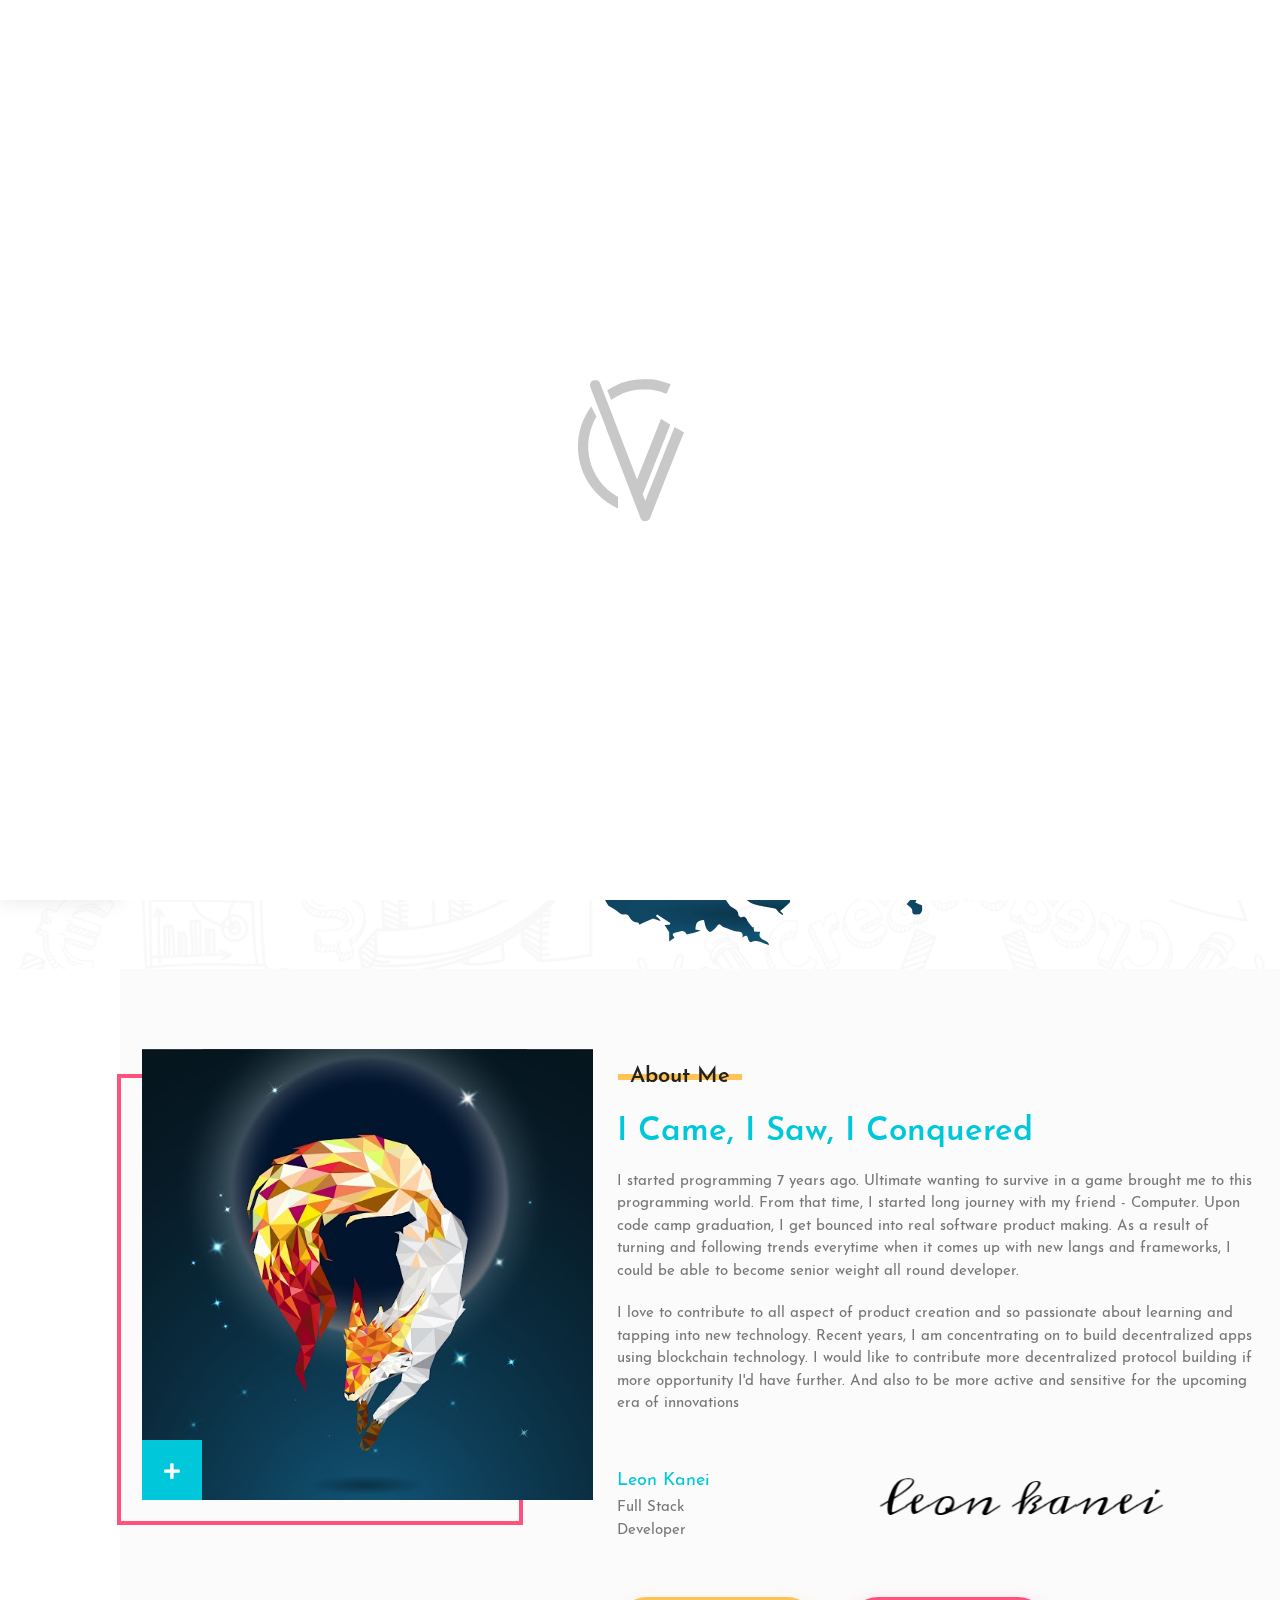
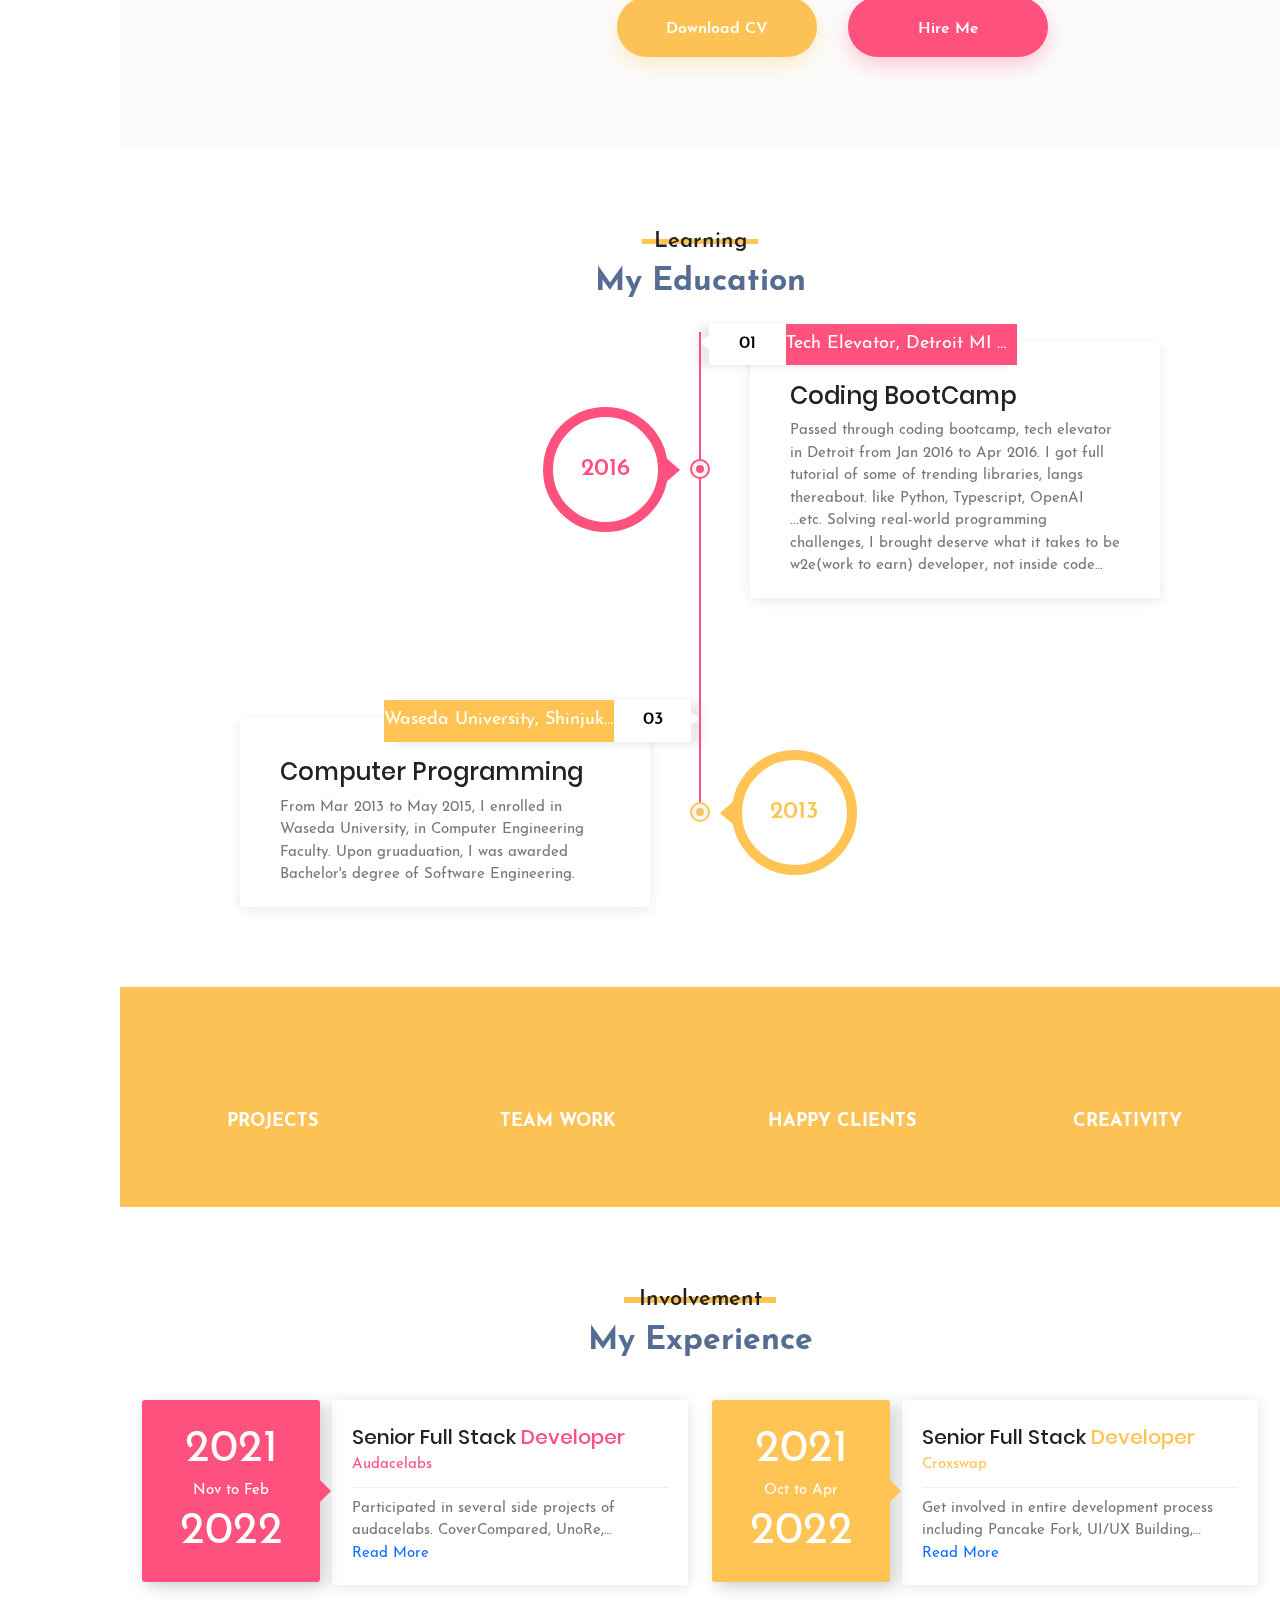
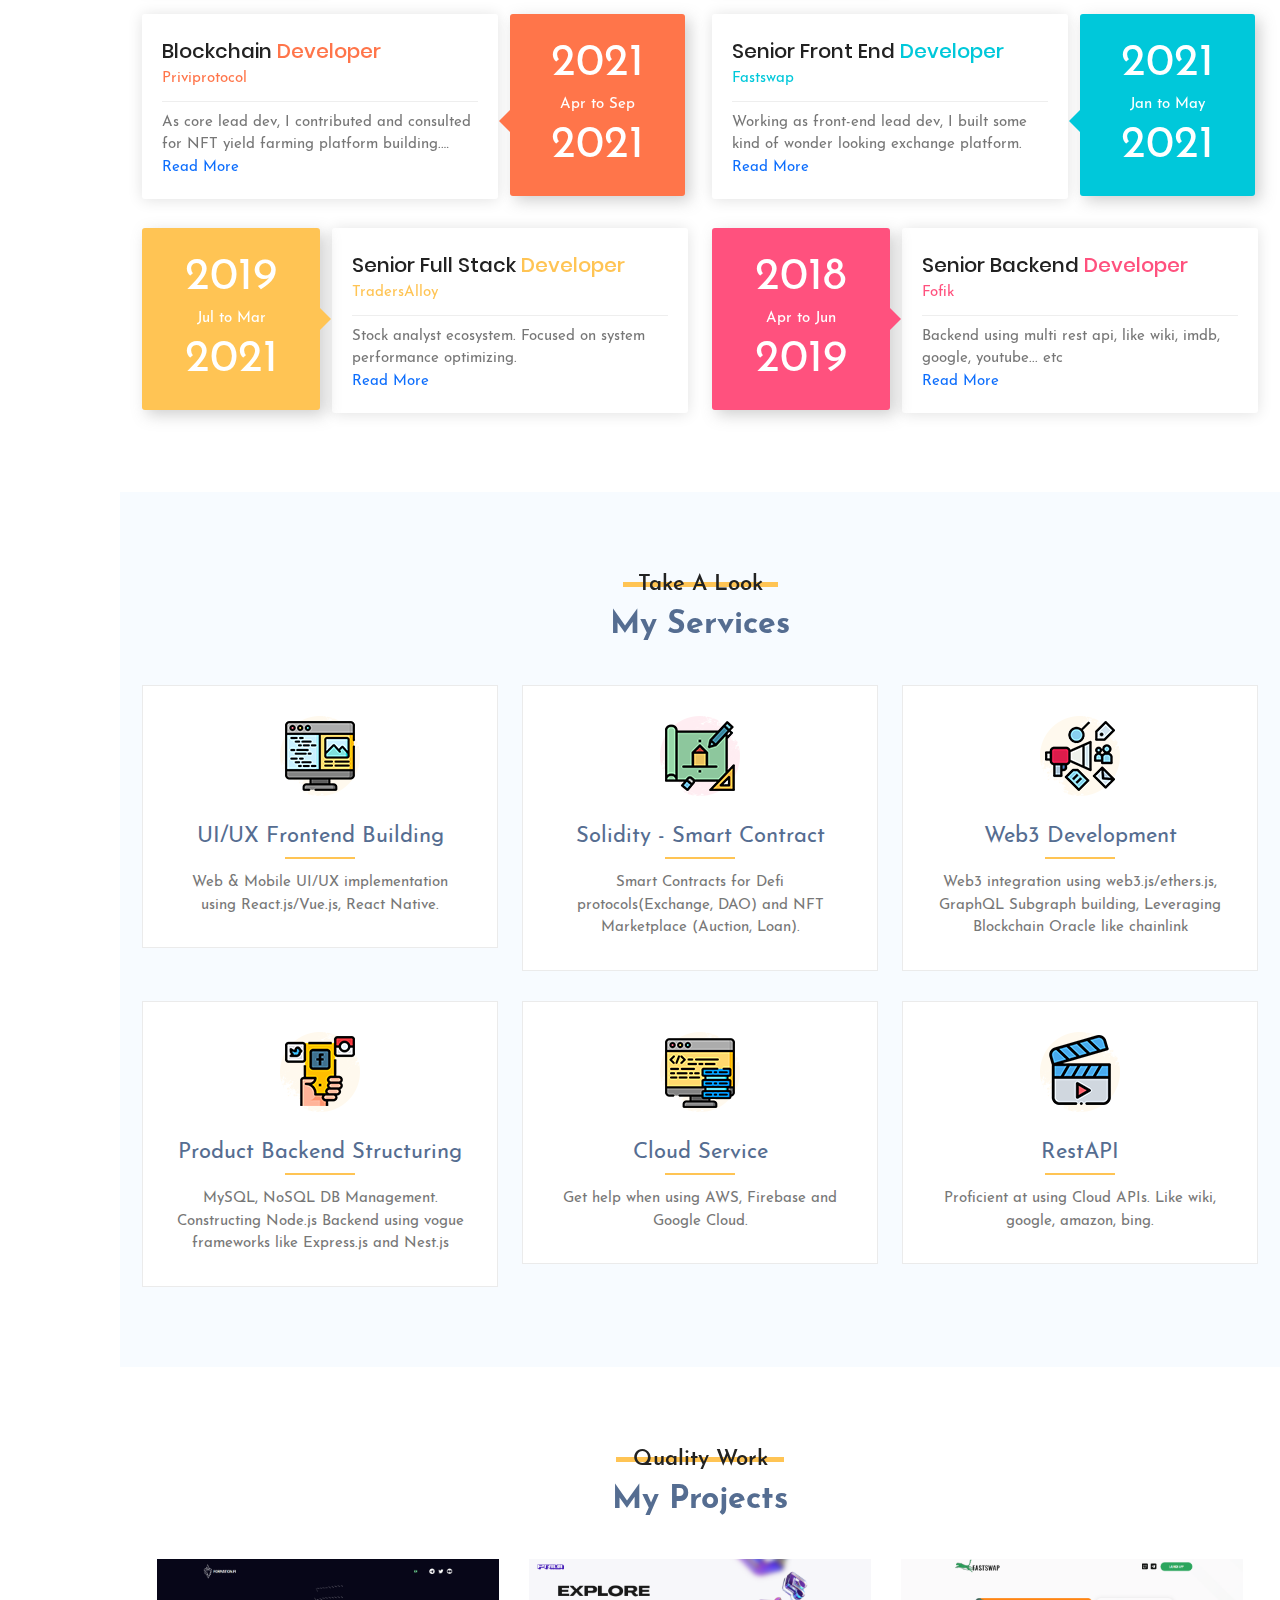
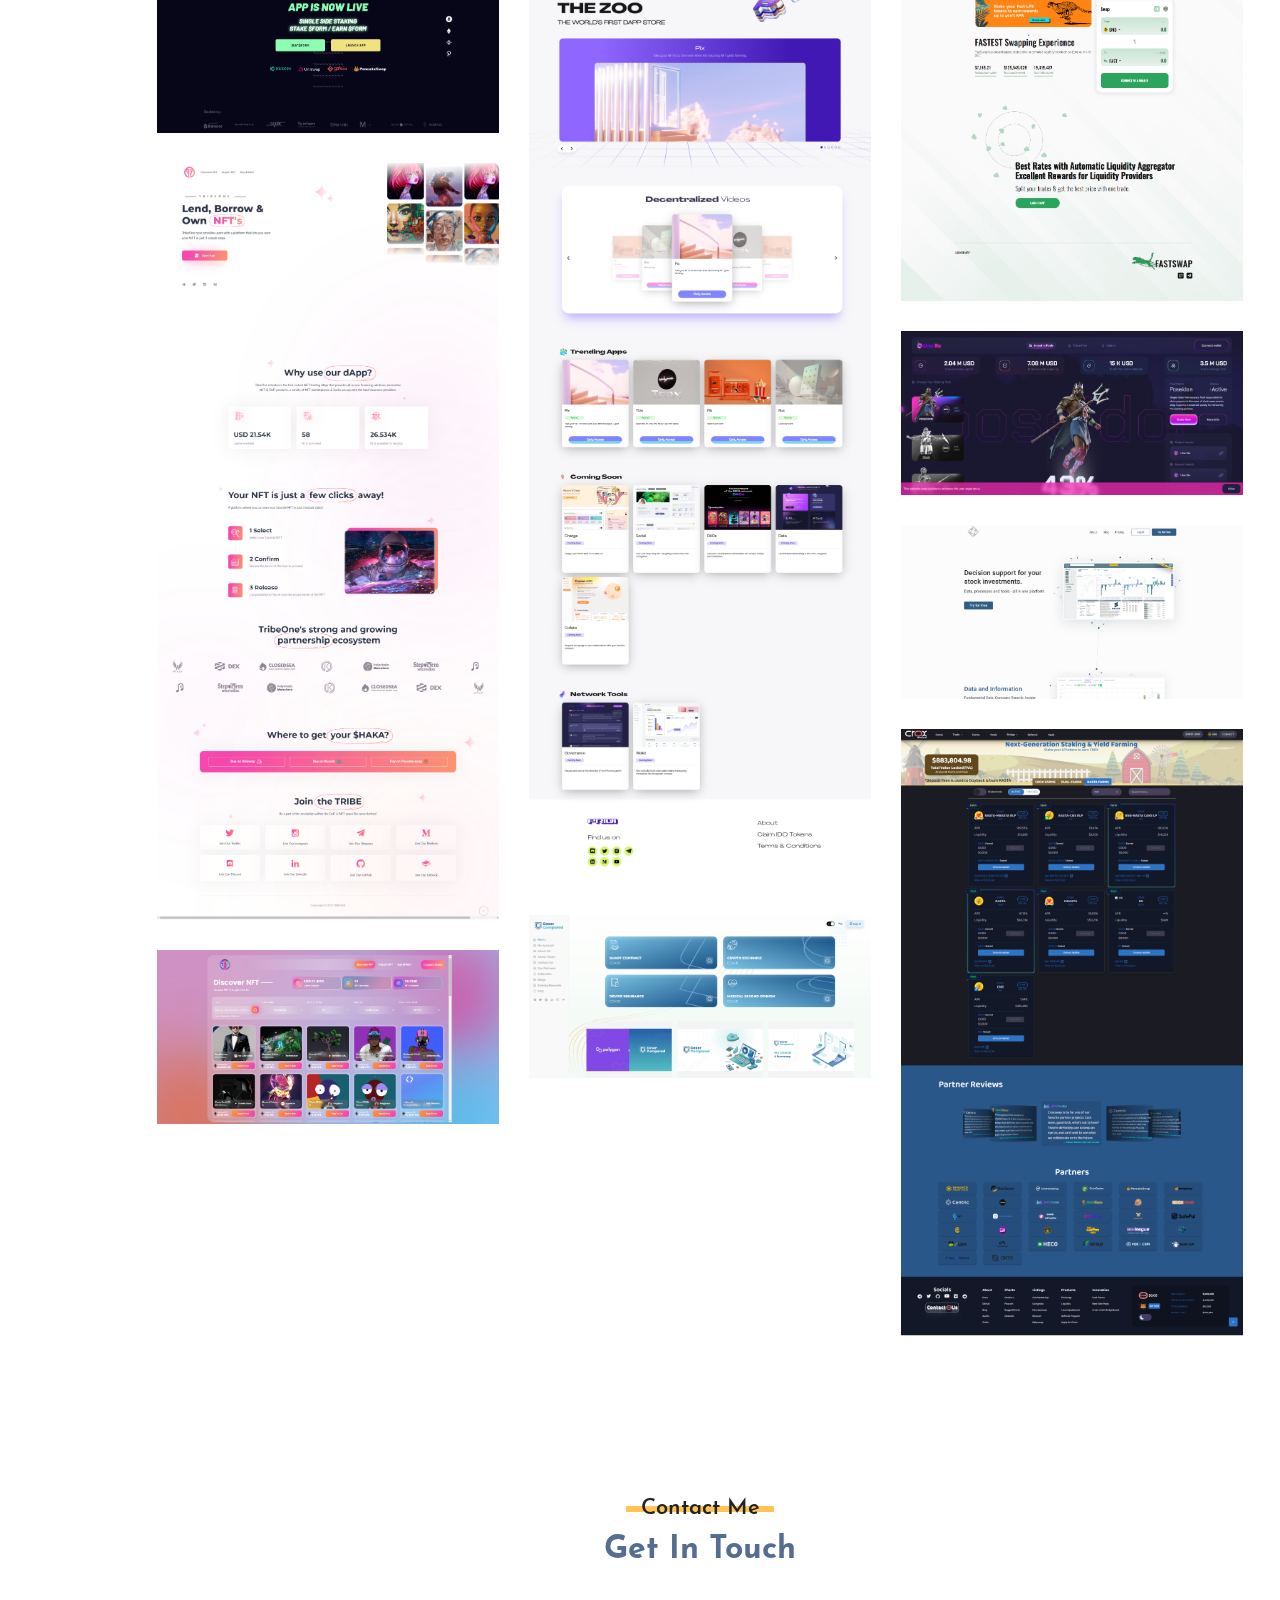
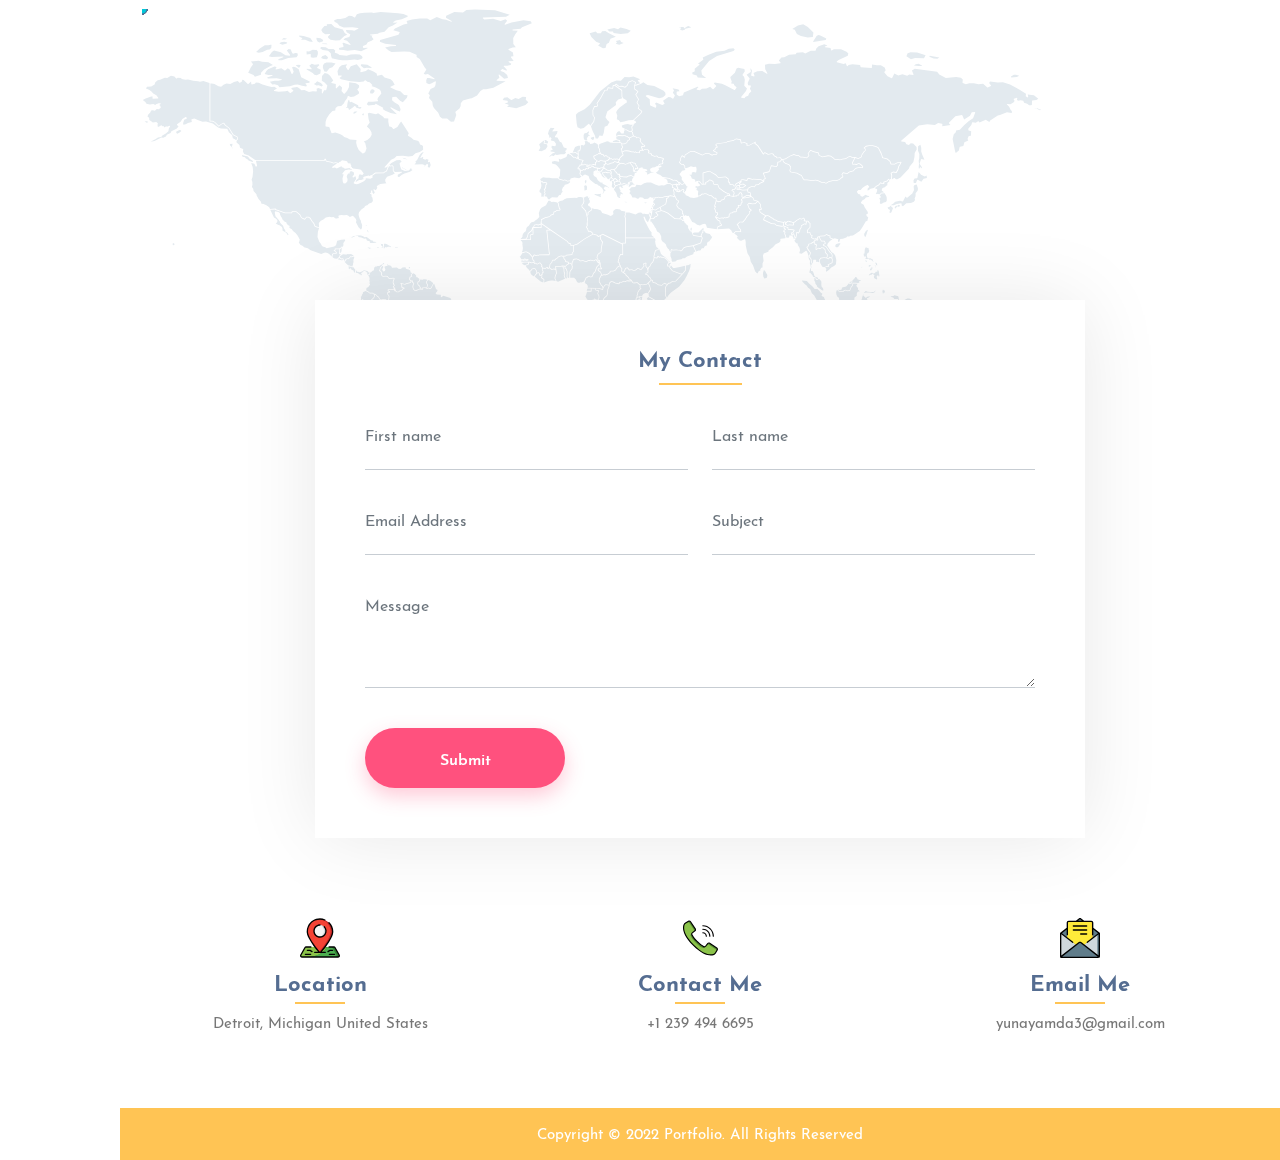
<file: index.html>
<!DOCTYPE html>
<!-- 
Template Name: Portfolio Responsive HTML Template
Version: 1.0.6
Author: Kamleshyadav
Website: 
Purchase:
-->
<!--[if IE 8]> <html lang="en" class="ie8 no-js"> <![endif]-->
<!--[if IE 9]> <html lang="en" class="ie9 no-js"> <![endif]-->
<!--[if !IE]><!-->
<html lang="en">
  <head>
    <meta http-equiv="Content-Type" content="text/html; charset=UTF-8" />
    <meta
      name="viewport"
      content="width=device-width, initial-scale=1, shrink-to-fit=no"
    />
    <meta name="description" content="Portfolio" />
    <meta
      name="keywords"
      content="Creative, minimal, Portfolio, cv, business, Resume, Information, full stack web developer, Professional"
    />
    <meta name="author" content="leon miki" />
    <meta name="MobileOptimized" content="320" />
    <!--Start Style -->
    <link
      rel="stylesheet"
      href="html/portfolio/html/bootstrap5/color_version/assets/css/bootstrap.min.css"
    />
    <link
      rel="stylesheet"
      href="html/portfolio/html/bootstrap5/color_version/assets/css/all.min.css"
    />
    <link
      rel="stylesheet"
      href="html/portfolio/html/bootstrap5/color_version/assets/css/font.css"
    />
    <link
      rel="stylesheet"
      href="html/portfolio/html/bootstrap5/color_version/assets/css/animate.css"
    />
    <link
      rel="stylesheet"
      href="html/portfolio/html/bootstrap5/color_version/assets/css/magnific-popup.css"
    />
    <link
      rel="stylesheet"
      href="html/portfolio/html/bootstrap5/color_version/assets/css/swiper.min.css"
    />
    <link
      rel="stylesheet"
      href="html/portfolio/html/bootstrap5/color_version/assets/css/jquery-jvectormap-2.0.3.css"
    />
    <link
      rel="stylesheet"
      href="html/portfolio/html/bootstrap5/color_version/assets/css/style.css"
    />
    <link
      rel="stylesheet"
      href="html/portfolio/html/bootstrap5/color_version/assets/css/scrollbar.css"
    />
    <!-- Favicon Link -->
    <link
      rel="shortcut icon"
      type="image/png"
      href="html/portfolio/html/bootstrap5/color_version/assets/images/favicon.png"
    />
    <title>Leon Kanei</title>
  </head>
  <body>
    <!-- preloader section start -->
    <div class="preloader">
      <div class="status">
        <img
          src="html/portfolio/html/bootstrap5/color_version/assets/images/loader.gif"
          id="preloader_image"
          alt="loader"
        />
      </div>
    </div>
    <!-- start side bar -->
    <div class="port_sidebar_wrapper mport_sidebar_wrapper">
      <div class="port_sidebar_profile">
        <a href="javascript:;" class="port_sidebar_position active">
          <div class="profile_circle">
            <img
              src="html/portfolio/html/bootstrap5/color_version/assets/images/unnamed.png"
              alt="profile-image"
              class="img-fluid"
			  style="border-radius: 50%;"
            />
          </div>
        </a>
      </div>
      <div class="port_sidebar_nav">
        <div class="port_navigation index_navigation">
          <ul class="nav_list">
            <li data-number="0">
              <div class="tooltip_box">
                <a href="javascript:;" class="siderbar_menuicon">
                  <span class="first_micon">
                    <svg
                      class="nav_about_svg"
                      xmlns="http://www.w3.org/2000/svg"
                      xmlns:xlink="http://www.w3.org/1999/xlink"
                      width="26px"
                      height="26px"
                    >
                      <defs>
                        <filter id="Filter_0">
                          <feFlood
                            flood-color="rgb(255, 74, 74)"
                            flood-opacity="1"
                            result="floodOut"
                          />
                          <feComposite
                            operator="atop"
                            in="floodOut"
                            in2="SourceGraphic"
                            result="compOut"
                          />
                          <feBlend
                            mode="normal"
                            in="compOut"
                            in2="SourceGraphic"
                          />
                        </filter>
                      </defs>
                      <g filter="url(#Filter_0)">
                        <path
                          fill-rule="evenodd"
                          fill="rgb(14, 15, 33)"
                          d="M21.937,13.863 L4.063,13.863 L4.063,7.776 L21.937,7.776 L21.937,13.863 ZM6.094,11.832 L19.906,11.832 L19.906,9.807 L6.094,9.807 L6.094,11.832 ZM21.937,3.866 L4.063,3.866 L4.063,5.897 L21.937,5.897 L21.937,3.866 ZM21.937,17.767 L12.188,17.767 L12.188,19.799 L21.937,19.799 L21.937,17.767 ZM10.156,21.830 L4.063,21.830 L4.063,15.742 L10.156,15.742 L10.156,21.830 ZM6.094,19.799 L8.125,19.799 L8.125,17.773 L6.094,17.773 L6.094,19.799 ZM22.953,26.000 L3.047,26.000 C1.367,26.000 0.000,24.633 0.000,22.953 L0.000,3.047 C0.000,1.367 1.367,0.000 3.047,0.000 L22.953,0.000 C24.633,0.000 26.000,1.367 26.000,3.047 L26.000,22.953 C26.000,24.633 24.633,26.000 22.953,26.000 L22.953,26.000 ZM3.047,2.031 C2.487,2.031 2.031,2.487 2.031,3.047 L2.031,22.953 C2.031,23.513 2.487,23.969 3.047,23.969 L22.953,23.969 C23.513,23.969 23.969,23.513 23.969,22.953 L23.969,3.047 C23.969,2.487 23.513,2.031 22.953,2.031 L3.047,2.031 Z"
                        />
                      </g>
                    </svg>
                  </span>
                  <span class="second_micon">
                    <svg
                      class="nav_about_svg"
                      xmlns="http://www.w3.org/2000/svg"
                      xmlns:xlink="http://www.w3.org/1999/xlink"
                      width="26px"
                      height="26px"
                    >
                      <defs>
                        <filter>
                          <feFlood
                            flood-color="rgb(255, 74, 74)"
                            flood-opacity="1"
                            result="floodOut"
                          />
                          <feComposite
                            operator="atop"
                            in="floodOut"
                            in2="SourceGraphic"
                            result="compOut"
                          />
                          <feBlend
                            mode="normal"
                            in="compOut"
                            in2="SourceGraphic"
                          />
                        </filter>
                      </defs>
                      <g filter="url(#Filter_0)">
                        <path
                          fill-rule="evenodd"
                          fill="rgb(14, 15, 33)"
                          d="M21.937,13.863 L4.063,13.863 L4.063,7.776 L21.937,7.776 L21.937,13.863 ZM6.094,11.832 L19.906,11.832 L19.906,9.807 L6.094,9.807 L6.094,11.832 ZM21.937,3.866 L4.063,3.866 L4.063,5.897 L21.937,5.897 L21.937,3.866 ZM21.937,17.767 L12.188,17.767 L12.188,19.799 L21.937,19.799 L21.937,17.767 ZM10.156,21.830 L4.063,21.830 L4.063,15.742 L10.156,15.742 L10.156,21.830 ZM6.094,19.799 L8.125,19.799 L8.125,17.773 L6.094,17.773 L6.094,19.799 ZM22.953,26.000 L3.047,26.000 C1.367,26.000 0.000,24.633 0.000,22.953 L0.000,3.047 C0.000,1.367 1.367,0.000 3.047,0.000 L22.953,0.000 C24.633,0.000 26.000,1.367 26.000,3.047 L26.000,22.953 C26.000,24.633 24.633,26.000 22.953,26.000 L22.953,26.000 ZM3.047,2.031 C2.487,2.031 2.031,2.487 2.031,3.047 L2.031,22.953 C2.031,23.513 2.487,23.969 3.047,23.969 L22.953,23.969 C23.513,23.969 23.969,23.513 23.969,22.953 L23.969,3.047 C23.969,2.487 23.513,2.031 22.953,2.031 L3.047,2.031 Z"
                        />
                      </g>
                    </svg>
                  </span>
                </a>
                <span class="menu_tooltip">About</span>
              </div>
            </li>
            <li data-number="1">
              <div class="tooltip_box">
                <a href="" class="siderbar_menuicon">
                  <span class="first_micon">
                    <svg
                      class="nav__portfolio_svg"
                      xmlns="http://www.w3.org/2000/svg"
                      xmlns:xlink="http://www.w3.org/1999/xlink"
                      width="26px"
                      height="25px"
                    >
                      <image
                        x="0px"
                        y="0px"
                        width="26px"
                        height="25px"
                        xlink:href="[data-uri]"
                      />
                    </svg>
                  </span>
                  <span class="second_micon">
                    <svg
                      class="nav__portfolio_svg"
                      xmlns="http://www.w3.org/2000/svg"
                      xmlns:xlink="http://www.w3.org/1999/xlink"
                      width="26px"
                      height="25px"
                    >
                      <image
                        x="0px"
                        y="0px"
                        width="26px"
                        height="25px"
                        xlink:href="[data-uri]"
                      />
                    </svg>
                  </span>
                </a>
                <span class="menu_tooltip">Portfolio</span>
              </div>
            </li>
            <li data-number="2">
              <div class="tooltip_box">
                <a href="" class="siderbar_menuicon">
                  <span class="first_micon">
                    <svg
                      class="nav_quotes_svg"
                      xmlns="http://www.w3.org/2000/svg"
                      viewBox="0 0 508.044 508.044"
                    >
                      <g>
                        <g>
                          <path
                            d="M0.108,352.536c0,66.794,54.144,120.938,120.937,120.938c66.794,0,120.938-54.144,120.938-120.938
														s-54.144-120.937-120.938-120.937c-13.727,0-26.867,2.393-39.168,6.61C109.093,82.118,230.814-18.543,117.979,64.303
														C-7.138,156.17-0.026,348.84,0.114,352.371C0.114,352.426,0.108,352.475,0.108,352.536z"
                          />
                          <path
                            d="M266.169,352.536c0,66.794,54.144,120.938,120.938,120.938s120.938-54.144,120.938-120.938S453.9,231.599,387.106,231.599
														c-13.728,0-26.867,2.393-39.168,6.61C375.154,82.118,496.875-18.543,384.04,64.303C258.923,156.17,266.034,348.84,266.175,352.371
														C266.175,352.426,266.169,352.475,266.169,352.536z"
                          />
                        </g>
                      </g>
                    </svg>
                  </span>
                  <span class="second_micon">
                    <svg
                      class="nav_quotes_svg"
                      xmlns="http://www.w3.org/2000/svg"
                      viewBox="0 0 508.044 508.044"
                    >
                      <g>
                        <g>
                          <path
                            d="M0.108,352.536c0,66.794,54.144,120.938,120.937,120.938c66.794,0,120.938-54.144,120.938-120.938
														s-54.144-120.937-120.938-120.937c-13.727,0-26.867,2.393-39.168,6.61C109.093,82.118,230.814-18.543,117.979,64.303
														C-7.138,156.17-0.026,348.84,0.114,352.371C0.114,352.426,0.108,352.475,0.108,352.536z"
                          />
                          <path
                            d="M266.169,352.536c0,66.794,54.144,120.938,120.938,120.938s120.938-54.144,120.938-120.938S453.9,231.599,387.106,231.599
														c-13.728,0-26.867,2.393-39.168,6.61C375.154,82.118,496.875-18.543,384.04,64.303C258.923,156.17,266.034,348.84,266.175,352.371
														C266.175,352.426,266.169,352.475,266.169,352.536z"
                          />
                        </g>
                      </g>
                    </svg>
                  </span>
                </a>
                <span class="menu_tooltip">Testimonial</span>
              </div>
            </li>
            <li data-number="3">
              <div class="tooltip_box">
                <a href="" class="siderbar_menuicon">
                  <span class="first_micon">
                    <svg
                      xmlns="http://www.w3.org/2000/svg"
                      viewBox="0 0 480.56 480.56"
                      class="nav_contact_svg"
                      width="20px"
                      height="20px"
                    >
                      <g>
                        <g>
                          <path
                            d="M365.354,317.9c-15.7-15.5-35.3-15.5-50.9,0c-11.9,11.8-23.8,23.6-35.5,35.6c-3.2,3.3-5.9,4-9.8,1.8
														c-7.7-4.2-15.9-7.6-23.3-12.2c-34.5-21.7-63.4-49.6-89-81c-12.7-15.6-24-32.3-31.9-51.1c-1.6-3.8-1.3-6.3,1.8-9.4
														c11.9-11.5,23.5-23.3,35.2-35.1c16.3-16.4,16.3-35.6-0.1-52.1c-9.3-9.4-18.6-18.6-27.9-28c-9.6-9.6-19.1-19.3-28.8-28.8
														c-15.7-15.3-35.3-15.3-50.9,0.1c-12,11.8-23.5,23.9-35.7,35.5c-11.3,10.7-17,23.8-18.2,39.1c-1.9,24.9,4.2,48.4,12.8,71.3
														c17.6,47.4,44.4,89.5,76.9,128.1c43.9,52.2,96.3,93.5,157.6,123.3c27.6,13.4,56.2,23.7,87.3,25.4c21.4,1.2,40-4.2,54.9-20.9
														c10.2-11.4,21.7-21.8,32.5-32.7c16-16.2,16.1-35.8,0.2-51.8C403.554,355.9,384.454,336.9,365.354,317.9z"
                          />
                          <path
                            d="M346.254,238.2l36.9-6.3c-5.8-33.9-21.8-64.6-46.1-89c-25.7-25.7-58.2-41.9-94-46.9l-5.2,37.1
														c27.7,3.9,52.9,16.4,72.8,36.3C329.454,188.2,341.754,212,346.254,238.2z"
                          />
                          <path
                            d="M403.954,77.8c-42.6-42.6-96.5-69.5-156-77.8l-5.2,37.1c51.4,7.2,98,30.5,134.8,67.2c34.9,34.9,57.8,79,66.1,127.5
														l36.9-6.3C470.854,169.3,444.354,118.3,403.954,77.8z"
                          />
                        </g>
                      </g>
                    </svg>
                  </span>
                  <span class="second_micon">
                    <svg
                      xmlns="http://www.w3.org/2000/svg"
                      viewBox="0 0 480.56 480.56"
                      class="nav_contact_svg"
                      width="20px"
                      height="20px"
                    >
                      <g>
                        <g>
                          <path
                            d="M365.354,317.9c-15.7-15.5-35.3-15.5-50.9,0c-11.9,11.8-23.8,23.6-35.5,35.6c-3.2,3.3-5.9,4-9.8,1.8
														c-7.7-4.2-15.9-7.6-23.3-12.2c-34.5-21.7-63.4-49.6-89-81c-12.7-15.6-24-32.3-31.9-51.1c-1.6-3.8-1.3-6.3,1.8-9.4
														c11.9-11.5,23.5-23.3,35.2-35.1c16.3-16.4,16.3-35.6-0.1-52.1c-9.3-9.4-18.6-18.6-27.9-28c-9.6-9.6-19.1-19.3-28.8-28.8
														c-15.7-15.3-35.3-15.3-50.9,0.1c-12,11.8-23.5,23.9-35.7,35.5c-11.3,10.7-17,23.8-18.2,39.1c-1.9,24.9,4.2,48.4,12.8,71.3
														c17.6,47.4,44.4,89.5,76.9,128.1c43.9,52.2,96.3,93.5,157.6,123.3c27.6,13.4,56.2,23.7,87.3,25.4c21.4,1.2,40-4.2,54.9-20.9
														c10.2-11.4,21.7-21.8,32.5-32.7c16-16.2,16.1-35.8,0.2-51.8C403.554,355.9,384.454,336.9,365.354,317.9z"
                          />
                          <path
                            d="M346.254,238.2l36.9-6.3c-5.8-33.9-21.8-64.6-46.1-89c-25.7-25.7-58.2-41.9-94-46.9l-5.2,37.1
														c27.7,3.9,52.9,16.4,72.8,36.3C329.454,188.2,341.754,212,346.254,238.2z"
                          />
                          <path
                            d="M403.954,77.8c-42.6-42.6-96.5-69.5-156-77.8l-5.2,37.1c51.4,7.2,98,30.5,134.8,67.2c34.9,34.9,57.8,79,66.1,127.5
														l36.9-6.3C470.854,169.3,444.354,118.3,403.954,77.8z"
                          />
                        </g>
                      </g>
                    </svg>
                  </span>
                </a>
                <span class="menu_tooltip">Contact</span>
              </div>
            </li>
          </ul>
        </div>
      </div>
      <div class="port_sidebar_social">
        <div class="port__social_box">
          <div class="port__followus">
            <p>Follow Me</p>
          </div>
          <ul class="social_list">
            <li>
              <a href="javascript:;" class="siderbar_icon">
                <span class="first_icon"
                  ><i class="fab fa-linkedin-in nav_in"></i
                ></span>
                <span class="second_icon"
                  ><i class="fab fa-linkedin-in nav_in"></i
                ></span>
              </a>
            </li>
            <li>
              <a href="javascript:;" class="siderbar_icon">
                <span class="first_icon"
                  ><i class="fab fa-whatsapp nav_whats"></i
                ></span>
                <span class="second_icon"
                  ><i class="fab fa-whatsapp nav_whats"></i
                ></span>
              </a>
            </li>
            <li>
              <a href="javascript:;" class="siderbar_icon">
                <span class="first_icon"
                  ><i class="fab fa-skype nav_skyp"></i
                ></span>
                <span class="second_icon"
                  ><i class="fab fa-skype nav_skyp"></i
                ></span>
              </a>
            </li>
            <li>
              <a href="javascript:;" class="siderbar_icon">
                <span class="first_icon"
                  ><i class="fab fa-telegram nav_tele"></i
                ></span>
                <span class="second_icon"
                  ><i class="fab fa-telegram nav_tele"></i
                ></span>
              </a>
            </li>
            <li>
              <a href="javascript:;" class="siderbar_icon">
                <span class="first_icon"
                  ><i class="fab fa-discord nav_disd"></i
                ></span>
                <span class="second_icon"
                  ><i class="fab fa-discord nav_disd"></i
                ></span>
              </a>
            </li>
          </ul>
        </div>
      </div>
    </div>
    <!-- End side bar -->
    <!-- start banner section -->
    <div class="port_bannerbg_wrapper">
      <!-- start banner wrapper -->
      <div class="port_banner_wrapper" id="cv_container">
        <div class="container-fluid">
          <div class="row">
            <div class="banner_img_wrapper">
              <div class="banner_img">
                <div class="banner_rcontent vert-move">
                  <div class="banner_svg_box">
                    <svg
                      class="move_bg"
                      xmlns="http://www.w3.org/2000/svg"
                      viewBox="0 0 968 950"
                      width="968px"
                      height="950px"
                    >
                      <path
                        fill-rule="evenodd"
                        d="M909.868,270.984 C908.399,273.600 900.242,273.841 898.692,272.078 C897.402,270.610 898.213,269.606 905.406,264.288 C904.387,269.027 912.946,265.501 909.868,270.984 ZM823.326,424.317 C822.516,423.632 821.795,422.803 821.190,421.923 C820.064,420.286 819.039,418.581 817.972,416.904 C818.249,416.603 818.526,416.303 818.803,416.003 C820.641,417.229 822.683,418.248 824.224,419.774 C824.931,420.474 824.772,422.169 824.748,423.408 C824.742,423.742 823.468,424.438 823.326,424.317 ZM58.942,617.513 C60.663,617.437 62.058,617.376 63.452,617.315 C63.038,619.446 62.624,621.577 62.025,624.661 C60.795,621.809 60.041,620.061 58.942,617.513 ZM962.958,152.877 C962.890,153.279 962.823,153.681 962.755,154.082 C964.108,154.896 965.461,155.709 967.079,156.682 C965.180,157.092 962.776,156.984 962.410,157.796 C960.447,162.143 957.809,165.319 951.108,164.972 C953.663,166.804 954.765,167.594 956.036,168.506 C954.863,171.181 954.025,173.952 952.500,176.273 C951.423,177.914 949.462,179.005 947.810,180.226 C946.463,181.222 943.822,181.985 943.770,182.959 C943.499,188.019 939.480,189.186 936.775,190.697 C936.223,192.856 935.476,194.406 935.504,195.942 C935.571,199.671 935.998,203.393 936.281,207.117 C938.486,206.133 940.688,205.141 942.903,204.178 C943.122,204.082 943.418,204.165 944.088,204.165 C941.339,207.746 938.731,211.143 936.334,214.264 C934.861,213.977 932.665,213.548 930.076,213.042 C930.772,218.139 931.301,222.009 931.877,226.223 C927.953,226.534 928.416,229.005 929.613,231.164 C925.952,234.907 922.617,238.317 919.913,241.081 C921.407,243.557 922.632,245.586 923.283,246.665 C919.585,248.976 915.336,250.343 913.413,253.249 C911.925,255.498 913.348,259.674 913.503,263.659 C912.893,263.927 911.037,264.742 908.885,265.686 C908.609,264.369 908.466,263.580 908.274,262.804 C908.080,262.021 907.837,261.250 907.601,260.421 C906.100,260.342 904.711,260.519 903.477,260.161 C896.846,258.235 896.859,258.189 894.728,264.537 C893.662,267.714 891.793,268.214 889.296,266.647 C891.713,262.592 894.100,258.588 896.563,254.455 C893.315,251.064 889.567,251.014 885.466,251.896 C883.973,252.217 882.190,252.160 880.779,251.634 C879.138,251.022 877.760,249.706 876.430,248.806 C869.018,254.653 861.872,248.000 854.139,249.299 C853.859,250.084 853.608,251.595 852.849,252.782 C848.871,258.995 850.431,265.673 856.317,269.807 C860.401,272.674 863.622,276.811 867.794,279.503 C872.437,282.499 874.856,289.498 881.397,287.739 C882.763,290.121 883.509,292.403 885.028,293.903 C891.861,300.654 897.062,309.254 906.457,313.167 C906.846,313.329 907.040,313.936 907.352,314.313 C910.267,317.832 912.900,321.643 916.161,324.806 C925.802,334.153 935.698,343.235 945.477,352.439 C947.812,354.636 947.444,358.689 944.373,359.758 C940.542,361.093 936.429,361.818 932.378,362.264 C928.699,362.670 924.940,362.350 921.572,362.350 C919.456,368.207 917.123,373.587 922.294,379.526 C919.227,380.399 916.915,381.057 914.450,381.759 C914.450,382.994 914.450,384.796 914.450,386.654 C916.767,385.939 918.631,385.364 921.490,384.482 C920.264,388.157 917.333,391.226 922.205,392.348 C920.449,393.874 918.948,395.178 916.919,396.942 C920.195,397.761 922.513,398.341 925.087,398.986 C922.429,401.261 916.555,400.086 917.457,406.385 C919.259,405.742 920.464,405.313 921.668,404.883 C921.983,405.454 922.297,406.025 922.612,406.596 C918.767,408.882 914.923,411.169 910.767,413.640 C912.231,414.399 912.994,414.794 913.560,415.087 C912.348,417.440 909.898,420.118 910.487,421.414 C912.979,426.897 909.962,428.724 906.167,430.546 C905.676,432.694 904.737,434.581 903.561,436.306 C901.223,439.736 898.870,443.169 896.298,446.422 C894.603,448.566 892.598,450.496 890.531,452.292 C890.099,452.668 888.467,452.354 887.938,451.817 C884.047,447.860 883.185,447.757 879.819,452.012 C878.563,453.599 878.110,455.839 876.808,457.370 C873.066,461.768 860.862,461.900 857.183,457.407 C855.331,455.145 853.212,452.064 853.320,449.441 C853.573,443.310 853.122,437.662 849.881,432.293 C846.682,426.993 844.233,421.192 840.666,416.172 C836.014,409.627 834.251,409.564 826.399,413.027 C826.130,413.145 825.764,413.042 825.440,413.040 C825.063,411.794 824.690,410.551 824.315,409.302 C822.601,410.495 820.761,412.442 820.132,412.108 C814.883,409.323 813.890,413.876 811.343,416.968 C817.147,418.411 815.545,421.893 813.444,425.311 C815.069,426.013 816.302,426.547 816.556,426.657 C813.962,428.706 811.207,430.882 808.181,433.272 C810.965,434.778 813.015,435.887 815.066,436.997 C814.829,437.465 814.591,437.934 814.354,438.403 C812.761,438.232 811.168,438.061 808.546,437.779 C810.989,440.095 812.592,441.615 814.282,443.216 C814.672,442.529 815.054,441.856 815.430,441.193 C817.230,442.678 819.016,444.151 820.025,444.983 C819.511,447.081 818.481,448.816 818.971,449.778 C820.148,452.092 822.038,454.044 823.816,456.371 C824.236,455.644 824.730,454.791 825.170,454.031 C828.785,456.256 832.277,458.419 835.796,460.538 C835.989,460.654 836.449,460.267 836.701,460.355 C838.119,460.851 839.948,461.046 840.815,462.051 C842.215,463.675 842.976,465.849 844.758,469.203 C842.095,467.454 840.636,466.496 839.172,465.534 C837.304,470.442 840.046,472.305 850.259,473.478 C848.751,474.343 847.244,475.208 846.481,475.645 C846.898,478.793 847.224,481.262 847.556,483.767 C848.083,483.554 849.106,483.140 849.981,482.786 C851.406,484.932 852.740,486.942 854.764,489.990 C855.104,487.532 855.237,486.573 855.385,485.502 C856.788,487.811 858.023,489.845 858.757,491.052 C857.444,494.253 856.363,496.891 855.282,499.529 C857.168,499.816 859.053,500.103 861.127,500.419 C862.435,508.100 864.266,510.534 868.987,510.202 C867.697,507.272 866.385,504.415 865.203,501.505 C864.970,500.930 865.235,500.153 865.270,499.470 C866.008,499.701 866.745,499.933 867.483,500.161 C868.618,500.514 869.753,500.863 871.266,501.331 C864.933,507.323 874.504,508.922 874.017,513.315 C873.973,513.707 876.103,514.341 877.050,514.782 C877.400,512.375 877.654,510.628 878.072,507.757 C878.947,512.162 879.564,515.269 880.224,518.594 C882.487,517.655 883.677,517.162 884.210,516.941 C884.759,518.979 885.270,520.878 885.750,522.658 C888.488,520.854 890.944,518.162 892.144,518.639 C896.505,520.369 899.319,516.831 902.894,516.552 C904.497,516.427 907.054,517.013 907.699,518.131 C910.362,522.740 912.458,527.677 914.790,532.552 C909.234,533.434 902.180,532.693 898.860,540.840 C903.034,542.265 907.222,543.694 912.311,545.432 C909.899,546.167 908.483,546.599 906.834,547.102 C909.700,548.631 912.193,549.962 915.500,551.727 C910.549,551.333 906.643,551.022 902.736,550.712 C902.570,551.395 902.403,552.078 902.236,552.761 C905.086,554.439 907.936,556.118 911.135,558.002 C906.845,562.419 901.828,561.407 896.969,560.985 C896.759,562.794 896.594,564.222 896.374,566.118 C887.211,564.470 878.283,562.865 869.355,561.260 C869.554,561.720 869.753,562.179 869.953,562.638 C868.184,563.597 866.456,565.261 864.639,565.365 C861.037,565.571 857.338,565.188 853.767,564.554 C848.613,563.639 843.548,562.230 838.418,561.162 C837.449,560.960 835.958,560.976 835.386,561.559 C833.124,563.864 831.132,566.434 828.897,569.074 C830.303,572.370 832.096,576.572 834.002,581.040 C834.882,580.732 836.168,580.282 836.385,580.206 C838.749,585.384 840.974,590.260 843.302,595.360 C841.856,595.485 840.916,595.566 839.988,595.647 C839.927,599.176 839.351,602.925 844.748,602.743 C845.719,600.317 846.705,597.855 847.915,594.834 C848.704,596.394 849.268,597.698 849.993,598.907 C851.904,602.093 853.359,605.792 855.964,608.268 C859.822,611.935 865.119,614.389 862.141,621.225 C861.887,621.809 862.888,622.852 863.067,623.731 C863.529,626.009 865.006,629.252 864.035,630.440 C860.447,634.830 856.317,638.904 851.860,642.423 C845.922,647.111 838.676,650.371 833.445,655.678 C824.391,664.863 812.681,660.458 802.770,664.013 C802.458,661.985 802.245,660.600 802.032,659.215 C800.071,659.694 798.111,660.173 796.858,660.479 C794.595,658.681 792.400,656.938 790.205,655.195 C789.990,655.513 789.775,655.830 789.560,656.148 C790.197,657.263 790.834,658.378 791.471,659.492 C790.366,659.562 789.249,659.558 788.157,659.720 C786.406,659.979 783.804,659.746 783.086,660.780 C780.676,664.253 778.081,663.854 775.300,662.454 C775.686,661.401 776.436,659.676 776.324,659.618 C773.243,658.026 772.836,653.010 768.262,653.307 C767.622,653.349 766.309,652.455 766.346,652.103 C767.042,645.505 761.811,647.417 758.923,647.459 C754.002,647.530 749.080,649.558 744.245,646.921 C742.735,646.098 740.662,644.293 739.752,644.748 C736.503,646.373 733.422,646.006 731.314,645.116 C730.334,647.675 729.654,649.668 728.743,651.550 C728.631,651.782 727.289,651.418 726.346,651.312 C726.935,650.120 727.403,649.174 727.934,648.101 C726.123,647.643 724.023,647.759 723.267,646.808 C720.167,642.906 716.012,643.477 711.922,643.466 C709.829,643.460 708.005,643.977 707.077,640.770 C706.138,637.527 701.003,636.609 700.096,639.054 C698.270,643.975 696.021,642.319 693.032,640.361 C691.188,639.152 688.826,638.735 686.696,637.962 C686.415,638.617 686.133,639.272 685.852,639.927 C689.689,642.843 693.526,645.758 697.363,648.674 C696.779,648.954 696.195,649.235 695.610,649.515 C695.317,651.282 694.955,653.041 694.756,654.818 C694.646,655.797 695.129,656.931 694.797,657.781 C693.218,661.830 694.984,661.963 698.204,661.062 C699.283,660.760 701.514,660.967 701.632,661.387 C703.511,668.077 710.556,669.565 714.347,674.271 C716.714,677.211 719.293,679.265 722.009,674.070 C729.138,681.394 735.839,688.278 742.310,694.925 C741.047,696.987 740.061,698.595 738.990,700.344 C743.501,703.144 745.982,699.752 749.013,697.822 C748.642,699.721 747.761,701.355 748.223,702.388 C749.783,705.869 749.158,708.126 745.974,710.408 C742.148,713.151 741.961,718.859 745.208,720.884 C743.894,722.539 742.466,724.110 741.303,725.858 C739.748,728.194 738.921,732.009 736.858,732.811 C731.979,734.706 731.027,739.207 728.565,742.649 C725.479,746.962 722.739,751.533 720.014,756.091 C717.246,760.720 714.272,765.292 712.132,770.212 C709.783,775.612 706.941,780.211 701.367,782.700 C697.517,784.420 693.399,785.808 689.997,788.195 C686.164,790.884 683.035,794.567 679.537,797.748 C672.858,803.823 663.965,803.771 656.134,804.033 C647.501,804.322 638.683,801.430 630.078,799.372 C624.357,798.004 618.499,796.356 613.364,793.600 C606.276,789.796 599.811,784.830 592.328,779.863 C592.718,781.512 592.554,783.868 593.608,784.724 C597.464,787.858 601.522,790.870 605.883,793.227 C612.714,796.920 616.668,803.089 620.692,809.203 C622.586,812.080 621.052,813.973 618.017,815.324 C613.524,817.325 609.106,819.566 604.882,822.084 C599.496,825.294 594.713,829.896 588.976,832.033 C582.779,834.342 575.739,834.294 569.144,835.650 C562.161,837.086 552.458,833.675 551.157,846.019 C546.123,845.131 541.522,844.320 535.177,843.201 C538.385,846.817 540.562,849.730 543.195,852.144 C548.937,857.408 557.176,860.134 559.862,868.464 C561.013,872.032 561.813,875.714 562.733,879.191 C560.416,880.578 558.604,881.662 556.793,882.747 C556.858,882.397 556.924,882.048 556.989,881.698 C549.680,880.325 542.371,878.952 534.985,877.565 C534.873,878.817 534.729,880.405 534.548,882.421 C528.325,880.549 527.237,886.388 524.417,889.130 C520.761,892.683 518.561,893.078 515.132,887.706 C513.228,891.311 511.548,894.494 510.696,896.107 C511.398,899.150 512.625,901.563 511.995,902.234 C509.039,905.386 505.573,908.059 502.058,911.104 C503.094,912.073 504.182,913.090 505.270,914.107 C505.014,914.426 504.757,914.746 504.500,915.066 C503.235,914.092 501.919,913.177 500.719,912.129 C499.390,910.968 498.360,909.032 496.858,908.585 C493.288,907.523 489.508,907.186 485.829,906.474 C480.599,905.462 475.160,905.000 470.729,901.594 C468.139,899.602 465.765,897.328 463.178,895.332 C460.406,893.192 457.497,891.229 454.159,888.839 C451.681,888.839 448.317,888.839 444.764,888.839 C449.036,895.610 449.144,896.078 447.178,899.124 C449.369,901.940 451.032,905.841 453.942,907.373 C457.593,909.294 460.401,910.763 460.503,915.321 C460.520,916.070 462.582,917.598 463.016,917.384 C467.548,915.144 468.321,918.649 469.912,921.398 C471.175,923.579 472.986,925.443 474.553,927.448 C474.871,927.223 475.189,926.998 475.507,926.773 C475.716,928.315 475.926,929.858 476.138,931.422 C478.337,931.539 480.143,931.636 482.270,931.749 C478.291,940.884 490.578,938.861 491.152,945.000 C485.058,943.896 479.631,938.883 472.843,942.254 C472.495,942.427 470.610,940.734 470.379,939.699 C469.360,935.153 468.426,934.646 464.319,937.718 C465.668,932.143 462.646,931.415 458.530,931.556 C457.128,931.604 455.678,930.825 454.282,930.331 C451.081,929.198 447.900,928.009 445.257,927.042 C443.594,925.844 441.814,923.831 441.051,924.163 C439.495,924.839 438.604,926.905 437.224,928.162 C435.598,929.643 433.894,931.425 431.921,931.958 C431.049,932.193 428.937,929.894 428.266,928.362 C427.117,925.735 426.659,922.806 425.932,920.086 C419.066,921.031 418.079,922.152 417.383,929.464 C419.144,929.778 420.914,930.094 422.684,930.411 C418.332,932.257 414.044,933.286 409.744,934.264 C409.320,934.360 408.520,934.283 408.408,934.045 C406.038,929.007 402.167,931.434 398.763,932.162 C393.998,933.180 393.775,933.952 396.499,937.780 C395.133,938.729 393.785,939.665 391.177,941.478 C391.177,937.792 391.177,935.244 391.177,932.224 C390.016,930.436 388.396,927.943 386.554,925.107 C389.025,924.817 390.509,924.643 391.993,924.469 C392.114,924.006 392.235,923.542 392.355,923.079 C387.929,920.215 383.503,917.351 379.077,914.487 C378.699,915.026 378.320,915.566 377.942,916.105 C379.466,917.471 380.990,918.836 382.513,920.201 C382.364,920.432 382.216,920.662 382.067,920.892 C379.332,919.960 376.596,919.028 375.190,918.549 C370.136,920.769 366.144,922.522 361.342,924.632 C360.999,924.082 360.454,922.517 359.969,922.535 C355.033,922.723 352.772,919.501 350.563,915.871 C350.007,914.957 348.214,913.973 347.331,914.223 C343.348,915.354 341.228,912.812 338.614,910.706 C336.231,908.785 333.388,907.436 330.474,905.670 C329.553,904.183 328.141,902.347 327.200,900.294 C325.238,896.018 323.168,891.924 318.517,889.947 C317.405,887.427 316.398,884.853 315.132,882.414 C314.393,880.988 313.228,879.783 312.254,878.479 C312.493,878.304 312.731,878.129 312.970,877.955 C311.161,876.412 309.352,874.870 307.300,873.119 C306.411,873.790 305.311,874.618 303.737,875.805 C302.263,873.743 300.970,871.935 299.418,869.763 C298.382,871.562 297.276,873.483 296.143,875.453 C295.456,874.410 294.593,873.101 294.136,872.408 C300.294,864.550 289.155,863.698 289.589,858.497 C288.172,861.081 287.323,863.564 287.224,866.077 C287.014,871.446 285.353,873.095 279.011,873.071 C281.123,868.800 284.176,864.239 276.946,861.903 C276.747,861.839 276.890,861.002 276.677,860.642 C276.059,859.601 275.287,857.753 274.671,857.791 C273.267,857.877 271.916,858.889 270.552,859.544 C269.833,859.889 269.132,860.273 268.197,860.756 C267.949,859.572 267.760,858.666 267.520,857.522 C266.086,857.711 264.697,857.895 263.307,858.078 C265.109,855.090 267.546,853.134 269.863,851.044 C270.620,850.361 271.586,849.319 271.567,848.461 C271.461,843.765 262.232,832.674 257.414,831.402 C256.516,831.165 255.398,831.783 254.376,831.982 C252.778,832.294 251.153,832.911 249.582,832.800 C247.643,832.662 245.748,831.912 243.458,831.331 C243.906,829.128 245.433,825.427 239.851,827.062 C239.429,827.185 237.760,824.824 237.525,823.470 C236.898,819.860 236.462,817.149 231.359,817.979 C229.385,818.299 225.446,815.854 224.922,813.969 C223.550,809.027 223.880,808.713 217.354,809.454 C219.399,810.407 220.830,811.074 222.416,811.813 C215.363,817.901 214.385,818.119 211.181,814.244 C212.728,814.000 214.120,813.781 215.338,813.589 C215.238,812.138 215.154,810.925 215.061,809.575 C213.580,809.477 211.980,809.372 210.821,809.296 C209.129,805.536 207.631,802.208 206.427,799.534 C204.257,800.222 202.099,801.684 201.035,801.112 C196.179,798.500 192.799,794.264 189.761,789.407 C192.754,789.829 195.302,790.189 199.151,790.733 C195.838,786.668 192.173,783.941 195.525,779.571 C197.247,779.351 199.051,779.120 201.958,778.748 C199.780,776.156 198.390,774.503 196.814,772.627 C195.371,774.264 194.408,775.358 193.521,776.364 C187.062,774.542 186.501,773.235 189.827,767.903 C185.231,764.587 182.355,768.974 178.913,770.627 C174.954,764.335 171.158,758.304 167.177,751.978 C169.357,752.273 170.997,752.496 173.230,752.799 C170.165,748.751 167.665,745.450 165.035,741.978 C163.588,744.417 162.398,746.424 161.052,748.693 C159.988,748.015 158.979,747.372 158.037,746.771 C156.700,748.784 155.539,750.530 154.132,752.648 C152.543,751.233 151.021,749.878 149.455,748.484 C148.466,749.424 147.540,750.301 145.911,751.847 C143.165,748.835 139.611,746.397 138.255,743.065 C136.709,739.266 134.457,737.497 131.001,737.790 C128.900,737.969 126.950,739.918 125.017,741.024 C123.906,737.474 122.752,732.981 121.094,728.683 C118.699,722.474 111.253,718.680 107.231,721.931 C104.322,724.283 102.383,723.937 99.771,722.112 C100.743,720.335 101.680,718.620 102.635,716.874 C103.963,717.230 105.105,717.536 106.953,718.031 C106.204,713.980 102.975,710.901 101.177,712.506 C97.267,715.998 93.500,712.009 91.354,713.491 C89.661,710.651 88.633,707.782 86.663,705.901 C84.080,703.435 84.906,701.464 86.648,699.529 C87.880,698.159 89.677,697.298 91.417,696.072 C89.537,691.720 87.567,687.869 82.088,689.289 C81.623,688.041 81.530,686.492 80.813,686.106 C78.323,684.770 76.275,683.550 77.098,680.097 C77.209,679.631 75.158,678.651 74.108,677.909 C73.531,679.080 72.284,680.412 72.519,681.386 C72.969,683.246 74.385,684.850 75.160,686.663 C75.620,687.738 75.622,689.009 75.830,690.191 C73.849,688.815 72.979,687.258 72.135,685.688 C71.459,684.428 70.818,682.054 70.155,682.052 C64.041,682.032 64.873,678.999 66.820,675.210 C66.973,674.914 66.547,674.320 66.423,673.958 C64.616,674.180 62.912,674.390 60.939,674.633 C61.286,670.357 60.422,667.776 56.063,666.992 C52.961,666.434 50.543,660.345 51.369,656.634 C47.682,654.007 43.955,651.352 40.010,648.541 C41.245,646.237 43.594,643.832 43.468,641.564 C43.325,638.999 40.960,636.557 39.549,634.041 C38.475,635.323 37.445,636.551 36.165,638.078 C34.370,633.945 32.950,630.678 31.531,627.411 C32.048,627.164 32.565,626.916 33.081,626.669 C38.453,631.165 43.826,635.661 49.654,640.538 C50.437,639.459 51.778,637.610 53.044,635.864 C59.228,640.581 65.365,645.274 71.516,649.951 C74.424,652.162 77.256,654.504 80.349,656.420 C81.108,656.890 83.154,656.321 83.926,655.548 C87.022,652.446 83.121,649.849 83.052,647.022 C82.876,639.870 78.803,638.519 72.874,639.199 C72.272,639.268 71.637,639.047 70.535,638.893 C71.523,637.760 72.208,636.975 72.969,636.103 C66.565,629.610 74.774,627.250 76.677,622.732 C67.650,615.699 58.611,608.656 49.588,601.626 C53.523,597.995 56.187,597.803 60.228,600.902 C61.415,601.812 62.562,602.798 63.837,603.567 C67.798,605.955 71.835,608.218 75.800,610.600 C79.511,612.830 84.538,613.368 85.953,618.633 C86.139,619.324 87.618,619.599 88.376,620.217 C92.872,623.884 99.286,624.625 102.626,630.267 C104.120,632.792 107.022,634.665 109.627,636.285 C111.158,637.238 114.322,638.076 115.093,637.305 C118.313,634.087 121.431,636.702 124.364,637.085 C126.198,637.324 128.002,639.980 129.618,637.182 C130.672,635.357 130.880,633.043 131.472,630.930 C126.581,629.766 122.573,633.021 118.722,629.054 C116.112,626.364 110.921,626.631 109.282,622.132 C108.800,620.809 108.357,619.432 107.621,618.251 C106.595,616.603 105.516,614.884 104.085,613.617 C102.257,611.999 100.056,610.801 97.835,609.300 C101.374,607.282 103.730,605.938 105.786,604.766 C102.552,601.072 99.913,598.058 96.836,594.545 C98.940,594.296 100.294,594.137 102.101,593.924 C101.455,592.358 101.186,590.136 100.327,589.878 C95.178,588.332 96.232,584.694 97.065,581.417 C94.550,579.744 91.727,578.682 90.218,576.646 C88.489,574.314 87.927,571.117 86.858,568.296 C88.164,567.145 89.311,565.071 88.709,564.178 C87.482,562.358 85.084,561.376 83.585,559.680 C81.530,557.354 79.737,554.766 78.066,552.141 C76.647,549.911 76.027,546.996 74.228,545.220 C70.257,541.298 67.094,537.226 64.521,532.038 C55.803,514.455 55.908,496.504 60.782,478.271 C61.836,474.330 60.568,472.754 57.996,471.012 C51.723,466.763 45.291,462.740 39.145,458.317 C31.092,452.523 24.374,445.238 26.633,434.604 C28.440,426.097 32.394,418.031 35.631,409.863 C36.088,408.710 37.836,408.007 39.075,407.238 C42.323,405.220 43.815,400.972 42.344,397.862 C40.209,393.347 37.151,395.892 34.314,396.782 C33.750,396.960 33.225,397.264 32.945,397.391 C31.584,395.097 30.382,393.072 28.895,390.565 C31.816,391.688 34.121,392.575 35.277,393.020 C37.970,390.031 39.982,387.796 41.991,385.565 C38.061,378.939 30.899,381.460 25.418,381.238 C24.706,378.408 24.814,375.745 23.537,374.387 C20.593,371.256 17.019,368.764 16.977,363.837 C16.971,363.198 15.994,362.604 15.571,361.924 C14.293,359.870 13.066,357.785 11.820,355.713 C12.143,355.533 12.466,355.353 12.790,355.173 C14.270,355.936 15.750,356.699 18.276,358.002 C17.493,355.546 17.075,354.483 16.823,353.382 C16.532,352.109 15.736,350.235 16.285,349.604 C19.452,345.969 16.869,342.273 16.562,338.740 C16.113,333.568 14.778,328.552 18.186,323.726 C19.038,322.518 19.004,320.176 18.514,318.630 C17.323,314.872 19.651,314.340 22.107,314.663 C25.866,315.157 29.609,316.056 33.242,317.164 C37.332,318.412 41.785,319.217 43.087,324.587 C43.442,326.050 45.378,327.438 46.911,328.253 C53.932,331.989 61.087,335.473 68.145,339.141 C69.480,339.835 70.592,340.957 71.535,341.674 C75.202,335.814 78.527,330.501 82.491,324.167 C82.666,323.595 83.266,321.646 83.865,319.696 C84.478,319.818 85.092,319.940 85.706,320.062 C86.068,324.093 86.429,328.123 86.797,332.212 C93.340,331.126 93.775,329.900 89.947,325.107 C90.422,325.006 90.898,324.905 91.373,324.804 C90.722,321.733 90.071,318.662 89.421,315.591 C88.891,315.422 88.362,315.253 87.833,315.083 C89.822,313.670 91.812,312.257 94.237,310.535 C92.304,309.717 91.260,309.274 90.655,309.018 C91.306,306.362 91.848,304.152 92.413,301.847 C93.584,301.691 95.083,301.492 96.859,301.256 C96.264,300.373 96.083,299.826 95.707,299.588 C88.359,294.935 98.373,293.334 97.510,289.737 C97.390,289.236 98.732,287.874 99.470,287.814 C100.282,287.749 101.433,288.540 101.988,289.290 C103.724,291.634 105.248,294.134 106.672,296.296 C105.004,297.047 102.795,297.364 102.082,298.568 C101.463,299.613 102.126,302.697 102.960,303.030 C104.314,303.571 106.273,302.600 109.342,302.000 C108.204,304.368 107.263,306.327 106.279,308.374 C109.277,312.578 112.442,317.016 115.758,321.664 C115.399,323.580 114.972,325.860 114.531,328.219 C120.669,326.187 123.103,322.875 119.419,317.171 C121.502,317.171 123.013,317.171 124.700,317.171 C122.753,314.879 121.060,312.885 118.710,310.117 C125.857,308.315 131.888,307.007 136.787,301.836 C137.474,301.975 139.128,302.310 140.866,302.662 C142.514,292.701 137.619,285.162 132.513,277.162 C137.143,276.159 140.903,275.345 145.349,274.381 C148.947,277.785 152.128,275.933 155.358,271.051 C159.751,264.407 156.366,262.109 151.845,258.578 C150.035,257.164 149.907,253.634 148.940,251.095 C147.975,248.558 147.560,245.345 145.747,243.711 C143.246,241.458 139.918,242.070 137.353,244.665 C138.587,246.233 139.687,247.633 140.788,249.033 C140.438,249.390 140.088,249.748 139.738,250.105 C137.479,248.196 135.220,246.288 133.254,244.628 C135.829,240.970 137.904,238.023 140.249,234.691 C138.162,234.085 136.790,233.687 135.419,233.288 C135.877,233.020 136.336,232.752 136.794,232.484 C133.219,224.975 129.644,217.467 126.627,211.130 C124.517,209.357 123.208,208.273 121.917,207.167 C120.910,206.304 120.047,204.887 118.910,204.625 C114.257,203.551 114.438,201.475 116.847,199.352 C114.910,196.407 113.117,193.682 111.098,190.612 C112.999,186.739 107.474,185.771 106.046,182.743 C104.576,179.628 103.496,176.328 102.541,173.868 C99.512,174.229 97.508,174.468 95.503,174.707 C95.503,171.530 95.503,168.352 95.503,165.152 C97.548,165.152 98.584,165.152 99.620,165.152 C99.820,164.781 100.019,164.410 100.219,164.039 C98.066,162.390 95.914,160.740 93.793,159.115 C96.645,156.625 97.233,154.184 92.537,151.947 C91.582,151.491 90.965,149.025 91.238,147.701 C91.460,146.624 93.156,145.333 94.366,145.128 C95.486,144.938 97.244,145.728 98.004,146.667 C102.003,151.612 105.882,156.666 109.551,161.859 C110.486,163.182 111.075,165.238 110.837,166.807 C110.255,170.631 111.542,172.109 115.444,171.219 C116.735,170.925 117.980,170.430 119.563,169.926 C123.981,173.379 128.552,176.873 133.029,180.482 C135.649,182.593 138.840,184.451 140.502,187.194 C143.503,192.146 145.959,194.171 150.457,193.108 C149.551,194.242 148.708,195.296 146.974,197.467 C152.614,197.862 157.163,198.180 161.255,198.467 C160.296,198.985 158.533,199.937 155.608,201.517 C161.169,203.418 165.516,204.905 169.459,206.253 C171.226,204.865 172.789,203.637 174.538,202.263 C173.951,201.210 173.337,200.109 173.144,199.763 C174.415,197.190 175.441,195.114 176.467,193.038 C175.931,192.693 175.395,192.347 174.859,192.002 C173.693,193.293 172.527,194.583 170.502,196.824 C169.318,194.444 168.330,192.458 167.180,190.148 C169.295,190.801 170.444,191.247 171.633,191.427 C171.813,191.454 172.519,190.179 172.404,189.626 C171.787,186.645 170.988,183.702 170.138,180.287 C161.421,182.796 163.391,177.184 165.626,171.643 C163.033,172.083 161.439,172.354 159.396,172.700 C156.238,166.706 159.416,157.875 150.442,154.495 C151.044,154.075 151.645,153.656 152.247,153.236 C157.436,158.270 162.625,163.304 167.815,168.337 C168.325,167.881 168.835,167.424 169.346,166.967 C168.469,161.009 166.261,155.765 159.398,151.711 C162.374,151.711 164.044,151.711 165.539,151.711 C164.493,150.139 163.694,148.939 162.896,147.739 C164.095,147.615 165.295,147.491 167.101,147.304 C164.265,141.436 157.864,137.741 157.996,130.609 C161.405,133.356 163.682,136.911 166.576,139.862 C168.475,141.798 172.327,144.662 173.468,143.990 C177.715,141.491 179.393,144.778 181.184,145.709 C181.397,148.495 180.779,151.554 181.850,152.355 C185.302,154.937 189.376,156.687 193.580,158.958 C193.827,157.623 193.677,156.399 194.214,155.859 C197.841,152.210 195.702,150.918 192.160,149.331 C190.320,148.507 189.120,146.256 187.631,144.649 C187.923,144.279 188.216,143.909 188.509,143.539 C191.007,143.744 193.506,143.950 196.362,144.185 C192.936,136.937 199.508,140.495 202.459,138.553 C199.350,136.074 196.686,133.950 194.511,132.216 C192.180,133.795 190.476,134.949 188.512,136.278 C187.083,133.933 183.376,132.781 186.476,129.242 C187.978,127.529 189.119,125.500 190.424,123.613 C190.087,123.351 189.751,123.088 189.415,122.826 C190.193,122.699 190.971,122.573 192.652,122.300 C188.707,119.932 185.306,118.016 192.104,114.708 C191.583,114.478 191.062,114.248 190.540,114.017 C189.145,114.236 187.750,114.455 185.899,114.745 C185.484,110.829 185.076,106.969 184.607,102.546 C186.096,103.787 187.105,104.628 188.518,105.806 C188.947,104.076 189.233,102.924 189.628,101.331 C193.954,105.284 196.532,103.652 198.633,98.140 C194.703,96.515 190.744,94.879 187.009,93.335 C187.529,93.053 188.824,92.348 190.054,91.680 C187.924,83.745 184.357,76.310 187.485,68.091 C188.456,65.539 189.013,62.827 189.722,60.179 C191.320,54.212 191.256,54.299 196.877,57.726 C197.845,58.316 200.084,58.347 200.732,57.672 C203.933,54.339 207.175,51.017 211.988,54.207 C215.562,56.576 218.797,59.570 221.793,62.664 C224.324,65.278 226.373,68.283 230.920,67.357 C230.920,65.162 230.920,63.090 230.920,60.714 C231.991,61.401 232.751,61.889 233.510,62.376 C233.811,61.979 234.150,61.736 234.187,61.454 C234.964,55.524 234.254,49.061 240.334,45.066 C240.702,44.824 240.364,43.514 240.363,42.701 C240.360,41.207 240.362,39.713 240.362,37.566 C241.830,39.761 242.812,41.230 243.658,42.494 C244.377,39.019 244.989,36.059 245.563,33.284 C247.649,34.138 248.810,34.614 249.971,35.090 C250.066,33.807 250.063,32.507 250.278,31.245 C250.711,28.703 251.264,26.182 251.699,23.996 C254.046,26.321 255.591,28.887 257.820,29.822 C261.380,31.315 265.394,31.724 268.479,32.425 C268.728,34.586 268.394,36.428 269.117,37.062 C271.149,38.843 273.479,41.085 275.937,41.440 C286.588,42.975 292.265,51.978 300.438,57.549 C298.784,57.220 297.130,56.891 296.111,56.687 C292.701,59.075 289.658,61.207 285.778,63.924 C294.614,65.270 302.006,66.396 309.398,67.523 C305.455,69.043 301.560,69.710 297.656,70.327 C297.423,70.364 297.099,70.039 296.866,69.827 C293.022,66.328 290.531,68.733 287.216,72.292 C293.186,74.483 298.442,76.412 303.881,78.408 C302.672,79.341 301.853,79.973 300.484,81.028 C304.773,81.963 308.150,82.699 311.110,83.344 C311.786,81.216 312.243,79.780 312.699,78.344 C314.006,78.943 315.314,79.541 316.987,80.308 C318.031,76.357 319.090,72.350 320.149,68.344 C320.363,68.409 320.577,68.474 320.791,68.539 C320.984,71.660 321.177,74.781 321.370,77.903 C321.835,77.927 322.301,77.951 322.766,77.976 C327.532,69.851 325.415,59.141 332.486,51.744 C332.486,53.036 332.486,54.328 332.486,55.620 C332.881,55.772 333.277,55.925 333.672,56.077 C334.955,53.748 336.238,51.418 337.913,48.377 C341.147,54.158 344.236,59.682 347.710,65.893 C349.089,64.131 350.174,62.745 351.374,61.211 C356.173,63.427 361.051,65.679 365.929,67.931 C364.018,69.516 360.897,65.624 361.316,70.860 C361.370,71.534 357.843,72.495 355.903,73.356 C356.791,74.912 357.581,76.297 358.286,77.534 C356.289,77.534 354.786,77.534 353.283,77.534 C354.175,78.955 354.823,80.640 356.007,81.751 C359.754,85.264 364.655,87.954 367.308,92.113 C370.044,96.402 372.644,97.844 377.224,96.529 C377.447,96.465 377.768,96.737 379.580,97.499 C377.748,98.053 376.627,98.392 375.506,98.731 C375.699,99.075 375.892,99.418 376.085,99.762 C377.549,100.138 379.013,100.513 380.677,100.940 C376.921,105.184 382.159,105.866 383.307,108.001 C383.542,108.437 387.049,107.571 388.701,106.670 C390.721,105.568 392.376,103.795 394.891,101.738 C394.147,100.059 392.981,97.429 391.070,93.118 C395.666,94.811 399.140,95.911 402.458,97.370 C405.031,98.501 407.423,100.563 409.083,98.167 C408.480,94.847 408.052,92.489 407.571,89.847 C405.665,87.879 398.990,91.833 400.390,85.224 C400.950,82.575 404.086,80.471 406.050,78.119 C407.465,73.915 407.465,73.915 410.459,73.785 C410.342,75.268 410.222,76.797 410.102,78.326 C410.559,78.390 411.016,78.455 411.473,78.519 C414.212,71.901 416.951,65.284 419.600,58.883 C421.227,59.089 423.511,59.788 425.697,59.560 C429.132,59.200 432.786,57.026 435.836,57.756 C441.311,59.066 446.343,62.133 451.676,64.156 C459.678,67.192 467.781,69.960 476.240,72.986 C479.253,68.681 482.008,70.971 484.930,73.988 C487.544,76.686 490.448,79.104 493.224,81.646 C493.566,81.349 493.909,81.053 494.252,80.757 C494.017,79.151 493.783,77.545 493.428,75.107 C498.006,77.607 498.310,79.945 495.014,82.496 C497.836,84.244 500.253,86.207 503.018,87.240 C504.246,87.699 507.540,86.317 507.557,85.708 C507.643,82.494 506.984,79.260 506.544,75.716 C508.340,77.607 509.634,79.900 511.576,80.808 C514.909,82.369 518.647,83.065 522.213,84.124 C520.771,88.619 523.392,91.492 529.893,93.667 C531.594,91.040 527.517,86.020 533.390,84.973 C533.493,84.954 533.654,82.305 533.010,81.528 C529.195,76.923 529.754,71.373 531.662,66.958 C533.298,63.171 533.687,61.006 530.496,58.765 C534.646,53.856 539.683,49.580 542.434,44.146 C544.945,39.190 545.826,35.680 552.866,37.737 C556.027,38.661 559.907,39.617 560.468,41.792 C561.600,46.179 565.694,44.565 567.828,46.721 C567.657,45.724 567.487,44.727 567.416,44.306 C571.314,45.709 575.222,47.050 579.062,48.565 C579.684,48.810 579.909,49.925 580.481,50.465 C581.380,51.313 582.308,52.391 583.416,52.715 C591.881,55.191 593.208,64.370 599.079,69.270 C600.071,70.098 600.333,72.508 601.174,72.639 C602.346,72.822 603.746,71.548 605.606,70.619 C602.797,68.040 600.638,66.057 598.479,64.075 C598.609,63.879 598.738,63.684 598.867,63.488 C601.218,64.237 603.569,64.986 605.921,65.735 C606.743,63.100 607.553,60.461 608.398,57.834 C608.600,57.204 608.871,56.585 609.191,56.006 C610.854,53.003 608.928,52.644 606.609,51.828 C603.955,50.894 600.308,49.750 599.342,47.657 C597.080,42.761 594.460,40.658 588.917,43.580 C588.743,43.077 588.568,42.574 588.394,42.071 C590.225,40.132 592.055,38.193 593.932,36.205 C593.152,35.614 591.636,34.465 590.119,33.315 C590.269,32.835 590.418,32.355 590.567,31.875 C597.069,33.783 602.797,39.485 610.705,37.939 C608.000,36.115 606.025,34.784 603.097,32.809 C609.751,32.415 609.750,32.415 608.154,27.426 C608.106,27.277 608.090,27.078 608.149,26.942 C609.740,23.276 606.805,23.652 604.748,22.686 C601.348,21.090 597.822,19.120 599.405,13.138 C602.465,13.698 607.098,13.241 608.196,14.996 C611.309,19.969 612.018,16.787 613.140,14.217 C619.347,17.843 625.344,21.305 631.298,24.838 C638.362,29.029 645.379,33.298 652.438,37.497 C654.699,38.841 656.960,40.976 659.343,41.159 C664.367,41.545 664.400,41.114 663.573,44.784 C665.280,47.302 666.627,49.288 668.129,51.503 C667.937,51.503 668.491,51.626 668.568,51.485 C671.171,46.760 673.375,47.495 675.530,51.860 C675.845,52.500 676.888,52.770 677.575,53.238 C679.825,54.772 682.339,56.041 684.260,57.915 C689.783,63.300 696.927,64.409 703.659,66.650 C703.988,66.247 704.316,65.845 704.645,65.442 C702.313,62.226 699.982,59.009 696.798,54.618 C699.898,56.008 702.178,57.031 704.190,57.933 C705.151,56.378 706.055,54.914 706.959,53.451 C707.830,54.818 708.711,56.178 709.570,57.553 C710.795,59.515 712.255,61.430 714.633,59.342 C716.321,57.859 717.495,55.793 719.197,53.605 C717.015,53.914 715.548,54.123 712.747,54.520 C716.868,51.628 719.676,49.248 722.862,47.599 C724.399,46.803 726.782,47.804 728.544,47.243 C731.250,46.381 733.658,44.594 736.359,43.707 C740.172,42.455 744.136,41.665 747.222,40.883 C747.566,37.781 747.859,35.145 748.159,32.435 C746.901,32.689 745.453,32.982 744.004,33.275 C748.291,31.419 750.713,29.105 748.525,24.118 C748.314,23.636 749.790,21.915 750.777,21.534 C751.941,21.085 753.706,20.987 754.722,21.578 C758.728,23.908 762.597,26.491 766.412,29.130 C769.948,31.575 774.649,33.527 776.455,36.953 C778.347,40.541 779.747,40.336 782.223,39.054 C782.724,40.128 782.976,41.525 783.483,41.625 C788.658,42.639 791.319,46.335 793.199,50.695 C794.942,54.739 798.329,53.953 801.278,53.514 C804.403,53.048 807.403,51.747 810.330,50.850 C809.643,54.104 809.158,56.403 808.974,57.271 C811.907,58.599 813.712,60.099 815.512,60.095 C819.835,60.084 815.746,63.302 817.479,64.371 C820.939,66.505 824.401,68.729 827.488,71.356 C832.875,75.939 840.639,77.804 843.469,85.404 C843.920,86.614 845.691,88.217 846.759,88.150 C850.267,87.930 850.616,91.064 850.633,92.531 C850.687,97.193 853.061,97.121 856.114,95.859 C860.240,94.154 862.944,95.270 864.921,99.208 C865.412,100.185 866.938,100.624 867.948,101.366 C868.286,101.615 868.496,102.035 869.080,102.778 C867.426,103.053 866.183,103.260 864.939,103.466 C864.866,103.876 864.793,104.285 864.719,104.694 C866.235,105.153 867.987,106.307 869.206,105.892 C870.668,105.395 871.676,103.561 872.714,102.480 C872.714,105.648 872.714,108.369 872.714,112.339 C875.551,110.119 877.276,108.769 879.001,107.419 C878.933,107.869 878.866,108.319 878.798,108.769 C883.233,110.468 887.667,112.166 892.954,114.192 C890.433,114.404 888.916,114.531 887.399,114.659 C887.195,115.207 886.991,115.755 886.786,116.303 C890.974,118.411 895.031,120.875 899.401,122.491 C901.928,123.426 905.090,122.559 907.714,123.345 C909.180,123.783 910.131,125.943 911.314,127.328 C910.930,127.586 910.546,127.844 910.162,128.101 C906.974,127.334 903.785,126.567 900.596,125.799 C900.444,126.401 900.292,127.003 900.140,127.605 C906.585,128.795 910.251,137.476 917.903,134.079 C917.718,136.079 917.511,138.311 917.263,140.994 C916.213,140.994 914.576,140.729 913.081,141.074 C911.775,141.375 910.629,142.364 909.988,142.724 C915.155,144.468 920.046,146.119 925.917,148.101 C923.380,149.483 921.931,150.273 920.482,151.062 C921.507,151.979 922.347,152.074 923.157,151.962 C926.112,151.552 929.246,150.205 931.969,150.795 C938.518,152.213 943.704,147.988 949.663,147.052 C953.497,146.450 956.888,145.374 960.448,147.077 C963.077,148.335 965.491,150.042 968.000,151.548 C968.000,151.882 968.000,152.215 968.000,152.549 C966.319,152.658 964.639,152.768 962.958,152.877 ZM318.570,890.056 C318.568,890.059 318.566,890.063 318.565,890.066 C318.544,890.024 318.521,889.980 318.500,889.938 C318.506,889.940 318.511,889.944 318.517,889.947 C318.528,889.972 318.539,889.997 318.550,890.022 C318.557,890.034 318.565,890.048 318.570,890.056 ZM309.499,894.822 C310.518,889.873 310.618,889.864 316.963,893.865 C317.529,892.549 318.056,891.323 318.565,890.066 C319.273,891.465 319.988,892.878 320.972,894.822 C317.017,894.822 313.338,894.822 309.499,894.822 ZM690.673,24.425 C693.446,26.489 695.598,28.091 697.761,29.701 C694.141,32.928 692.603,31.891 690.673,24.425 ZM670.276,42.989 C668.464,39.273 666.560,35.366 664.655,31.460 C664.995,31.215 665.334,30.971 665.674,30.727 C664.133,30.492 662.592,30.256 659.669,29.810 C662.463,27.980 664.245,26.813 665.792,25.800 C668.144,27.305 670.164,28.597 673.104,30.477 C673.104,26.908 673.104,24.832 673.104,22.756 C673.557,22.719 674.010,22.681 674.462,22.644 C675.810,28.675 677.157,34.707 678.504,40.738 C677.959,40.828 677.413,40.919 676.867,41.009 C674.805,41.629 672.743,42.248 670.276,42.989 ZM590.924,15.319 C586.017,11.095 581.539,7.240 576.877,3.227 C578.554,1.739 579.840,0.598 580.513,0.000 C584.158,1.495 587.277,2.774 590.973,4.290 C590.805,5.165 590.477,6.877 590.058,9.061 C590.753,9.495 591.800,10.149 593.154,10.995 C592.561,12.145 591.939,13.351 590.924,15.319 ZM545.124,28.773 C548.667,29.057 552.082,29.331 555.497,29.605 C555.459,30.033 555.421,30.460 555.383,30.888 C546.112,32.634 546.112,32.634 545.124,28.773 ZM345.962,53.415 C345.667,51.309 344.235,49.363 343.158,46.991 C350.386,46.728 348.881,54.236 353.176,56.939 C349.075,58.097 346.589,57.892 345.962,53.415 ZM-0.000,344.573 C-0.000,343.572 -0.000,342.572 -0.000,341.572 C2.524,340.241 5.047,338.909 8.002,337.350 C8.002,344.288 8.002,349.888 8.002,355.884 C2.113,353.974 2.824,348.024 -0.000,344.573 ZM140.936,752.974 C139.245,754.851 137.765,756.496 135.795,758.683 C133.409,755.125 131.162,751.775 128.915,748.425 C129.287,748.090 129.660,747.755 130.032,747.420 C133.541,749.207 137.050,750.994 140.936,752.974 ZM593.444,859.708 C592.692,862.490 592.180,864.383 591.474,866.996 C589.403,864.873 591.250,859.344 584.651,863.508 C585.121,862.456 585.591,861.404 586.061,860.352 C588.206,860.165 590.351,859.978 593.444,859.708 ZM623.621,891.987 C627.315,887.345 631.820,886.136 635.109,888.748 C638.662,891.570 640.304,898.644 637.228,902.462 C639.957,903.642 642.364,904.683 644.067,905.419 C644.067,907.542 644.443,909.379 643.954,910.946 C643.527,912.316 641.688,914.557 641.232,914.386 C638.820,913.482 633.880,917.077 634.229,910.407 C634.325,908.581 630.970,906.574 628.709,904.117 C630.937,901.492 633.106,898.937 635.476,896.144 C632.720,895.187 630.060,894.262 626.462,893.012 C627.446,895.020 628.020,896.191 628.935,898.059 C625.712,898.517 622.248,894.273 619.408,898.083 C621.417,894.053 616.809,893.141 616.153,891.382 C617.449,889.543 618.466,888.099 619.716,886.326 C620.891,888.030 622.240,889.985 623.621,891.987 ZM619.408,898.083 C619.202,898.496 618.950,898.931 618.592,899.415 C618.857,898.877 619.130,898.455 619.408,898.083 ZM769.069,656.208 C767.925,658.695 766.780,661.182 765.636,663.669 C764.979,663.382 764.321,663.094 763.664,662.806 C764.737,660.291 765.811,657.777 766.884,655.262 C767.612,655.577 768.341,655.893 769.069,656.208 Z"
                        fill="url(#banner_mimg)"
                      />
                      <pattern
                        id="banner_mimg"
                        patternUnits="userSpaceOnUse"
                        width="968px"
                        height="945px"
                      >
                        <image
                          class="cv_slide"
                          xlink:href="html/portfolio/html/bootstrap5/color_version/assets/images/unnamed.png"
                          width="968px"
                          height="945px"
                          x="0"
                          y="0"
                        ></image>
                      </pattern>
                    </svg>
                  </div>
                </div>
                <div class="brc_hirebtn">
                  <a href="javascript:;" class="portfolio_btn btn_orange">
                    <span class="first_text">Hire Me</span>
                    <span class="second_text">Hire</span>
                  </a>
                </div>
              </div>
            </div>
            <div class="col-xl-12 col-lg-12 col-md-12 align-self-center">
              <div class="banner_content">
                <div class="bannner_leftpart">
                  <h2 class="stranger">
                    HELLO! <span class="stran">Stranger!</span>
                  </h2>
                  <h1 class="banner_name">Leon Kanei</h1>
                  <p class="banner_pera">Senior</p>
                  <div class="banner_typingtext">
                    <ul class="texts home-desc">
                      <li class="list-inline-item">Web3 Enthusiast, Developer</li>
                      <li class="list-inline-item">Full Stack Developer</li>
                      <li class="list-inline-item">Programmer Analyst</li>
                    </ul>
                  </div>
                  <div class="banner_btn">
                    <a href="javascript:;" class="portfolio_btn btn_yellow">
                      <span class="first_text">Download CV</span>
                      <span class="second_text">Download</span>
                    </a>
                    <a href="javascript:;" class="portfolio_btn btn_red">
                      <span class="first_text">Send Message</span>
                      <span class="second_text">Send</span>
                    </a>
                  </div>
                </div>
              </div>
            </div>
          </div>
        </div>
      </div>
      <!-- End banner wrapper -->
    </div>
    <!-- End banner section  -->
    <!-- ================== End home banner section ================== -->
    <div class="port_togglebox">
      <span></span>
      <span></span>
      <span></span>
    </div>
    <!-- ================== start inner section ================== -->
    <div class="port_sec_warapper">
      <div
        class="port_about_setions prt_toppadder80 page_scroll"
        data-scroll="0"
        id="about_sec"
      >
        <!-- start about section  -->
        <div class="selfintro_section">
          <div class="container">
            <div class="row">
              <div class="col-xl-5 col-lg-12 col-md-12">
                <div class="about_leftsection">
                  <div class="img_warapper">
                    <img
                      class="img-fluid"
                      src="html/portfolio/html/bootstrap5/color_version/assets/images/unnamed.png"
                      alt="About"
                      title="more information click + icon"
                    />
                    <div class="icon" title="more information click + icon">
                      <div class="iconbox">
                        <i class="fa fa-plus icon_plus" aria-hidden="true"></i>
                        <i
                          class="fa fa-minus icon_minus"
                          aria-hidden="true"
                        ></i>
                      </div>
                    </div>
                  </div>
                  <div class="left_deatils">
                    <div class="personal_details">
                      <h1 class="ps_name">Leon Kanei</h1>
                      <p class="ps_designation">Full Stack Developer</p>
                      <ul class="info-list">
                        <li>
                          <span class="title">Age</span
                          ><span class="value">28</span>
                        </li>
                        <li>
                          <span class="title">Address</span
                          ><span class="value">Detroit, Michigan </span>
                        </li>
                        <li>
                          <span class="title">E-mail</span
                          ><span class="value"
                            ><a href="mailto:yunayamda3@gmail.com"
                              >yunayamda3@gmail.com</a
                            ></span
                          >
                        </li>
                        <li>
                          <span class="title">Residence</span
                          ><span class="value">USA</span>
                        </li>
                        <li>
                          <span class="title">Phone</span
                          ><span class="value">+1 239 494 6695 </span>
                        </li>
                        <li>
                          <span class="title">Telegram</span
                          ><span class="value">@millicare</span>
                        </li>
                        <li>
                          <span class="title">Discord</span
                          ><span class="value">leonkanei#3133</span>
                        </li>
                        <li>
                          <span class="title">Freelance</span
                          ><span class="value available">Available</span>
                        </li>
                      </ul>
                    </div>
                  </div>
                </div>
              </div>
              <div class="col-xl-7 col-lg-12 col-md-12">
                <div class="right_section">
                  <div class="port_heading_wrapper">
                    <div class="port_sub_heading_wrapper">
                      <h2 class="port_sub_heading">About Me</h2>
                    </div>
                  </div>
                  <h2 class="about_tophead">I came, I saw, I conquered</h2>
                  <p class="about_deatils">
                    I started programming 7 years ago. Ultimate wanting to
                    survive in a game brought me to this programming world. From
                    that time, I started long journey with my friend - Computer.
                    Upon code camp graduation, I get bounced into real software
                    product making. As a result of turning and following trends
                    everytime when it comes up with new langs and frameworks, I
                    could be able to become senior weight all round developer.
                  </p>
                  <p>
                    I love to contribute to all aspect of product creation and
                    so passionate about learning and tapping into new
                    technology. Recent years, I am concentrating on to build
                    decentralized apps using blockchain technology. I would like
                    to contribute more decentralized protocol building if more
                    opportunity I'd have further. And also to be more active and
                    sensitive for the upcoming era of innovations
                  </p>
                  <div class="signature_box">
                    <div class="name">
                      <h2>Leon Kanei</h2>
                      <p>Full Stack Developer</p>
                    </div>
                    <div class="signature">
                      <img
                        src="html/portfolio/html/bootstrap5/color_version/assets/images/signature.png"
                        alt="image"
                      />
                    </div>
                  </div>
                  <div class="anout_section_btn">
                    <a href="javascript:;" class="portfolio_btn btn_yellow">
                      <span class="first_text">Download CV</span>
                      <span class="second_text">Download</span>
                    </a>
                    <a
                      href="javascript:;"
                      class="portfolio_btn btn_red"
                      id="redirect_contact"
                    >
                      <span class="first_text">Hire Me</span>
                      <span class="second_text">Contact</span>
                    </a>
                  </div>
                </div>
              </div>
            </div>
          </div>
        </div>
      </div>
      <!-- End about section  -->
      <div class="port_education_setions prt_toppadder80 prt_bottompadder80">
        <!-- start Education section  -->
        <div class="education_section">
          <div class="container">
            <div class="row">
              <div class="col-md-12">
                <div
                  class="port_heading_wrapper text-center prt_bottompadder40"
                >
                  <div class="port_sub_heading_wrapper">
                    <h2 class="port_sub_heading">Learning</h2>
                  </div>
                  <h1 class="port_heading">My Education</h1>
                </div>
              </div>
              <div class="col-md-12">
                <div class="education_main_wrapper">
                  <!-- first box -->
                  <div class="education_box education_firsrtbox firstbox">
                    <div class="row">
                      <div
                        class="col-lg-6 col-md-4 col-sm-12 col-12 align-self-center"
                      >
                        <div class="education_mleft education_left">
                          <div class="edu_mainyear edu_leftyear">
                            <h1>2016</h1>
                          </div>
                        </div>
                      </div>
                      <div
                        class="col-lg-6 col-md-8 col-sm-12 col-12 align-self-center"
                      >
                        <div class="education_mright education_right">
                          <div class="education_minfo education_rinfo">
                            <div class="prt_rightside_title">
                              <div class="left_title_box">
                                <div class="left_title">
                                  <h4>01</h4>
                                </div>
                                <div class="right_title bg-pink">
                                  <h4>
                                    Tech Elevator, Detroit MI United States
                                  </h4>
                                </div>
                              </div>
                            </div>
                            <h3 class="education_place">
                              <span data-hover="Diploma" class="data_hover"
                                >Coding
                              </span>
                              BootCamp
                            </h3>
                            <p>
                              Passed through coding bootcamp, tech elevator in
                              Detroit from Jan 2016 to Apr 2016. I got full
                              tutorial of some of trending libraries, langs
                              thereabout. like Python, Typescript, OpenAI
                              ...etc. Solving real-world programming challenges,
                              I brought deserve what it takes to be w2e(work to
                              earn) developer, not inside code practicer.
                            </p>
                          </div>
                        </div>
                      </div>
                    </div>
                  </div>
                  <!-- first box -->
                  <!-- second box -->
                  <div class="education_box education_secondbox secondbox">
                    <div class="row">
                      <div
                        class="col-lg-6 col-md-8 col-sm-12 col-12 align-self-center"
                      >
                        <div class="education_mright education_left">
                          <div class="education_minfo education_rinfo">
                            <div class="prt_rightside_title">
                              <div class="left_title_box">
                                <div class="right_title bg-yellow">
                                  <h4>
                                    Waseda University, Shinjuku City in Japan
                                  </h4>
                                </div>
                                <div class="left_title">
                                  <h4>03</h4>
                                </div>
                              </div>
                            </div>
                            <h3 class="education_place">
                              <span data-hover="Diploma" class="data_hover"
                                >Computer
                              </span>
                              Programming
                            </h3>
                            <p>
                              From Mar 2013 to May 2015, I enrolled in Waseda
                              University, in Computer Engineering Faculty. Upon
                              gruaduation, I was awarded Bachelor's degree of
                              Software Engineering.
                            </p>
                          </div>
                        </div>
                      </div>
                      <div
                        class="col-lg-6 col-md-4 col-sm-12 col-12 align-self-center"
                      >
                        <div class="education_mleft education_left">
                          <div class="edu_mainyear edu_leftyear">
                            <h1>2013</h1>
                          </div>
                        </div>
                      </div>
                    </div>
                  </div>
                  <!-- second box -->
                </div>
              </div>
            </div>
          </div>
        </div>
      </div>
      <!-- End Education section  -->
      <div class="port_progress_setions prt_toppadder80">
        <!-- start progress bar section  -->
        <div class="progress_section">
          <div class="container">
            <div class="port_progress_mainbox">
              <div class="row">
                <div class="col-xl-3 col-lg-6 col-sm-6 text-center">
                  <div class="progressbar">
                    <div class="second circle" data-percent="100">
                      <strong></strong>
                    </div>
                    <span>Projects </span>
                  </div>
                </div>
                <div class="col-xl-3 col-lg-6 col-sm-6 text-center">
                  <div class="progressbar">
                    <div class="second circle" data-percent="100">
                      <strong></strong>
                    </div>
                    <span>Team Work</span>
                  </div>
                </div>
                <div class="col-xl-3 col-lg-6 col-sm-6 text-center">
                  <div class="progressbar">
                    <div class="second circle" data-percent="95">
                      <strong></strong>
                    </div>
                    <span>Happy Clients</span>
                  </div>
                </div>
                <div class="col-xl-3 col-lg-6 col-sm-6 text-center">
                  <div class="progressbar">
                    <div class="second circle" data-percent="90">
                      <strong></strong>
                    </div>
                    <span>Creativity</span>
                  </div>
                </div>
              </div>
            </div>
          </div>
        </div>
      </div>
      <!-- End progress bar section  -->
      <div class="port_experience_setions prt_toppadder80">
        <!-- start Experience section  -->
        <div class="experience_section">
          <div class="container">
            <div class="row">
              <div class="col-md-12">
                <div
                  class="port_heading_wrapper text-center prt_bottompadder40"
                >
                  <div class="port_sub_heading_wrapper">
                    <h2 class="port_sub_heading">Involvement</h2>
                  </div>
                  <h1 class="port_heading">My Experience</h1>
                </div>
              </div>
            </div>
            <div class="row">
              <div class="col-lg-6 col-md-12">
                <div class="exprince_box ex_leftsidebox">
                  <div class="row">
                    <div class="col-lg-4 col-md-4 col-sm-4 col-12 padding-0">
                      <div class="ex_leftside">
                        <h1>2021</h1>
                        <h4>Nov to Feb</h4>
                        <h1>2022</h1>
                      </div>
                    </div>
                    <div class="col-lg-8 col-md-8 col-sm-8 col-12">
                      <div class="ex_rightside">
                        <h4>
                          Senior Full Stack
                          <span data-hover="Designer" class="data_hover c-pink"
                            >Developer</span
                          >
                        </h4>
                        <span class="c-pink">Audacelabs</span>
                        <p class="ex_details">
                          Participated in several side projects of audacelabs.
                          CoverCompared, UnoRe, TribeOne...
                        </p>
                        <p class="more_content">
                          I was in charge of dedicate Web3 integration stuff and
                          Backend for each of side projects. I integrated
                          biconomy for all on-chain and off-chain contracts to
                          let users could feel gasless transaction. Also using
                          chainlink and TWAP price oracle, I made it multi-token
                          support platform whereby users could buy product with
                          various type of tokens. I got involved in web3
                          integration of LP staking and NFT loaning and built
                          out backend system for it.
                        </p>
                        <a class="ex_btn">Read More</a>
                      </div>
                    </div>
                  </div>
                </div>
              </div>
              <div class="col-lg-6 col-md-12">
                <div class="exprince_box ex_leftsidebox">
                  <div class="row">
                    <div class="col-lg-4 col-md-4 col-sm-4 col-12 padding-0">
                      <div class="ex_leftside">
                        <h1>2021</h1>
                        <h4>Oct to Apr</h4>
                        <h1>2022</h1>
                      </div>
                    </div>
                    <div class="col-lg-8 col-md-8 col-sm-8 col-12">
                      <div class="ex_rightside">
                        <h4>
                          Senior Full Stack
                          <span
                            data-hover="Designer"
                            class="data_hover c-yellow"
                            >Developer</span
                          >
                        </h4>
                        <span class="c-yellow">Croxswap</span>
                        <p class="ex_details">
                          Get involved in entire development process including
                          Pancake Fork, UI/UX Building, Backend Structuring
                        </p>
                        <p class="more_content">
                          I built out crox own ui-kit and integrated plenty
                          amount of crox farms and pools including dual-farming
                          which is new concept of yield farming. Integrated
                          cross-chain bridge in it and having partnership with
                          various communities, opened up launchpad for their
                          token sale and NFT pre-sale as well.
                        </p>
                        <a class="ex_btn">Read More</a>
                      </div>
                    </div>
                  </div>
                </div>
              </div>
              <div class="col-lg-6 col-md-12">
                <div class="exprince_box ex_rightsidebox">
                  <div class="row">
                    <div class="col-lg-8 col-md-8 col-sm-8 col-12">
                      <div class="ex_rightside">
                        <h4>
                          Blockchain
                          <span
                            data-hover="Developer"
                            class="data_hover c-orange"
                            >Developer</span
                          >
                        </h4>
                        <span class="c-orange">Priviprotocol</span>
                        <p class="ex_details">
                          As core lead dev, I contributed and consulted for NFT
                          yield farming platform building. Privi-Pix
                        </p>
                        <p class="more_content">
                          Developed smart contract for NFT minting, loan,
                          collatralize auction and deployed to ethereum and
                          polygon. I got involved in web3 integration and privi
                          wallet development. As sub-team leader, forked yearn
                          finance protocol to privi collaborating with members.
                        </p>
                        <a class="ex_btn">Read More</a>
                      </div>
                    </div>
                    <div class="col-lg-4 col-md-4 col-sm-4 col-12 padding-0">
                      <div class="ex_leftside">
                        <h1>2021</h1>
                        <h4>Apr to Sep</h4>
                        <h1>2021</h1>
                      </div>
                    </div>
                  </div>
                </div>
              </div>
              <div class="col-lg-6 col-md-12">
                <div class="exprince_box ex_rightsidebox">
                  <div class="row">
                    <div class="col-lg-8 col-md-8 col-sm-8 col-12">
                      <div class="ex_rightside">
                        <h4>
                          Senior Front End
                          <span data-hover="Developer" class="data_hover c-cyan"
                            >Developer</span
                          >
                        </h4>
                        <span class="data_hover c-cyan">Fastswap</span>
                        <p class="ex_details">
                          Working as front-end lead dev, I built some kind of
                          wonder looking exchange platform.
                        </p>
                        <p class="more_content">
                          Built out Fastswap landing page and other exchange
                          pages. Created Fastswap own liquidity and also
                          integrated liquidity aggregator. I made and deployed
                          fastswap subgraph, so it can get on-chain data for
                          fastswap analyst system.
                        </p>
                        <a class="ex_btn">Read More</a>
                      </div>
                    </div>
                    <div class="col-lg-4 col-md-4 col-sm-4 col-12 padding-0">
                      <div class="ex_leftside">
                        <h1>2021</h1>
                        <h4>Jan to May</h4>
                        <h1>2021</h1>
                      </div>
                    </div>
                  </div>
                </div>
              </div>
              <div class="col-lg-6 col-md-12">
                <div class="exprince_box ex_leftsidebox">
                  <div class="row">
                    <div class="col-lg-4 col-md-4 col-sm-4 col-12 padding-0">
                      <div class="ex_leftside">
                        <h1>2019</h1>
                        <h4>Jul to Mar</h4>
                        <h1>2021</h1>
                      </div>
                    </div>
                    <div class="col-lg-8 col-md-8 col-sm-8 col-12">
                      <div class="ex_rightside">
                        <h4>
                          Senior Full Stack
                          <span
                            data-hover="Designer"
                            class="data_hover c-yellow"
                            >Developer</span
                          >
                        </h4>
                        <span class="c-yellow">TradersAlloy</span>
                        <p class="ex_details">
                          Stock analyst ecosystem. Focused on system performance
                          optimizing.
                        </p>
                        <p class="more_content">
                          I built out tradersalloy frontend and backend. As core
                          dev in a team, I was in charge of issuing tasks and
                          get them assigned to devs. Also took a dedicate role
                          for performance optimizing.
                        </p>
                        <a class="ex_btn">Read More</a>
                      </div>
                    </div>
                  </div>
                </div>
              </div>
              <div class="col-lg-6 col-md-12">
                <div class="exprince_box ex_leftsidebox">
                  <div class="row">
                    <div class="col-lg-4 col-md-4 col-sm-4 col-12 padding-0">
                      <div class="ex_leftside">
                        <h1>2018</h1>
                        <h4>Apr to Jun</h4>
                        <h1>2019</h1>
                      </div>
                    </div>
                    <div class="col-lg-8 col-md-8 col-sm-8 col-12">
                      <div class="ex_rightside">
                        <h4>
                          Senior Backend
                          <span data-hover="Designer" class="data_hover c-pink"
                            >Developer</span
                          >
                        </h4>
                        <span class="c-pink">Fofik</span>
                        <p class="ex_details">
                          Backend using multi rest api, like wiki, imdb, google,
                          youtube... etc
                        </p>
                        <p class="more_content">
                          Using laravel, I made out backend for fofik mobile
                          app. It's getting all profile info of famous people
                          using various type of RestAPI. I also used PHP OpenCV
                          to build data storage which is being used for learning
                          database, so it could get help to increase recognize
                          celebrities by taking photo.
                        </p>
                        <a class="ex_btn">Read More</a>
                      </div>
                    </div>
                  </div>
                </div>
              </div>
            </div>
          </div>
        </div>
      </div>
      <!-- End Experience section  -->
      <div class="port_services_setions prt_toppadder80">
        <!-- start services section  -->
        <div class="services_section">
          <div class="container">
            <div class="row">
              <div class="col-md-12">
                <div
                  class="port_heading_wrapper text-center prt_bottompadder40"
                >
                  <div class="port_sub_heading_wrapper">
                    <h2 class="port_sub_heading">Take a look</h2>
                  </div>
                  <h1 class="port_heading">My Services</h1>
                </div>
              </div>
            </div>
            <div class="row">
              <div class="col-lg-4 col-md-6 text-center">
                <div class="port_services_box_wrapper">
                  <div class="port_services_box">
                    <img
                      src="html/portfolio/html/bootstrap5/color_version/assets/images/services/port_services01.png"
                      alt="service-image"
                    />
                    <h2 class="project_heading">UI/UX Frontend Building</h2>
                    <p class="project_pera">
                      Web & Mobile UI/UX implementation using React.js/Vue.js,
                      React Native.
                    </p>
                  </div>
                </div>
              </div>
              <div class="col-lg-4 col-md-6 text-center">
                <div class="port_services_box_wrapper">
                  <div class="port_services_box">
                    <img
                      src="html/portfolio/html/bootstrap5/color_version/assets/images/services/port_services02.png"
                      alt="service-image"
                    />
                    <h2 class="project_heading">Solidity - Smart Contract</h2>
                    <p class="project_pera">
                      Smart Contracts for Defi protocols(Exchange, DAO) and NFT
                      Marketplace (Auction, Loan).
                    </p>
                  </div>
                </div>
              </div>
              <div class="col-lg-4 col-md-6 text-center">
                <div class="port_services_box_wrapper">
                  <div class="port_services_box">
                    <img
                      src="html/portfolio/html/bootstrap5/color_version/assets/images/services/port_services03.png"
                      alt="service-image"
                    />
                    <h2 class="project_heading">Web3 Development</h2>
                    <p class="project_pera">
                      Web3 integration using web3.js/ethers.js, GraphQL Subgraph
                      building, Leveraging Blockchain Oracle like chainlink
                    </p>
                  </div>
                </div>
              </div>
              <div class="col-lg-4 col-md-6 text-center">
                <div class="port_services_box_wrapper">
                  <div class="port_services_box">
                    <img
                      src="html/portfolio/html/bootstrap5/color_version/assets/images/services/port_services04.png"
                      alt="service-image"
                    />
                    <h2 class="project_heading">Product Backend Structuring</h2>
                    <p class="project_pera">
                      MySQL, NoSQL DB Management. Constructing Node.js Backend
                      using vogue frameworks like Express.js and Nest.js
                    </p>
                  </div>
                </div>
              </div>
              <div class="col-lg-4 col-md-6 text-center">
                <div class="port_services_box_wrapper">
                  <div class="port_services_box">
                    <img
                      src="html/portfolio/html/bootstrap5/color_version/assets/images/services/port_services05.png"
                      alt="service-image"
                    />
                    <h2 class="project_heading">Cloud Service</h2>
                    <p class="project_pera">
                      Get help when using AWS, Firebase and Google Cloud.
                    </p>
                  </div>
                </div>
              </div>
              <div class="col-lg-4 col-md-6 text-center">
                <div class="port_services_box_wrapper">
                  <div class="port_services_box">
                    <img
                      src="html/portfolio/html/bootstrap5/color_version/assets/images/services/port_services06.png"
                      alt="service-image"
                    />
                    <h2 class="project_heading">RestAPI</h2>
                    <p class="project_pera">
                      Proficient at using Cloud APIs. Like wiki, google, amazon,
                      bing.
                    </p>
                  </div>
                </div>
              </div>
            </div>
          </div>
        </div>
      </div>
      <!-- End Experience section  -->
      <div
        class="port_projects_setions prt_bottompadder50 prt_toppadder80 page_scroll"
        data-scroll="1"
        id="project_sec"
      >
        <!-- start Portfolio section  -->
        <div class="projects_section">
          <div class="container">
            <div class="row">
              <div class="col-md-12">
                <div
                  class="port_heading_wrapper text-center prt_bottompadder40"
                >
                  <div class="port_sub_heading_wrapper">
                    <h2 class="port_sub_heading">Quality Work</h2>
                  </div>
                  <h1 class="port_heading">My Projects</h1>
                </div>
              </div>
              <div class="port_project_gallery text-center">
                <div class="gallery_container">
                  <div class="gallery_grid">
                    <div class="grid-item design">
                      <a
                        href="html/portfolio/html/bootstrap5/color_version/assets/images/product/formation.fi.png"
                        class="view"
                      >
                        <div class="grid_img">
                          <img
                            src="html/portfolio/html/bootstrap5/color_version/assets/images/product/formation.fi.png"
                            alt="project-img"
                          />
                        </div>
                        <div class="grid-content">
                          <h3>Web3 Developement</h3>
                          <span>New Alpha Page Design, Single Staking</span>
                        </div>
                      </a>
                    </div>
                    <div class="grid-item development template">
                      <a
                        href="html/portfolio/html/bootstrap5/color_version/assets/images/product/Privi-Store.png"
                        class="view"
                      >
                        <div class="grid_img">
                          <img
                            src="html/portfolio/html/bootstrap5/color_version/assets/images/product/Privi-Store.png"
                            alt="project-img"
                          />
                        </div>
                        <div class="grid-content">
                          <h3>Privi Pix</h3>
                          <span
                            ><ul>
                              <li>Smart Contract</li>
                              <li>Web3 Integration</li>
                              <li>UX/UI Modification</li>
                            </ul></span
                          >
                        </div>
                      </a>
                    </div>
                    <div class="grid-item development">
                      <a
                        href="html/portfolio/html/bootstrap5/color_version/assets/images/product/Fastswap.png"
                        class="view"
                      >
                        <div class="grid_img">
                          <img
                            src="html/portfolio/html/bootstrap5/color_version/assets/images/product/Fastswap.png"
                            alt="project-img"
                          />
                        </div>
                        <div class="grid-content">
                          <h3>Front-end, Web3 Development</h3>
                          <span>Landing Page Design, Web3 Integration</span>
                        </div>
                      </a>
                    </div>
                    <div class="grid-item photoshop template">
                      <a
                        href="html/portfolio/html/bootstrap5/color_version/assets/images/product/tribeone.png"
                        class="view"
                      >
                        <div class="grid_img">
                          <img
                            src="html/portfolio/html/bootstrap5/color_version/assets/images/product/tribeone.png"
                            alt="project-img"
                          />
                        </div>
                        <div class="grid-content">
                          <h3>Full Stack Development</h3>
                          <span>UX/UI Building, TribeOne Backend</span>
                        </div>
                      </a>
                    </div>
                    <div class="grid-item design">
                      <a
                        href="html/portfolio/html/bootstrap5/color_version/assets/images/product/UnoRe.png"
                        class="view"
                      >
                        <div class="grid_img">
                          <img
                            src="html/portfolio/html/bootstrap5/color_version/assets/images/product/UnoRe.png"
                            alt="project-img"
                          />
                        </div>
                        <div class="grid-content">
                          <h3>Front-end, Web3 Development</h3>
                          <span>UX/UI Building, Web3 Integration</span>
                        </div>
                      </a>
                    </div>
                    <div class="grid-item design photoshop">
                      <a
                        href="html/portfolio/html/bootstrap5/color_version/assets/images/product/tradersalloy.png"
                        class="view"
                      >
                        <div class="grid_img">
                          <img
                            src="html/portfolio/html/bootstrap5/color_version/assets/images/product/tradersalloy.png"
                            alt="project-img"
                          />
                        </div>
                        <div class="grid-content">
                          <h3>Full Stack Development</h3>
                          <span
                            ><ul>
                              <li>UX/UI Front-end Building</li>
                              <li>TradersAlloy Backend</li>
                            </ul></span
                          >
                        </div>
                      </a>
                    </div>
                    <div class="grid-item development">
                      <a
                        href="html/portfolio/html/bootstrap5/color_version/assets/images/product/croxswap.png"
                        class="view"
                      >
                        <div class="grid_img">
                          <img
                            src="html/portfolio/html/bootstrap5/color_version/assets/images/product/croxswap.png"
                            alt="project-img"
                          />
                        </div>
                        <div class="grid-content">
                          <h3>Full Stack Development</h3>
                          <span
                            ><ul>
                              <li>Fork Pancakeswap</li>
                              <li>UX/UI Design & Modification</li>
                              <li>Web3 Integration</li>
                            </ul></span
                          >
                        </div>
                      </a>
                    </div>
                    <div class="grid-item development template">
                      <a
                        href="html/portfolio/html/bootstrap5/color_version/assets/images/product/cover-compared.png"
                        class="view"
                      >
                        <div class="grid_img">
                          <img
                            src="html/portfolio/html/bootstrap5/color_version/assets/images/product/cover-compared.png"
                            alt="project-img"
                          />
                        </div>
                        <div class="grid-content">
                          <h3>Full Stack Development</h3>
                          <span
                            >CoverCompared FrontEnd, BackEnd, Web3
                            Development</span
                          >
                        </div>
                      </a>
                    </div>
                    <div class="grid-item design">
                      <a
                        href="html/portfolio/html/bootstrap5/color_version/assets/images/product/tribeone1.png"
                        class="view"
                      >
                        <div class="grid_img">
                          <img
                            src="html/portfolio/html/bootstrap5/color_version/assets/images/product/tribeone1.png"
                            alt="project-img"
                          />
                        </div>
                        <div class="grid-content">
                          <h3>Full Stack Development</h3>
                          <span>UX/UI Building, TribeOne Backend</span>
                        </div>
                      </a>
                    </div>
                  </div>
                </div>
              </div>
            </div>
          </div>
        </div>
      </div>
      <!-- End Portfolio section  -->
      <!-- start contact wrapper  -->
      <div
        class="port_contact_wrapper prt_toppadder80 page_scroll"
        data-scroll="3"
        id="contact_sec"
      >
        <div class="container">
          <div class="row">
            <div class="col-md-12">
              <div class="port_heading_wrapper text-center prt_bottompadder40">
                <div class="port_sub_heading_wrapper">
                  <h2 class="port_sub_heading">Contact Me</h2>
                </div>
                <h1 class="port_heading">Get In Touch</h1>
              </div>
            </div>
          </div>
        </div>
        <div class="port_map_setions">
          <!-- start map section  -->
          <div class="container">
            <div class="row">
              <div class="col-md-12">
                <div class="map_box maxw-1000 mx-auto map-container">
                  <div id="world-map" class="jvmap-smart"></div>
                </div>
              </div>
            </div>
          </div>
        </div>
        <!-- End map section  -->
        <div class="port_contact_setions" id="scroll_contact">
          <!-- start Contact section  -->
          <div class="contact_section">
            <div class="container">
              <div class="port_contact_mainbox">
                <div class="row">
                  <div class="col-md-12 text-center prt_bottompadder40">
                    <div class="port_hadding_style_sec">
                      <h2 class="port_head_wrapper">My Contact</h2>
                    </div>
                  </div>
                  <div class="col-12">
                    <div class="port_contact_form">
                      <form>
                        <div class="row">
                          <div class="col-sm-6">
                            <div class="form-group">
                              <input
                                type="text"
                                name="first_name"
                                class="form-control require"
                                id="name"
                                placeholder="First name"
                              />
                            </div>
                          </div>
                          <div class="col-sm-6">
                            <div class="form-group">
                              <input
                                type="text"
                                name="last_name"
                                class="form-control require"
                                id="last-name"
                                placeholder="Last name"
                              />
                            </div>
                          </div>
                          <div class="col-sm-6">
                            <div class="form-group">
                              <input
                                type="email"
                                name="email"
                                class="form-control require"
                                id="email"
                                placeholder="Email Address"
                                data-valid="email"
                                data-error="Email should be valid."
                              />
                            </div>
                          </div>
                          <div class="col-sm-6">
                            <div class="form-group">
                              <input
                                type="text"
                                name="subject"
                                class="form-control require"
                                id="subject"
                                placeholder="Subject"
                              />
                            </div>
                          </div>
                          <div class="col-12">
                            <div class="form-group">
                              <textarea
                                name="message"
                                class="form-control require"
                                rows="3"
                                id="comment"
                                placeholder="Message"
                              ></textarea>
                            </div>
                          </div>
                          <div class="col-12">
                            <div class="banner_btn">
                              <button
                                type="button"
                                data-type="contact"
                                class="portfolio_btn btn_red submitForm"
                              >
                                <span class="first_text">Submit</span>
                                <span class="second_text">Send</span>
                              </button>
                            </div>
                          </div>
                          <div class="response"></div>
                        </div>
                      </form>
                    </div>
                  </div>
                </div>
              </div>
            </div>
          </div>
        </div>
        <!-- End Contact section  -->
        <div class="port_footer_setions prt_toppadder80">
          <!-- start footer section  -->
          <div class="footer_section">
            <div class="container">
              <div class="footer_contact_info">
                <div class="row">
                  <div class="col-sm-4 text-center">
                    <div class="contact_info">
                      <div class="info_img">
                        <svg
                          xmlns="http://www.w3.org/2000/svg"
                          viewBox="0 0 511.998 511.998"
                          style="enable-background: new 0 0 511.998 511.998"
                          width="40px"
                          height="40px"
                        >
                          <g transform="translate(0 -1)">
                            <g transform="translate(1 2)">
                              <path
                                style="fill: #8bc34a"
                                d="M371.27,370.218h60.817c6.507-0.055,12.539,3.398,15.787,9.037l52.463,93.867
															c2.889,5.405,2.659,11.945-0.605,17.133c-3.263,5.188-9.058,8.228-15.182,7.964H25.457c-6.123,0.264-11.918-2.776-15.182-7.964
															c-3.263-5.188-3.494-11.728-0.605-17.133l52.463-93.867c3.247-5.639,9.28-9.092,15.787-9.037H371.27z"
                              />
                              <path
                                style="fill: #2e7d32"
                                d="M484.55,498.218H127.003c0,0,170.667-17.067,213.333-128h91.733
															c6.513-0.07,12.554,3.391,15.787,9.045l52.48,93.867c2.885,5.405,2.652,11.941-0.611,17.126
															C496.463,495.441,490.671,498.48,484.55,498.218z"
                              />
                              <path
                                style="fill: #4caf50"
                                d="M450.417,498.218H127.003c0,0,170.667-17.067,213.333-128h57.6
															c6.513-0.07,12.554,3.391,15.787,9.045l52.48,93.867c2.885,5.405,2.652,11.941-0.611,17.126
															C462.33,495.441,456.538,498.48,450.417,498.218z"
                              />
                              <path
                                style="fill: #c52828"
                                d="M417.137,174.207c0,22.357-10.155,50.688-25.344,80.555
															c-16.467,31.182-35.086,61.178-55.723,89.771c-20.309,28.587-40.533,54.357-55.723,72.96c-4.608,5.717-8.789,10.667-12.288,14.933
															c-3.195,3.81-7.897,6.032-12.869,6.081c-4.972,0.049-9.717-2.079-12.987-5.825l-0.256-0.256
															c-3.499-4.267-7.68-9.216-12.288-14.933c-15.189-18.603-35.499-44.373-55.723-72.96c-20.667-28.573-39.288-58.571-55.723-89.771
															c-15.189-29.867-25.344-58.197-25.344-80.555c-0.104-65.237,38.901-124.181,98.987-149.589
															c16.004-6.802,33.009-10.952,50.347-12.288c4.181-0.341,8.533-0.512,12.8-0.512c43.021,0,84.279,17.099,114.688,47.531
															C400.151,89.802,417.224,131.135,417.137,174.207z"
                              />
                              <path
                                style="fill: #f44335"
                                d="M391.537,174.207c0,22.357-10.155,50.688-25.344,80.555
															c-16.467,31.182-35.086,61.178-55.723,89.771c-20.309,28.587-40.533,54.357-55.723,72.96c-4.608,5.717-8.789,10.667-12.288,14.933
															l-0.256,0.256l-0.256-0.256c-3.499-4.267-7.68-9.216-12.288-14.933c-15.189-18.603-35.499-44.373-55.723-72.96
															c-20.667-28.573-39.288-58.571-55.723-89.771c-15.189-29.867-25.344-58.197-25.344-80.555
															c-0.104-65.237,38.901-124.181,98.987-149.589c16.004-6.802,33.009-10.952,50.347-12.288c17.338,1.336,34.343,5.486,50.347,12.288
															C352.649,50.009,391.661,108.964,391.537,174.207z"
                              />
                              <path
                                style="fill: #cfd8dc"
                                d="M331.803,165.418c-0.066,42.388-34.412,76.734-76.8,76.8c-4.287,0.005-8.568-0.337-12.8-1.024
															c-36.92-6.316-63.914-38.32-63.914-75.776s26.994-69.46,63.914-75.776c4.232-0.687,8.513-1.029,12.8-1.024
															C297.392,88.683,331.738,123.029,331.803,165.418z"
                              />
                              <path
                                style="fill: #f5f5f5"
                                d="M306.203,165.418c-0.088,37.454-27.089,69.423-64,75.776c-36.92-6.316-63.914-38.32-63.914-75.776
															s26.994-69.46,63.914-75.776C279.115,95.994,306.116,127.964,306.203,165.418z"
                              />
                            </g>
                            <g>
                              <path
                                d="M167.974,351.473c21.086,29.73,42.138,56.32,56.09,73.446c2.031,2.492,3.934,4.804,5.777,7.031h-42.103
															c-4.713,0-8.533,3.82-8.533,8.533s3.82,8.533,8.533,8.533H324.27c4.713,0,8.533-3.82,8.533-8.533s-3.821-8.533-8.533-8.533
															h-42.103c1.843-2.227,3.746-4.54,5.786-7.031c13.943-17.067,34.987-43.716,56.081-73.446
															c20.929-28.905,39.767-59.267,56.371-90.854c17.425-34.219,26.266-62.626,26.266-84.437c0.058-45.321-17.926-88.801-49.98-120.841
															c-2.141-2.22-5.313-3.112-8.297-2.333c-2.984,0.779-5.316,3.107-6.099,6.09c-0.783,2.983,0.104,6.156,2.321,8.3
															c28.852,28.844,45.039,67.985,44.988,108.783c0,19.098-8.209,44.902-24.405,76.689c-16.229,30.855-34.64,60.512-55.091,88.747
															c-20.804,29.346-41.6,55.637-55.381,72.533c-4.582,5.615-8.704,10.581-12.22,14.78c-1.641,1.874-4.011,2.948-6.502,2.948
															c-2.491,0-4.861-1.075-6.502-2.948c-3.516-4.198-7.637-9.165-12.22-14.78c-13.781-16.887-34.577-43.179-55.381-72.533
															c-20.451-28.234-38.862-57.892-55.091-88.747c-16.213-31.787-24.405-57.591-24.405-76.689
															c-0.005-61.809,36.959-117.627,93.867-141.747c38.238-16.034,81.314-16.034,119.552,0c2.808,1.191,6.038,0.793,8.472-1.044
															c2.435-1.836,3.705-4.832,3.332-7.859c-0.373-3.027-2.332-5.625-5.14-6.815c-86.898-36.652-187.056,4.062-223.735,90.948
															c-8.895,21.046-13.457,43.669-13.414,66.517c0,21.811,8.841,50.219,26.266,84.48C128.208,292.234,147.047,322.582,167.974,351.473
															z"
                              />
                              <path
                                d="M256.003,99.151c4.713,0,8.533-3.821,8.533-8.533c0-4.713-3.821-8.533-8.533-8.533
															c-40.71-0.001-75.752,28.757-83.695,68.685c-7.943,39.928,13.426,79.906,51.037,95.486c37.611,15.58,80.99,2.421,103.608-31.428
															c22.618-33.849,18.175-78.962-10.611-107.749c-2.142-2.218-5.315-3.108-8.299-2.327c-2.983,0.781-5.313,3.111-6.094,6.094
															c-0.781,2.984,0.109,6.156,2.327,8.299c23.03,23.029,26.585,59.118,8.492,86.198c-18.093,27.08-52.796,37.608-82.885,25.146
															c-30.089-12.462-47.186-44.444-40.833-76.387S223.435,99.152,256.003,99.151z"
                              />
                              <path
                                d="M26.457,508.751H485.55c9.426,0.114,18.192-4.829,22.972-12.954c4.539-7.633,4.64-17.113,0.265-24.841l-52.48-93.867
															c-4.745-8.34-13.624-13.466-23.219-13.406H372.27c-4.713,0-8.533,3.821-8.533,8.533c0,4.713,3.821,8.533,8.533,8.533h60.817
															c3.416-0.066,6.603,1.715,8.337,4.659l52.463,93.867c1.429,2.442,1.399,5.471-0.077,7.885c-1.743,2.88-4.895,4.605-8.26,4.523
															H26.457c-3.362,0.08-6.51-1.646-8.252-4.523c-1.476-2.414-1.505-5.443-0.077-7.885l52.463-93.867
															c1.731-2.943,4.915-4.724,8.329-4.659h60.817c4.713,0,8.533-3.821,8.533-8.533c0-4.713-3.821-8.533-8.533-8.533H78.92
															c-9.6-0.063-18.486,5.063-23.236,13.406L3.212,470.957c-4.375,7.728-4.274,17.208,0.265,24.841
															C8.258,503.925,17.028,508.868,26.457,508.751z"
                              />
                              <path
                                d="M418.137,406.351h-34.133c-1.685,0.003-3.332,0.501-4.736,1.434l-25.6,17.067c-3.921,2.616-4.979,7.915-2.364,11.836
															c2.616,3.921,7.915,4.979,11.836,2.364l23.424-15.633h31.573c4.713,0,8.533-3.82,8.533-8.533S422.85,406.351,418.137,406.351z"
                              />
                              <path
                                d="M366.937,466.084c0,4.713,3.82,8.533,8.533,8.533h68.267c4.713,0,8.533-3.82,8.533-8.533s-3.821-8.533-8.533-8.533H375.47
															C370.757,457.551,366.937,461.371,366.937,466.084z"
                              />
                              <path
                                d="M153.603,440.484c3.762,0.005,7.083-2.455,8.176-6.055c1.093-3.6-0.301-7.491-3.431-9.578l-25.6-17.067
															c-1.406-0.934-3.056-1.433-4.745-1.434H93.87c-4.713,0-8.533,3.82-8.533,8.533s3.821,8.533,8.533,8.533h31.573l23.45,15.633
															C150.288,439.981,151.927,440.48,153.603,440.484z"
                              />
                              <path
                                d="M68.27,457.551c-4.713,0-8.533,3.821-8.533,8.533s3.821,8.533,8.533,8.533h68.267c4.713,0,8.533-3.82,8.533-8.533
															s-3.82-8.533-8.533-8.533H68.27z"
                              />
                            </g>
                          </g>
                        </svg>
                      </div>
                      <h2 class="footer_heading">Location</h2>
                      <p>Detroit, Michigan United States</p>
                    </div>
                  </div>
                  <div class="col-sm-4 text-center">
                    <div class="contact_info">
                      <div class="info_img">
                        <svg
                          xmlns="http://www.w3.org/2000/svg"
                          viewBox="0 0 512.076 512.076"
                          width="35px"
                          height="40px"
                        >
                          <g transform="translate(-1 -1)">
                            <g transform="translate(2 2)">
                              <path
                                style="fill: #558b30"
                                d="M499.423,430.246l-26.027,43.349c-4.39,7.359-10.476,13.561-17.749,18.091
															c-4.15,2.614-8.665,4.598-13.397,5.888c-43.179,11.861-138.496,14.336-291.243-138.496S0.649,111.014,12.511,67.835
															c1.29-4.732,3.274-9.247,5.888-13.397c4.53-7.274,10.732-13.359,18.091-17.749l43.349-26.027
															c9.899-5.927,22.707-3.035,29.099,6.571l37.632,56.32l31.488,47.275c6.226,9.447,4.187,22.088-4.693,29.099l-10.411,8.107
															l-28.416,22.016c-8.363,6.532-10.781,18.151-5.717,27.477c11.435,20.48,22.187,44.629,75.605,98.133s77.653,64.171,98.133,75.605
															c9.326,5.063,20.945,2.646,27.477-5.717l22.016-28.416l8.107-10.411c7.011-8.881,19.651-10.919,29.099-4.693l48.725,32.512
															l54.869,36.608C502.457,407.538,505.349,420.347,499.423,430.246z"
                              />
                              <path
                                style="fill: #8bc34a"
                                d="M482.356,447.312l-26.027,43.349c-0.256,0.341-0.427,0.683-0.683,1.024
															c-4.15,2.614-8.665,4.598-13.397,5.888c-43.179,11.861-138.496,14.336-291.243-138.496S0.649,111.014,12.511,67.835
															c1.29-4.732,3.274-9.247,5.888-13.397c0.341-0.256,0.683-0.427,1.024-0.683l43.349-26.027c9.899-5.927,22.707-3.035,29.099,6.571
															l37.632,56.32l31.488,47.275c6.15,9.464,4.12,22.049-4.693,29.099l-28.587,22.187l-10.24,7.936
															c-8.382,6.52-10.803,18.155-5.717,27.477c11.435,20.48,22.187,44.629,75.605,98.133s77.653,64.171,98.133,75.605
															c9.323,5.086,20.957,2.665,27.477-5.717l7.936-10.24l22.187-28.587c7.05-8.814,19.635-10.843,29.099-4.693l48.725,32.512
															l54.869,36.608C485.391,424.605,488.283,437.414,482.356,447.312z"
                              />
                            </g>
                            <g>
                              <path
                                d="M406.413,513.056c13.543,0.058,27.033-1.704,40.107-5.239c15.212-4.264,28.18-14.256,36.181-27.878l26.061-43.315
															c8.301-13.791,4.282-31.672-9.122-40.585l-103.646-69.12c-13.153-8.701-30.785-5.838-40.508,6.579l-30.191,38.818
															c-3.881,5.116-10.933,6.6-16.546,3.482l-5.743-3.166c-19.038-10.377-42.726-23.296-90.453-71.04
															c-47.727-47.744-60.672-71.45-71.049-90.453l-3.149-5.743c-3.161-5.612-1.705-12.695,3.413-16.606l38.793-30.182
															c12.412-9.725,15.279-27.351,6.588-40.508l-69.12-103.646C109.12,1.056,91.25-2.966,77.461,5.323L34.12,31.358
															C20.502,39.364,10.511,52.33,6.242,67.539c-15.607,56.866-3.866,155.008,140.706,299.597
															C261.952,482.131,347.567,513.056,406.413,513.056z M22.703,72.054c3.116-10.968,10.354-20.307,20.198-26.061l43.341-26.001
															c5.983-3.6,13.739-1.855,17.604,3.959l37.547,56.371l31.514,47.266c3.774,5.707,2.534,13.356-2.85,17.579l-38.801,30.182
															c-11.808,9.029-15.18,25.366-7.91,38.332l3.081,5.598c10.906,20.002,24.465,44.885,73.967,94.379s74.377,63.053,94.37,73.958
															l5.606,3.089c12.966,7.269,29.303,3.898,38.332-7.91l30.182-38.801c4.224-5.381,11.87-6.62,17.579-2.85l103.637,69.12
															c5.819,3.863,7.564,11.622,3.959,17.604l-26.001,43.341c-5.746,9.832-15.072,17.061-26.027,20.173
															c-52.497,14.413-144.213,2.475-283.008-136.32S8.29,124.559,22.703,72.054z"
                              />
                              <path
                                d="M291.161,86.39c80.081,0.089,144.977,64.986,145.067,145.067c0,4.713,3.821,8.533,8.533,8.533
															c4.713,0,8.533-3.821,8.533-8.533c-0.099-89.503-72.631-162.035-162.133-162.133c-4.713,0-8.533,3.82-8.533,8.533
															C282.628,82.569,286.448,86.39,291.161,86.39z"
                              />
                              <path
                                d="M291.161,137.59c51.816,0.061,93.806,42.051,93.867,93.867c0,4.713,3.82,8.533,8.533,8.533s8.533-3.821,8.533-8.533
															c-0.071-61.238-49.696-110.863-110.933-110.933c-4.713,0-8.533,3.821-8.533,8.533C282.628,133.769,286.448,137.59,291.161,137.59z
															"
                              />
                              <path
                                d="M291.161,188.79c23.552,0.028,42.638,19.114,42.667,42.667c0,4.713,3.82,8.533,8.533,8.533s8.533-3.821,8.533-8.533
															c-0.038-32.974-26.759-59.696-59.733-59.733c-4.713,0-8.533,3.821-8.533,8.533S286.448,188.79,291.161,188.79z"
                              />
                            </g>
                          </g>
                        </svg>
                      </div>
                      <h2 class="footer_heading">Contact Me</h2>
                      <p><a href="javascript:;">+1 239 494 6695</a></p>
                    </div>
                  </div>
                  <div class="col-sm-4 text-center">
                    <div class="contact_info">
                      <div class="info_img">
                        <svg
                          xmlns="http://www.w3.org/2000/svg"
                          viewBox="0 0 511.991 511.991"
                          width="40px"
                          height="40px"
                        >
                          <g>
                            <g transform="translate(1 1)">
                              <path
                                style="fill: #607d8b"
                                d="M502.458,195.243v290.133c-0.028,9.414-7.653,17.039-17.067,17.067h-460.8
															c-9.414-0.028-17.039-7.653-17.067-17.067V195.243l3.584-2.731l2.133,2.731h483.499l2.133-2.731L502.458,195.243z"
                              />
                              <path
                                style="fill: #cfd8dc"
                                d="M476.858,195.243v290.133c-0.028,9.414-7.653,17.039-17.067,17.067h-435.2
															c-9.414-0.028-17.039-7.653-17.067-17.067V195.243h463.616l2.133-2.731L476.858,195.243z"
                              />
                              <path
                                style="fill: #607d8b"
                                d="M498.874,192.513l-2.133,2.731l-233.216,179.2h-17.067l-233.216-179.2l-2.133-2.731l81.749-63.573
															l112.469-87.296l39.339-30.549c6.054-4.779,14.596-4.779,20.651,0l39.339,30.549l112.469,87.296L498.874,192.513z"
                              />
                              <path
                                style="fill: #fdd834"
                                d="M417.125,58.71v197.717l-25.6,19.712l-128,98.304h-17.067l-153.6-118.016V58.71
															c0.028-9.414,7.653-17.039,17.067-17.067h290.133C409.472,41.671,417.097,49.296,417.125,58.71z"
                              />
                              <path
                                style="fill: #ffeb3a"
                                d="M391.525,58.71v217.429l-128,98.304h-17.067l-153.6-118.016V58.71
															c0.028-9.414,7.653-17.039,17.067-17.067h264.533C383.872,41.671,391.497,49.296,391.525,58.71z"
                              />
                              <path
                                style="fill: #607d8b"
                                d="M499.13,495.446c-3.185,4.409-8.299,7.014-13.739,6.997h-460.8
															c-5.439,0.016-10.553-2.588-13.739-6.997l195.499-151.808l38.315-29.781c6.054-4.779,14.596-4.779,20.651,0l38.315,29.781
															L499.13,495.446z"
                              />
                            </g>
                            <g>
                              <path
                                d="M511.539,193.999c-0.118-0.505-0.281-0.999-0.486-1.476c-0.244-0.452-0.529-0.881-0.853-1.28
															c-0.338-0.489-0.727-0.941-1.161-1.348c-0.137-0.119-0.196-0.282-0.341-0.393l-82.039-63.735V59.71
															c0-14.138-11.462-25.6-25.6-25.6h-92.476L271.556,5.361c-9.149-7.128-21.972-7.128-31.121,0L203.401,34.11h-92.476
															c-14.138,0-25.6,11.462-25.6,25.6v66.057L3.294,189.502c-0.145,0.111-0.205,0.273-0.341,0.393
															c-0.434,0.407-0.823,0.859-1.161,1.348c-0.324,0.399-0.61,0.828-0.853,1.28c-0.207,0.476-0.37,0.97-0.486,1.476
															c-0.178,0.555-0.295,1.127-0.35,1.707c0,0.171-0.102,0.324-0.102,0.503v290.167c0.034,2.748,0.515,5.471,1.425,8.064
															c-1.959,2.954-1.867,6.816,0.229,9.674s5.752,4.106,9.158,3.126c4.312,3.081,9.48,4.737,14.78,4.736h460.8
															c5.322-0.011,10.506-1.691,14.822-4.804c0.728,0.224,1.483,0.347,2.244,0.367c3.117,0.018,5.991-1.68,7.479-4.419
															c1.488-2.739,1.349-6.074-0.362-8.68c0.907-2.593,1.385-5.317,1.417-8.064V196.243c0-0.179-0.094-0.333-0.102-0.503
															C511.836,195.148,511.719,194.565,511.539,193.999z M250.871,18.827c2.98-2.368,7.2-2.368,10.18,0l19.686,15.283h-49.493
															L250.871,18.827z M93.858,221.843c4.713,0,8.533-3.821,8.533-8.533V59.71c0-4.713,3.821-8.533,8.533-8.533h290.133
															c4.713,0,8.533,3.821,8.533,8.533v153.6c0,4.713,3.82,8.533,8.533,8.533s8.533-3.821,8.533-8.533v-65.937l60.032,46.643
															L344.371,304.531c-3.723,2.891-4.397,8.253-1.506,11.977c2.891,3.723,8.253,4.397,11.977,1.506l140.083-108.774v272.341
															L271.539,308.09c-9.143-7.118-21.952-7.118-31.095,0L17.058,481.581V209.239l139.836,108.587
															c3.726,2.889,9.088,2.211,11.977-1.515c2.889-3.725,2.211-9.088-1.515-11.977L25.293,194.016l60.032-46.643v65.937
															C85.325,218.023,89.145,221.843,93.858,221.843z M484.275,494.91H27.708l223.164-173.346c2.982-2.354,7.19-2.354,10.172,0
															L484.275,494.91z"
                              />
                              <path
                                d="M170.658,110.91h170.667c4.713,0,8.533-3.821,8.533-8.533c0-4.713-3.82-8.533-8.533-8.533H170.658
															c-4.713,0-8.533,3.821-8.533,8.533C162.125,107.089,165.945,110.91,170.658,110.91z"
                              />
                              <path
                                d="M170.658,162.11h170.667c4.713,0,8.533-3.821,8.533-8.533c0-4.713-3.82-8.533-8.533-8.533H170.658
															c-4.713,0-8.533,3.821-8.533,8.533C162.125,158.289,165.945,162.11,170.658,162.11z"
                              />
                              <path
                                d="M341.325,196.243h-76.8c-4.713,0-8.533,3.821-8.533,8.533s3.82,8.533,8.533,8.533h76.8c4.713,0,8.533-3.82,8.533-8.533
															S346.038,196.243,341.325,196.243z"
                              />
                            </g>
                          </g>
                        </svg>
                      </div>
                      <h2 class="footer_heading">Email Me</h2>
                      <p><a href="javascript:;">yunayamda3@gmail.com</a></p>
                    </div>
                  </div>
                </div>
              </div>
            </div>
            <div class="copy_right_wrapper">
              <div class="col-12 text-center">
                <p class="copy_right">
                  Copyright &copy; 2022
                  <a href="javascript:;">Portfolio.</a> All Rights Reserved
                </p>
              </div>
            </div>
          </div>
        </div>
        <!-- End Footer section  -->
      </div>
      <!-- End contact wrapper  -->
    </div>
    <!-- ================== End inner section ================== -->
    <!-- go to top button -->
    <div class="bottom_top">
      <i class="fas fa-arrow-up"> </i><i class="fas fa-arrow-up"></i>
    </div>
    <!-- Optional JavaScript -->
    <!-- jQuery first, then Popper.js, then Bootstrap JS -->
    <script src="html/portfolio/html/bootstrap5/color_version/assets/js/jquery.min.js"></script>
    <script src="html/portfolio/html/bootstrap5/color_version/assets/js/bootstrap.min.js"></script>
    <script src="html/portfolio/html/bootstrap5/color_version/assets/js/cvtext1.js"></script>
    <script src="html/portfolio/html/bootstrap5/color_version/assets/js/cvtext2.js"></script>
    <script src="html/portfolio/html/bootstrap5/color_version/assets/js/isotope.pkgd.min.js"></script>
    <script src="html/portfolio/html/bootstrap5/color_version/assets/js/jquery.magnific-popup.min.js"></script>
    <script src="html/portfolio/html/bootstrap5/color_version/assets/js/swiper.min.js"></script>
    <script src="html/portfolio/html/bootstrap5/color_version/assets/js/circle-progress.js"></script>
    <!-- JQUERY-JVECTORMAP JS -->
    <script src="html/portfolio/html/bootstrap5/color_version/assets/js/jquery-jvectormap.min.js"></script>
    <!-- JVECTORMAP-WORLD-MILL.JS JS -->
    <script src="html/portfolio/html/bootstrap5/color_version/assets/js/jquery-jvectormap-world-mill.js"></script>
    <script src="html/portfolio/html/bootstrap5/color_version/assets/js/scrollbar.js"></script>
    <script src="html/portfolio/html/bootstrap5/color_version/assets/js/custom.js"></script>
  </body>
</html>
</file>
<file: html/portfolio/html/bootstrap5/color_version/assets/css/font.css>
/* vietnamese */
@font-face {
  font-family: 'Josefin Sans';
  font-style: italic;
  font-weight: 300;
  font-display: swap;
  src: local('Josefin Sans Light Italic'), local('JosefinSans-LightItalic'), url(../../../../../../../s/josefinsans/v14/Qw3HZQNVED7rKGKxtqIqX5EUCETRfm0sqp4C_Q.woff) format('woff2');
  unicode-range: U+0102-0103, U+0110-0111, U+1EA0-1EF9, U+20AB;
}
/* latin-ext */
@font-face {
  font-family: 'Josefin Sans';
  font-style: italic;
  font-weight: 300;
  font-display: swap;
  src: local('Josefin Sans Light Italic'), local('JosefinSans-LightItalic'), url(../../../../../../../s/josefinsans/v14/Qw3HZQNVED7rKGKxtqIqX5EUCETRfm0tqp4C_Q.woff) format('woff2');
  unicode-range: U+0100-024F, U+0259, U+1E00-1EFF, U+2020, U+20A0-20AB, U+20AD-20CF, U+2113, U+2C60-2C7F, U+A720-A7FF;
}
/* latin */
@font-face {
  font-family: 'Josefin Sans';
  font-style: italic;
  font-weight: 300;
  font-display: swap;
  src: local('Josefin Sans Light Italic'), local('JosefinSans-LightItalic'), url(../../../../../../../s/josefinsans/v14/Qw3HZQNVED7rKGKxtqIqX5EUCETRfm0jqp4.woff) format('woff2');
  unicode-range: U+0000-00FF, U+0131, U+0152-0153, U+02BB-02BC, U+02C6, U+02DA, U+02DC, U+2000-206F, U+2074, U+20AC, U+2122, U+2191, U+2193, U+2212, U+2215, U+FEFF, U+FFFD;
}
/* vietnamese */
@font-face {
  font-family: 'Josefin Sans';
  font-style: italic;
  font-weight: 400;
  font-display: swap;
  src: local('Josefin Sans Italic'), local('JosefinSans-Italic'), url(../../../../../../../s/josefinsans/v14/Qw3EZQNVED7rKGKxtqIqX5EUCEx1XHgciw.woff) format('woff2');
  unicode-range: U+0102-0103, U+0110-0111, U+1EA0-1EF9, U+20AB;
}
/* latin-ext */
@font-face {
  font-family: 'Josefin Sans';
  font-style: italic;
  font-weight: 400;
  font-display: swap;
  src: local('Josefin Sans Italic'), local('JosefinSans-Italic'), url(../../../../../../../s/josefinsans/v14/Qw3EZQNVED7rKGKxtqIqX5EUCEx0XHgciw.woff) format('woff2');
  unicode-range: U+0100-024F, U+0259, U+1E00-1EFF, U+2020, U+20A0-20AB, U+20AD-20CF, U+2113, U+2C60-2C7F, U+A720-A7FF;
}
/* latin */
@font-face {
  font-family: 'Josefin Sans';
  font-style: italic;
  font-weight: 400;
  font-display: swap;
  src: local('Josefin Sans Italic'), local('JosefinSans-Italic'), url(../../../../../../../s/josefinsans/v14/Qw3EZQNVED7rKGKxtqIqX5EUCEx6XHg.woff) format('woff2');
  unicode-range: U+0000-00FF, U+0131, U+0152-0153, U+02BB-02BC, U+02C6, U+02DA, U+02DC, U+2000-206F, U+2074, U+20AC, U+2122, U+2191, U+2193, U+2212, U+2215, U+FEFF, U+FFFD;
}
/* vietnamese */
@font-face {
  font-family: 'Josefin Sans';
  font-style: italic;
  font-weight: 600;
  font-display: swap;
  src: local('Josefin Sans SemiBold Italic'), local('JosefinSans-SemiBoldItalic'), url(../../../../../../../s/josefinsans/v14/Qw3HZQNVED7rKGKxtqIqX5EUCESleG0sqp4C_Q.woff) format('woff2');
  unicode-range: U+0102-0103, U+0110-0111, U+1EA0-1EF9, U+20AB;
}
/* latin-ext */
@font-face {
  font-family: 'Josefin Sans';
  font-style: italic;
  font-weight: 600;
  font-display: swap;
  src: local('Josefin Sans SemiBold Italic'), local('JosefinSans-SemiBoldItalic'), url(../../../../../../../s/josefinsans/v14/Qw3HZQNVED7rKGKxtqIqX5EUCESleG0tqp4C_Q.woff) format('woff2');
  unicode-range: U+0100-024F, U+0259, U+1E00-1EFF, U+2020, U+20A0-20AB, U+20AD-20CF, U+2113, U+2C60-2C7F, U+A720-A7FF;
}
/* latin */
@font-face {
  font-family: 'Josefin Sans';
  font-style: italic;
  font-weight: 600;
  font-display: swap;
  src: local('Josefin Sans SemiBold Italic'), local('JosefinSans-SemiBoldItalic'), url(../../../../../../../s/josefinsans/v14/Qw3HZQNVED7rKGKxtqIqX5EUCESleG0jqp4.woff) format('woff2');
  unicode-range: U+0000-00FF, U+0131, U+0152-0153, U+02BB-02BC, U+02C6, U+02DA, U+02DC, U+2000-206F, U+2074, U+20AC, U+2122, U+2191, U+2193, U+2212, U+2215, U+FEFF, U+FFFD;
}
/* vietnamese */
@font-face {
  font-family: 'Josefin Sans';
  font-style: italic;
  font-weight: 700;
  font-display: swap;
  src: local('Josefin Sans Bold Italic'), local('JosefinSans-BoldItalic'), url(../../../../../../../s/josefinsans/v14/Qw3HZQNVED7rKGKxtqIqX5EUCETBeW0sqp4C_Q.woff) format('woff2');
  unicode-range: U+0102-0103, U+0110-0111, U+1EA0-1EF9, U+20AB;
}
/* latin-ext */
@font-face {
  font-family: 'Josefin Sans';
  font-style: italic;
  font-weight: 700;
  font-display: swap;
  src: local('Josefin Sans Bold Italic'), local('JosefinSans-BoldItalic'), url(../../../../../../../s/josefinsans/v14/Qw3HZQNVED7rKGKxtqIqX5EUCETBeW0tqp4C_Q.woff) format('woff2');
  unicode-range: U+0100-024F, U+0259, U+1E00-1EFF, U+2020, U+20A0-20AB, U+20AD-20CF, U+2113, U+2C60-2C7F, U+A720-A7FF;
}
/* latin */
@font-face {
  font-family: 'Josefin Sans';
  font-style: italic;
  font-weight: 700;
  font-display: swap;
  src: local('Josefin Sans Bold Italic'), local('JosefinSans-BoldItalic'), url(../../../../../../../s/josefinsans/v14/Qw3HZQNVED7rKGKxtqIqX5EUCETBeW0jqp4.woff) format('woff2');
  unicode-range: U+0000-00FF, U+0131, U+0152-0153, U+02BB-02BC, U+02C6, U+02DA, U+02DC, U+2000-206F, U+2074, U+20AC, U+2122, U+2191, U+2193, U+2212, U+2215, U+FEFF, U+FFFD;
}
/* vietnamese */
@font-face {
  font-family: 'Josefin Sans';
  font-style: normal;
  font-weight: 300;
  font-display: swap;
  src: local('Josefin Sans Light'), local('JosefinSans-Light'), url(../../../../../../../s/josefinsans/v14/Qw3FZQNVED7rKGKxtqIqX5Ecpl5tdF0hspo.woff) format('woff2');
  unicode-range: U+0102-0103, U+0110-0111, U+1EA0-1EF9, U+20AB;
}
/* latin-ext */
@font-face {
  font-family: 'Josefin Sans';
  font-style: normal;
  font-weight: 300;
  font-display: swap;
  src: local('Josefin Sans Light'), local('JosefinSans-Light'), url(../../../../../../../s/josefinsans/v14/Qw3FZQNVED7rKGKxtqIqX5Ecpl5tdV0hspo.woff) format('woff2');
  unicode-range: U+0100-024F, U+0259, U+1E00-1EFF, U+2020, U+20A0-20AB, U+20AD-20CF, U+2113, U+2C60-2C7F, U+A720-A7FF;
}
/* latin */
@font-face {
  font-family: 'Josefin Sans';
  font-style: normal;
  font-weight: 300;
  font-display: swap;
  src: local('Josefin Sans Light'), local('JosefinSans-Light'), url(../../../../../../../s/josefinsans/v14/Qw3FZQNVED7rKGKxtqIqX5Ecpl5te10h.woff) format('woff2');
  unicode-range: U+0000-00FF, U+0131, U+0152-0153, U+02BB-02BC, U+02C6, U+02DA, U+02DC, U+2000-206F, U+2074, U+20AC, U+2122, U+2191, U+2193, U+2212, U+2215, U+FEFF, U+FFFD;
}
/* vietnamese */
@font-face {
  font-family: 'Josefin Sans';
  font-style: normal;
  font-weight: 400;
  font-display: swap;
  src: local('Josefin Sans Regular'), local('JosefinSans-Regular'), url(../../../../../../../s/josefinsans/v14/Qw3aZQNVED7rKGKxtqIqX5EUAnx4RHw.woff) format('woff2');
  unicode-range: U+0102-0103, U+0110-0111, U+1EA0-1EF9, U+20AB;
}
/* latin-ext */
@font-face {
  font-family: 'Josefin Sans';
  font-style: normal;
  font-weight: 400;
  font-display: swap;
  src: local('Josefin Sans Regular'), local('JosefinSans-Regular'), url(../../../../../../../s/josefinsans/v14/Qw3aZQNVED7rKGKxtqIqX5EUA3x4RHw.woff) format('woff2');
  unicode-range: U+0100-024F, U+0259, U+1E00-1EFF, U+2020, U+20A0-20AB, U+20AD-20CF, U+2113, U+2C60-2C7F, U+A720-A7FF;
}
/* latin */
@font-face {
  font-family: 'Josefin Sans';
  font-style: normal;
  font-weight: 400;
  font-display: swap;
  src: local('Josefin Sans Regular'), local('JosefinSans-Regular'), url(../../../../../../../s/josefinsans/v14/Qw3aZQNVED7rKGKxtqIqX5EUDXx4.woff) format('woff2');
  unicode-range: U+0000-00FF, U+0131, U+0152-0153, U+02BB-02BC, U+02C6, U+02DA, U+02DC, U+2000-206F, U+2074, U+20AC, U+2122, U+2191, U+2193, U+2212, U+2215, U+FEFF, U+FFFD;
}
/* vietnamese */
@font-face {
  font-family: 'Josefin Sans';
  font-style: normal;
  font-weight: 600;
  font-display: swap;
  src: local('Josefin Sans SemiBold'), local('JosefinSans-SemiBold'), url(../../../../../../../s/josefinsans/v14/Qw3FZQNVED7rKGKxtqIqX5Ec0lhtdF0hspo.woff) format('woff2');
  unicode-range: U+0102-0103, U+0110-0111, U+1EA0-1EF9, U+20AB;
}
/* latin-ext */
@font-face {
  font-family: 'Josefin Sans';
  font-style: normal;
  font-weight: 600;
  font-display: swap;
  src: local('Josefin Sans SemiBold'), local('JosefinSans-SemiBold'), url(../../../../../../../s/josefinsans/v14/Qw3FZQNVED7rKGKxtqIqX5Ec0lhtdV0hspo.woff) format('woff2');
  unicode-range: U+0100-024F, U+0259, U+1E00-1EFF, U+2020, U+20A0-20AB, U+20AD-20CF, U+2113, U+2C60-2C7F, U+A720-A7FF;
}
/* latin */
@font-face {
  font-family: 'Josefin Sans';
  font-style: normal;
  font-weight: 600;
  font-display: swap;
  src: local('Josefin Sans SemiBold'), local('JosefinSans-SemiBold'), url(../../../../../../../s/josefinsans/v14/Qw3FZQNVED7rKGKxtqIqX5Ec0lhte10h.woff) format('woff2');
  unicode-range: U+0000-00FF, U+0131, U+0152-0153, U+02BB-02BC, U+02C6, U+02DA, U+02DC, U+2000-206F, U+2074, U+20AC, U+2122, U+2191, U+2193, U+2212, U+2215, U+FEFF, U+FFFD;
}
/* vietnamese */
@font-face {
  font-family: 'Josefin Sans';
  font-style: normal;
  font-weight: 700;
  font-display: swap;
  src: local('Josefin Sans Bold'), local('JosefinSans-Bold'), url(../../../../../../../s/josefinsans/v14/Qw3FZQNVED7rKGKxtqIqX5EctlltdF0hspo.woff) format('woff2');
  unicode-range: U+0102-0103, U+0110-0111, U+1EA0-1EF9, U+20AB;
}
/* latin-ext */
@font-face {
  font-family: 'Josefin Sans';
  font-style: normal;
  font-weight: 700;
  font-display: swap;
  src: local('Josefin Sans Bold'), local('JosefinSans-Bold'), url(../../../../../../../s/josefinsans/v14/Qw3FZQNVED7rKGKxtqIqX5EctlltdV0hspo.woff) format('woff2');
  unicode-range: U+0100-024F, U+0259, U+1E00-1EFF, U+2020, U+20A0-20AB, U+20AD-20CF, U+2113, U+2C60-2C7F, U+A720-A7FF;
}
/* latin */
@font-face {
  font-family: 'Josefin Sans';
  font-style: normal;
  font-weight: 700;
  font-display: swap;
  src: local('Josefin Sans Bold'), local('JosefinSans-Bold'), url(../../../../../../../s/josefinsans/v14/Qw3FZQNVED7rKGKxtqIqX5Ectllte10h.woff) format('woff2');
  unicode-range: U+0000-00FF, U+0131, U+0152-0153, U+02BB-02BC, U+02C6, U+02DA, U+02DC, U+2000-206F, U+2074, U+20AC, U+2122, U+2191, U+2193, U+2212, U+2215, U+FEFF, U+FFFD;
}
/* devanagari */
@font-face {
  font-family: 'Poppins';
  font-style: normal;
  font-weight: 300;
  font-display: swap;
  src: local('Poppins Light'), local('Poppins-Light'), url(../../../../../../../s/poppins/v9/pxiByp8kv8JHgFVrLDz8Z11lFc-K.woff) format('woff2');
  unicode-range: U+0900-097F, U+1CD0-1CF6, U+1CF8-1CF9, U+200C-200D, U+20A8, U+20B9, U+25CC, U+A830-A839, U+A8E0-A8FB;
}
/* latin-ext */
@font-face {
  font-family: 'Poppins';
  font-style: normal;
  font-weight: 300;
  font-display: swap;
  src: local('Poppins Light'), local('Poppins-Light'), url(../../../../../../../s/poppins/v9/pxiByp8kv8JHgFVrLDz8Z1JlFc-K.woff) format('woff2');
  unicode-range: U+0100-024F, U+0259, U+1E00-1EFF, U+2020, U+20A0-20AB, U+20AD-20CF, U+2113, U+2C60-2C7F, U+A720-A7FF;
}
/* latin */
@font-face {
  font-family: 'Poppins';
  font-style: normal;
  font-weight: 300;
  font-display: swap;
  src: local('Poppins Light'), local('Poppins-Light'), url(../../../../../../../s/poppins/v9/pxiByp8kv8JHgFVrLDz8Z1xlFQ.woff) format('woff2');
  unicode-range: U+0000-00FF, U+0131, U+0152-0153, U+02BB-02BC, U+02C6, U+02DA, U+02DC, U+2000-206F, U+2074, U+20AC, U+2122, U+2191, U+2193, U+2212, U+2215, U+FEFF, U+FFFD;
}
/* devanagari */
@font-face {
  font-family: 'Poppins';
  font-style: normal;
  font-weight: 400;
  font-display: swap;
  src: local('Poppins Regular'), local('Poppins-Regular'), url(../../../../../../../s/poppins/v9/pxiEyp8kv8JHgFVrJJbecmNE.woff) format('woff2');
  unicode-range: U+0900-097F, U+1CD0-1CF6, U+1CF8-1CF9, U+200C-200D, U+20A8, U+20B9, U+25CC, U+A830-A839, U+A8E0-A8FB;
}
/* latin-ext */
@font-face {
  font-family: 'Poppins';
  font-style: normal;
  font-weight: 400;
  font-display: swap;
  src: local('Poppins Regular'), local('Poppins-Regular'), url(../../../../../../../s/poppins/v9/pxiEyp8kv8JHgFVrJJnecmNE.woff) format('woff2');
  unicode-range: U+0100-024F, U+0259, U+1E00-1EFF, U+2020, U+20A0-20AB, U+20AD-20CF, U+2113, U+2C60-2C7F, U+A720-A7FF;
}
/* latin */
@font-face {
  font-family: 'Poppins';
  font-style: normal;
  font-weight: 400;
  font-display: swap;
  src: local('Poppins Regular'), local('Poppins-Regular'), url(../../../../../../../s/poppins/v9/pxiEyp8kv8JHgFVrJJfecg.woff) format('woff2');
  unicode-range: U+0000-00FF, U+0131, U+0152-0153, U+02BB-02BC, U+02C6, U+02DA, U+02DC, U+2000-206F, U+2074, U+20AC, U+2122, U+2191, U+2193, U+2212, U+2215, U+FEFF, U+FFFD;
}
/* devanagari */
@font-face {
  font-family: 'Poppins';
  font-style: normal;
  font-weight: 500;
  font-display: swap;
  src: local('Poppins Medium'), local('Poppins-Medium'), url(../../../../../../../s/poppins/v9/pxiByp8kv8JHgFVrLGT9Z11lFc-K.woff) format('woff2');
  unicode-range: U+0900-097F, U+1CD0-1CF6, U+1CF8-1CF9, U+200C-200D, U+20A8, U+20B9, U+25CC, U+A830-A839, U+A8E0-A8FB;
}
/* latin-ext */
@font-face {
  font-family: 'Poppins';
  font-style: normal;
  font-weight: 500;
  font-display: swap;
  src: local('Poppins Medium'), local('Poppins-Medium'), url(../../../../../../../s/poppins/v9/pxiByp8kv8JHgFVrLGT9Z1JlFc-K.woff) format('woff2');
  unicode-range: U+0100-024F, U+0259, U+1E00-1EFF, U+2020, U+20A0-20AB, U+20AD-20CF, U+2113, U+2C60-2C7F, U+A720-A7FF;
}
/* latin */
@font-face {
  font-family: 'Poppins';
  font-style: normal;
  font-weight: 500;
  font-display: swap;
  src: local('Poppins Medium'), local('Poppins-Medium'), url(../../../../../../../s/poppins/v9/pxiByp8kv8JHgFVrLGT9Z1xlFQ.woff) format('woff2');
  unicode-range: U+0000-00FF, U+0131, U+0152-0153, U+02BB-02BC, U+02C6, U+02DA, U+02DC, U+2000-206F, U+2074, U+20AC, U+2122, U+2191, U+2193, U+2212, U+2215, U+FEFF, U+FFFD;
}
/* devanagari */
@font-face {
  font-family: 'Poppins';
  font-style: normal;
  font-weight: 600;
  font-display: swap;
  src: local('Poppins SemiBold'), local('Poppins-SemiBold'), url(../../../../../../../s/poppins/v9/pxiByp8kv8JHgFVrLEj6Z11lFc-K.woff) format('woff2');
  unicode-range: U+0900-097F, U+1CD0-1CF6, U+1CF8-1CF9, U+200C-200D, U+20A8, U+20B9, U+25CC, U+A830-A839, U+A8E0-A8FB;
}
/* latin-ext */
@font-face {
  font-family: 'Poppins';
  font-style: normal;
  font-weight: 600;
  font-display: swap;
  src: local('Poppins SemiBold'), local('Poppins-SemiBold'), url(../../../../../../../s/poppins/v9/pxiByp8kv8JHgFVrLEj6Z1JlFc-K.woff) format('woff2');
  unicode-range: U+0100-024F, U+0259, U+1E00-1EFF, U+2020, U+20A0-20AB, U+20AD-20CF, U+2113, U+2C60-2C7F, U+A720-A7FF;
}
/* latin */
@font-face {
  font-family: 'Poppins';
  font-style: normal;
  font-weight: 600;
  font-display: swap;
  src: local('Poppins SemiBold'), local('Poppins-SemiBold'), url(../../../../../../../s/poppins/v9/pxiByp8kv8JHgFVrLEj6Z1xlFQ.woff) format('woff2');
  unicode-range: U+0000-00FF, U+0131, U+0152-0153, U+02BB-02BC, U+02C6, U+02DA, U+02DC, U+2000-206F, U+2074, U+20AC, U+2122, U+2191, U+2193, U+2212, U+2215, U+FEFF, U+FFFD;
}
/* devanagari */
@font-face {
  font-family: 'Poppins';
  font-style: normal;
  font-weight: 700;
  font-display: swap;
  src: local('Poppins Bold'), local('Poppins-Bold'), url(../../../../../../../s/poppins/v9/pxiByp8kv8JHgFVrLCz7Z11lFc-K.woff) format('woff2');
  unicode-range: U+0900-097F, U+1CD0-1CF6, U+1CF8-1CF9, U+200C-200D, U+20A8, U+20B9, U+25CC, U+A830-A839, U+A8E0-A8FB;
}
/* latin-ext */
@font-face {
  font-family: 'Poppins';
  font-style: normal;
  font-weight: 700;
  font-display: swap;
  src: local('Poppins Bold'), local('Poppins-Bold'), url(../../../../../../../s/poppins/v9/pxiByp8kv8JHgFVrLCz7Z1JlFc-K.woff) format('woff2');
  unicode-range: U+0100-024F, U+0259, U+1E00-1EFF, U+2020, U+20A0-20AB, U+20AD-20CF, U+2113, U+2C60-2C7F, U+A720-A7FF;
}
/* latin */
@font-face {
  font-family: 'Poppins';
  font-style: normal;
  font-weight: 700;
  font-display: swap;
  src: local('Poppins Bold'), local('Poppins-Bold'), url(../../../../../../../s/poppins/v9/pxiByp8kv8JHgFVrLCz7Z1xlFQ.woff) format('woff2');
  unicode-range: U+0000-00FF, U+0131, U+0152-0153, U+02BB-02BC, U+02C6, U+02DA, U+02DC, U+2000-206F, U+2074, U+20AC, U+2122, U+2191, U+2193, U+2212, U+2215, U+FEFF, U+FFFD;
}
/* devanagari */
@font-face {
  font-family: 'Poppins';
  font-style: normal;
  font-weight: 800;
  font-display: swap;
  src: local('Poppins ExtraBold'), local('Poppins-ExtraBold'), url(../../../../../../../s/poppins/v9/pxiByp8kv8JHgFVrLDD4Z11lFc-K.woff) format('woff2');
  unicode-range: U+0900-097F, U+1CD0-1CF6, U+1CF8-1CF9, U+200C-200D, U+20A8, U+20B9, U+25CC, U+A830-A839, U+A8E0-A8FB;
}
/* latin-ext */
@font-face {
  font-family: 'Poppins';
  font-style: normal;
  font-weight: 800;
  font-display: swap;
  src: local('Poppins ExtraBold'), local('Poppins-ExtraBold'), url(../../../../../../../s/poppins/v9/pxiByp8kv8JHgFVrLDD4Z1JlFc-K.woff) format('woff2');
  unicode-range: U+0100-024F, U+0259, U+1E00-1EFF, U+2020, U+20A0-20AB, U+20AD-20CF, U+2113, U+2C60-2C7F, U+A720-A7FF;
}
/* latin */
@font-face {
  font-family: 'Poppins';
  font-style: normal;
  font-weight: 800;
  font-display: swap;
  src: local('Poppins ExtraBold'), local('Poppins-ExtraBold'), url(../../../../../../../s/poppins/v9/pxiByp8kv8JHgFVrLDD4Z1xlFQ.woff) format('woff2');
  unicode-range: U+0000-00FF, U+0131, U+0152-0153, U+02BB-02BC, U+02C6, U+02DA, U+02DC, U+2000-206F, U+2074, U+20AC, U+2122, U+2191, U+2193, U+2212, U+2215, U+FEFF, U+FFFD;
}
/* devanagari */
@font-face {
  font-family: 'Poppins';
  font-style: normal;
  font-weight: 900;
  font-display: swap;
  src: local('Poppins Black'), local('Poppins-Black'), url(../../../../../../../s/poppins/v9/pxiByp8kv8JHgFVrLBT5Z11lFc-K.woff) format('woff2');
  unicode-range: U+0900-097F, U+1CD0-1CF6, U+1CF8-1CF9, U+200C-200D, U+20A8, U+20B9, U+25CC, U+A830-A839, U+A8E0-A8FB;
}
/* latin-ext */
@font-face {
  font-family: 'Poppins';
  font-style: normal;
  font-weight: 900;
  font-display: swap;
  src: local('Poppins Black'), local('Poppins-Black'), url(../../../../../../../s/poppins/v9/pxiByp8kv8JHgFVrLBT5Z1JlFc-K.woff) format('woff2');
  unicode-range: U+0100-024F, U+0259, U+1E00-1EFF, U+2020, U+20A0-20AB, U+20AD-20CF, U+2113, U+2C60-2C7F, U+A720-A7FF;
}
/* latin */
@font-face {
  font-family: 'Poppins';
  font-style: normal;
  font-weight: 900;
  font-display: swap;
  src: local('Poppins Black'), local('Poppins-Black'), url(../../../../../../../s/poppins/v9/pxiByp8kv8JHgFVrLBT5Z1xlFQ.woff) format('woff2');
  unicode-range: U+0000-00FF, U+0131, U+0152-0153, U+02BB-02BC, U+02C6, U+02DA, U+02DC, U+2000-206F, U+2074, U+20AC, U+2122, U+2191, U+2193, U+2212, U+2215, U+FEFF, U+FFFD;
}
</file>
<file: html/portfolio/html/bootstrap5/color_version/assets/css/style.css>
/*--------------------- Copyright (c) 2019 --------------------------
[Master Stylesheet] 
Project: Portfolio Responsive HTML Template
Version: 1.0.6
Assigned to: ThemeForest
 ------------------------------------------------------------------- 
[Table of contents] 
01. Body 
02. Reusable Css 
03. Sidebar Css / .port_sidebar_wrapper 
04. Banner Css / .port_bannerbg_wrapper
05. About section Css / .port_about_setions
06. Education section Css / .port_education_setions 
07. Progress setions Css / .port_progress_setions 
08. Experience setions Css / .port_experience_setions 
09. Services setions Css / .port_services_setions 
10. Projects_Setions Css / .port_projects_setions 
11. Testimonial setions Css / .port_testimonial_setions  
12. Blog setions Css / .port_blog_setions 
13. sponsor setions Css / .port_responsor_setions  
14. map setions Css / .port_map_setions  
15. Contact setions Css / .port_contact_wrapper  
16. footer setions Css / .port_footer_setions 
17. Single blog setions  Css / .port_singleblog_wrapper 
18. Go to top  Css / .bottom_top  
19. custom scrollbar Css
20. Media Query Css 

--------------------------------------------------------------------*/
/* ================== 01 body start ================== */
body {
    margin: 0;
    font-family: 'Josefin Sans', sans-serif;
    font-weight: 400;
    font-size: 15px; 
    line-height: 1.5;
    color: #222222; 
    background-color: #fff;
}

img {
	max-width: 100%
}
button,button:focus,input,input:focus,select,select:focus,textarea,textarea:focus {
	outline: 0;
	box-shadow: none
}
a, a:hover, a:focus{
	text-decoration:none;
	outline: 0;
	cursor: pointer;
}
h1,h2,h3,h4,h5,h6{
    font-family: 'Josefin Sans';
	color:#222222;
	margin:0;
	padding:0;
}
p{
	color:#777777;
	margin:0;
	padding:0;
}
ul {
    margin: 0;
    padding: 0;
}
/* ================== 01 body End ================== */

/* ================== 02 start Reusable css ================== */
.prt_toppadder10 {
	padding-top: 10px
}

.prt_toppadder20 {
	padding-top: 20px
}

.prt_toppadder30 {
	padding-top: 30px
}

.prt_toppadder40 {
	padding-top: 40px
}

.prt_toppadder50 {
	padding-top: 50px
}

.prt_toppadder60 {
	padding-top: 60px
}

.prt_toppadder70 {
	padding-top: 70px
}

.prt_toppadder80 {
	padding-top: 80px
}

.prt_toppadder90 {
	padding-top: 90px
}

.prt_toppadder100 {
	padding-top: 100px
}

.prt_toppadder110 {
	padding-top: 110px
}

.prt_toppadder115 {
	padding-top: 115px
}

.prt_bottompadder10 {
	padding-bottom: 10px
}

.prt_bottompadder20 {
	padding-bottom: 20px
}

.prt_bottompadder30 {
	padding-bottom: 30px
}

.prt_bottompadder40 {
	padding-bottom: 40px
}

.prt_bottompadder50 {
	padding-bottom: 50px
}

.prt_bottompadder60 {
	padding-bottom: 60px
}

.prt_bottompadder70 {
	padding-bottom: 70px
}

.prt_bottompadder80 {
	padding-bottom: 80px
}

.prt_bottompadder90 {
	padding-bottom: 90px
}

.prt_bottompadder100 {
	padding-bottom: 100px
}
.c-yellow{
	color:rgb(255, 196, 84)
}
.c-pink{
	color:rgb(255, 81, 126)
}
.c-orange{
	color:rgb(255, 117, 74)
}
.c-cyan{
	color:rgb(0, 200, 218)
}
.bg-yellow{
	background-color:rgb(255, 196, 84)
}
.bg-pink{
	background-color:rgb(255, 81, 126)
}
.bg-orange{
	background-color:rgb(255, 117, 74)
}
.bg-cyan{
	background-color:rgb(0, 200, 218)
}
/* --- start heading css  --- */
.port_heading_wrapper .port_heading {
    font-size: 32px;
    color: #556d91;
    margin-top: 3px;
	font-weight: 700;
    text-transform: capitalize;
}
.port_heading_wrapper .port_sub_heading {
    font-size: 22px;
    color: #222222;
    font-weight: 600;
    position: relative;
    -webkit-transition: all 0.3s;
    -moz-transition: all 0.3s;
    -ms-transition: all 0.3s;
    -o-transition: all 0.3s;
    transition: all 0.3s;
    cursor: default;
	z-index:0;
	text-transform: capitalize;
}
.port_heading_wrapper .port_sub_heading:after {
	content: "";
    position: absolute;
    background: #ffc454;
    left: -12%;
    right: -12%;
    top: 10px;
    bottom: 11px;
    margin: auto;
    z-index: -1;
    -webkit-transition: all 0.3s;
    -moz-transition: all 0.3s;
    -ms-transition: all 0.3s;
    -o-transition: all 0.3s;
    transition: all 0.5s;
}
.port_heading_wrapper .port_sub_heading:hover:after {
	right: 115%!important;
}
.port_heading_wrapper .port_sub_heading:hover {
	color:#fff;
	-webkit-transition-delay: 0.2s;
	-moz-transition-delay: 0.2s;
	-ms-transition-delay: 0.2s;
	-o-transition-delay: 0.2s;
	transition-delay: 0.2s;
}
.port_heading_wrapper .port_sub_heading_wrapper {
    display: inline-block;
    margin-bottom: 5px;
}
.port_heading_wrapper .port_sub_heading:before {
    content: "";
    position: absolute;
    background: #fcc255;
    z-index: -1;
    left: 120%;
    right: -12px;
    top: -9px;
    bottom: -2px;
    -webkit-transition: all 0.3s;
    -moz-transition: all 0.3s;
    -ms-transition: all 0.3s;
    -o-transition: all 0.3s;
    transition: all 0.3s;
}
.port_heading_wrapper .port_sub_heading:hover:before {
	left: -12px;
	-webkit-transition-delay: 0.2s;
	-moz-transition-delay: 0.2s;
	-ms-transition-delay: 0.2s;
	-o-transition-delay: 0.2s;
	transition-delay: 0.2s;
}
.port_hadding_style_sec .port_head_wrapper {
    font-size: 22px;
    color: #556d91;
    font-weight: 700;
    position: relative;
	padding-bottom: 10px;
}
.port_hadding_style_sec .port_head_wrapper:after {
    content: "";
    position: absolute;
    left: 0;
    right: 0;
    bottom: 0;
    margin: auto;
    width: 83px;
    height: 2px;
    background: rgb(255, 196, 85);
}
/* --- End heading css  --- */
/* --- start button css  --- */
.port_btn {
    width: 200px;
    height: 60px;
    background: rgb(252, 194, 85);
    display: inline-block;
    border-radius: 30px;
    text-align: center;
    line-height: 64px;
    -webkit-transition: all 0.5s;
    -moz-transition: all 0.5s;
    -ms-transition: all 0.5s;
    -o-transition: all 0.5s;
    transition: all 0.5s;
	font-size: 16px;
    color: #ffffff;
}
/* start portfolio button */
.portfolio_btn {
    position: relative;
    display: inline-block;
    outline: none;
	overflow: hidden;
	min-width: 200px;
    height: 60px;
    background: rgb(252, 194, 85);
    border-radius: 30px;
    text-align: center;
    line-height: 64px;
    -webkit-transition: all 1s;
    -moz-transition: all 1s;
    -ms-transition: all 1s;
    -o-transition: all 1s;
    transition: all 1s;
    font-size: 16px;
    color: #ffffff;
}
.portfolio_btn span {
    position: relative;
    display: inline-block;
    -webkit-transition: all 0.8s;
    -moz-transition: all 0.8s;
    -ms-transition: all 0.8s;
    -o-transition: all 0.8s;
    transition: all 0.8s;
    font-family: 'Josefin Sans', sans-serif;
    font-weight: 600;

}
.portfolio_btn span.second_text {
	position: absolute;
    top: 100%;
    -webkit-transform: translate3d(0,0,0);
    -moz-transform: translate3d(0,0,0);
    -ms-transform: translate3d(0,0,0);
    -o-transform: translate3d(0,0,0);
    transform: translate3d(0,0,0);
    left: 0;
    right: 0;
    margin: auto;
    color: #fff;
	
}

.portfolio_btn:hover span.first_text{
	-webkit-transform: translateY(-100%);
	-moz-transform: translateY(-100%);
	-ms-transform: translateY(-100%);
	-o-transform: translateY(-100%);
	transform: translateY(-100%);
}
.portfolio_btn:hover span.second_text {
    top: 0%;
}
.portfolio_btn:hover {
    background: #ff517e;
	color: #ffffff;
}
/* --- End button css  --- */

/* --- preloader section start --- */
.preloader {
background-color: #fff;
bottom: 0;
left: 0;
position: fixed;
right: 0;
top: 0;
z-index: 2147483647;
width: 100%;
height: 100%;
}
.status{
background-position: center center;
background-repeat: no-repeat;
height: auto;
position: absolute;
left: 50%;
top: 50%;
transform: translate(-50%,-50%);
-webkit-transform: translate(-50%,-50%);
-ms-transform: translate(-50%,-50%);
-moz-transform: translate(-50%,-50%);
-o-transform: translate(-50%,-50%);
}

/* --- preloader section End --- */

/* ================== 02 Reusable css End ================== */

/*================== 03 Start sidebar css ==================  */

/* ---- start profile ---- */

.port_sidebar_wrapper {
    width: 120px;
	text-align: center;
    background: white;
    position: fixed;
    left:0;
    height: 100%;
    box-shadow:0px 0px 20px 0px rgba(0, 0, 0, 0.1);
    z-index: 2;
	-webkit-transition: all 0.3s;
    -moz-transition: all 0.3s;
    -ms-transition: all 0.3s;
    -o-transition: all 0.3s;
    transition: all 0.3s;
    overflow-Y: auto;
	overflow-X: hidden;
}

.port_sidebar_wrapper .port_sidebar_profile {
    padding: 20px 0;
}
.port_sidebar_wrapper a.port_sidebar_position {
    position: relative;
	display: block;
}

.port_sidebar_wrapper .profile_circle {
    background: #e9e9e9;
    width: 80px;
    height: 80px;
    border-radius: 50%;
    overflow: hidden;
    display: inline-block;
}

/* ---- End profile ---- */

/* ---- start navigation ---- */

.port_sidebar_nav {
    padding: 7px 0px 0px 0px;
    text-align: center;
    margin-bottom:80px;
}
.port_navigation .nav_list {
    margin: 0;
    padding: 0;
    list-style-type: none;
}
.port_navigation .nav_list li {
    display:block;
	position:relative;
	overflow:hidden;
}

.port_navigation .nav_list li:after {
    content: "";
    position: absolute;
    bottom: 0;
    left: 0;
    right: 0;
    margin: auto;
    background: #e5e5e5;
    height: 1px;
    width: 65%;
}
.port_navigation .nav_list li.active:before {
	-ms-transform: scaleY(1);
	-o-transform: scaleY(1);
	-moz-transform: scaleY(1);
	-webkit-transform: scaleY(1);
    transform: scaleY(1);
    -webkit-transition-timing-function: cubic-bezier(0.52,1.64,.37,.66);
    transition-timing-function: cubic-bezier(0.52,1.64,.37,.66);
}
.port_navigation .nav_list li.active:first-child::before {
	background:#ff4a4a2e;
}
.port_navigation .nav_list li.active:nth-child(2)::before {
	background:#1bcae538;
}
.port_navigation .nav_list li.active:nth-child(3)::before {
	background:#ffc4554f;
}
.port_navigation .nav_list li.active:last-child::before {
	background:#ff754a4f;
}
.port_navigation .nav_list li:before {
    content: "";
    position: absolute;
    z-index: -1;
    top: 0;
    left: 0;
    right: 0;
    bottom: 0;
    background: #e5e5e5;
    -webkit-transform: scaleY(0);
    transform: scaleY(0);
    -webkit-transform-origin: 50% 100%;
    transform-origin: 50% 100%;
    -webkit-transition-property: transform;
    transition-property: transform;
    -webkit-transition-duration: .5s;
    transition-duration: .5s;
    -webkit-transition-timing-function: ease-out;
    transition-timing-function: ease-out;

}
.port_navigation .nav_list li .tooltip_box {
    position: relative;
    cursor: pointer;
    display: block;
	padding: 30px 0;
}
.port_navigation .nav_list li a {
    position: relative;
    display: block;
    outline: none;
    overflow: hidden;
    text-align: center;
    -webkit-transition: all 0.5s;
    -moz-transition: all 0.5s;
    -ms-transition: all 0.5s;
    -o-transition: all 0.5s;
    transition: all 0.5s;
}
.siderbar_menuicon span {
    position: relative;
    display: inline-block;
    -webkit-transition: all 0.3s;
    -moz-transition: all 0.3s;
    -ms-transition: all 0.3s;
    -o-transition: all 0.3s;
    transition: all 0.3s;
}
.siderbar_menuicon span.second_micon {
    position: absolute;
    top: 100%;
    -o-transform: translate3d(0,0,0);
    -ms-transform: translate3d(0,0,0);
    -webkit-transform: translate3d(0,0,0);
    -moz-transform: translate3d(0,0,0);
    transform: translate3d(0,0,0);
    left: 0;
    right: 0;
    margin: auto;
    color: #fff;
}
.tooltip_box:hover span.first_micon{
    -o-transform: translateY(-100%);
    -ms-transform: translateY(-100%);
    -moz-transform: translateY(-100%);
    -webkit-transform: translateY(-100%);
    -moz-transform: translateY(-100%);
    transform: translateY(-100%);
}
.tooltip_box:hover span.second_micon {
    top: 0%;
}
.port_navigation .nav_list li .tooltip_box span.menu_tooltip {
	position: absolute;
    bottom: -25px;
    margin: 0 auto;
    left: 0;
    right: 0;
    color: #ff5352;
    opacity: 0;
    visibility: hidden;
    -webkit-transition: all 0.3s;
    -moz-transition: all 0.3s;
    -ms-transition: all 0.3s;
    -o-transition: all 0.3s;
    transition: all 0.3s;
}

.port_navigation .nav_list li .tooltip_box:hover span.menu_tooltip {
	bottom:10px;	
	opacity:1;
	visibility:visible;
}
.port_navigation .nav_list li .tooltip_box:hover a {
	-webkit-transform: translateY(-12px);
	-moz-transform: translateY(-12px);
	-o-transform: translateY(-12px);
	-ms-transform: translateY(-12px);
	transform: translateY(-12px);
}
.port_sidebar_social .social_list li a i {
    font-size: 22px;
}
.port_navigation .nav_list li:last-child::after{
	/* display:none; */
}
.port_navigation .nav_list li:last-child{

}
.port_navigation .nav_list li a svg {
    width: 26px;
    height: 26px;
}
.port_navigation .nav_list li a svg.nav_about_svg {
    fill: #ff5353;
}
.port_navigation .nav_list li a svg.nav__portfolio_svg {
    fill: #20cae5;
}
.port_navigation .nav_list li a svg.nav_quotes_svg {
    fill: #ffc455;
}
.port_navigation .nav_list li a svg.nav_contact_svg {
    fill: #ff754a;
}
.port_navigation .nav_list li:nth-child(2) .tooltip_box span.menu_tooltip {
    color: #00c8da;
}
.port_navigation .nav_list li:nth-child(3) .tooltip_box span.menu_tooltip {
    color: #ffc454;
}
.port_navigation .nav_list li:nth-child(4) .tooltip_box span.menu_tooltip {
    color: #ff754a;
}
.port_navigation .nav_list li:nth-child(2) .tooltip_box span.menu_tooltip:after {
    border-right-color: #00c8da;
}
.port_navigation .nav_list li:nth-child(3) .tooltip_box span.menu_tooltip:after {
    border-right-color: #ffc454;
}
.port_navigation .nav_list li:nth-child(4) .tooltip_box span.menu_tooltip:after {
    border-right-color: #ff754a;
}
.active-menu{
	bottom: 3px!important;
    opacity: 1!important;
    visibility: visible!important;
}

.siderbar_icon {
    position: relative;
    display: inline-block;
    outline: none;
    overflow: hidden;
    text-align: center;
    -webkit-transition: all 0.5s;
    -moz-transition: all 0.5s;
    -ms-transition: all 0.5s;
    -o-transition: all 0.5s;
    transition: all 0.5s;
    font-size: 16px;
    color: #ffffff;
}
.siderbar_icon span {
    position: relative;
    display: inline-block;
    -webkit-transition: all 0.3s;
    -moz-transition: all 0.3s;
    -ms-transition: all 0.3s;
    -o-transition: all 0.3s;
    transition: all 0.3s;
}
.siderbar_icon span.second_icon {
	position: absolute;
    top: 0;
    bottom: 0;
    -webkit-transform:translate3d(0,0,0) translateX(-30px);
    -ms-transform: translate3d(0,0,0) translateX(-30px);
    -o-transform: translate3d(0,0,0) translateX(-30px);
    -moz-transform: translate3d(0,0,0) translateX(-30px);
    transform: translate3d(0,0,0) translateX(-30px);
    right: 0;
    left: 0;
    margin: auto;
    color: #fff;
}
.siderbar_icon:hover span.first_icon{
	-webkit-transform: translateX(25px);
	-moz-transform: translateX(25px);
	-ms-transform: translateX(25px);
	-o-transform: translateX(25px);
	transform: translateX(25px);
}
.siderbar_icon:hover span.second_icon {
	-webkit-transform:translateX(0px);
    -ms-transform:translateX(0px);
    -o-transform:translateX(0px);
    -moz-transform:translateX(0px);
    transform: translateX(0px);

}


/* ---- End navigation ---- */

/* ---- Start Social icon ---- */
.port_sidebar_social {
	text-align: center;
    margin: auto;
    width: 28px;
    line-height: 28px;
    text-align: center;
}
.port__social_box p {
    font-size: 16px;
    color: #222222;
	-o-transform: rotate(180deg);
	-ms-transform: rotate(180deg);
	-webkit-transform: rotate(180deg);
    -moz-transform: rotate(180deg);
    transform: rotate(180deg);
	-webkit-writing-mode: vertical-lr;
    -ms-writing-mode: tb-lr;
    writing-mode: vertical-lr;
    padding: 0;
    margin: 0;
	position:relative;
	margin-bottom: 84px;
	font-family: 'Josefin Sans', sans-serif;
    font-weight: 700;
}
.port__social_box p:after {
	content: "";
    position: absolute;
    bottom: 80px;
    left: 0;
    right: 0;
    margin: 0 auto;
    width: 1px;
    height: 64px;
    background: #e8e8e8;
}

.port_sidebar_social ul.social_list {
    padding: 0;
    margin: 0;
    list-style-type: none;
}
.port_sidebar_social ul.social_list li a {
    margin-bottom: 15px;
    display: block;
}
.social_list li a .nav_fb {
    color: #3b5999;
}
.social_list li a .nav_in {
    color: #0077b5;
}
.social_list li a .nav_whats {
    color: #25d366;
}
.social_list li a .nav_twit {
    color: #55acee;
}
.social_list li a .nav_insta {
    color: #e4405f;
}
.social_list li a .nav_skyp {
    color: #55acee;
}
.social_list li a .nav_tele {
    color: #2962ff;
}
.social_list li a .nav_disd {
    color: #404eed;
}
/* ---- End Social icon ---- */

/*================== 03 End sidebar css ==================  */

/*================== 04 start banner css ==================  */
.port_banner_wrapper h1, .port_banner_wrapper h2, .port_banner_wrapper h2, .port_banner_wrapper p, .port_banner_wrapper a{
	font-family: 'Josefin Sans';
    font-weight: 600;
	margin:0;
	padding:0;
}
.port_bannerbg_wrapper {
    background: url(../images/banner_bg.png);
	background-size:cover;
	-webkit-animation: moveup 50s linear infinite;
    -moz-animation: moveup 50s linear infinite;
    -ms-animation: moveup 50s linear infinite;
    -o-animation: moveup 50s linear infinite;
    animation: moveup 50s linear infinite;
    -webkit-transition: all 0.3s;
    -moz-transition: all 0.3s;
    -ms-transition: all 0.3s;
    -o-transition: all 0.3s;
    transition: all 0.3s;
}
.port_banner_wrapper {
	margin-left: 120px;
    -webkit-transition: all 0.3s;
    -moz-transition: all 0.3s;
    -ms-transition: all 0.3s;
    -o-transition: all 0.3s;
    transition: all 0.3s;
}
.port_banner_wrapper .banner_content {
    padding-left:86px;
    padding-top: 355px;
    padding-bottom: 309px;
    z-index: 1;
    position: relative;
}
.port_banner_wrapper .bannner_leftpart {
	-webkit-transition: all 1s;
    -moz-transition: all 1s;
    -ms-transition: all 1s;
    -o-transition: all 1s;
    transition: all 1s;
    -webkit-transform: scale(0);
    -moz-transform: scale(0) ;
    -ms-transform: scale(0);
    -o-transform: scale(0) ;
    transform: translate(-124%,0px);
}
.port_banner_wrapper .bannner_leftpart.mbannner_leftpart {
	-webkit-transition: all 1s;
    -moz-transition: all 1s;
    -ms-transition: all 1s;
    -o-transition: all 1s;
    transition: all 1s;
    -webkit-transform: scale(1);
    -moz-transform: scale(1) ;
    -ms-transform: scale(1);
    -o-transform: scale(1) ;
    transform: translate(0px,0px); 
}

.bannner_leftpart h2.stranger {
    font-size: 32px;
    color: #fffffe;
	position: relative;
	font-family: 'Josefin Sans', sans-serif;
    font-weight: 600;
	text-transform: uppercase;
    margin-bottom: 5px;
    padding: 12px 0 2px 18px;
}
.bannner_leftpart h2.stranger:after {
    content: "";
    position: absolute;
    top: 0;
    bottom: 0;
    left: 0;
    margin: 0 auto;
    width: 244px;
    background: #ffc455;
    z-index: -1;
}
.bannner_leftpart span.stran {
	   color: #222222;
}
.bannner_leftpart .banner_name {
    text-transform: capitalize;
    color: #00c8da;
    font-size: 92px;
    margin-left: -9px;
    font-weight: 700;
}
p.banner_pera {
    color: #222222;
    font-size: 28px;
    position: relative;
	padding-left:12px;
    margin-bottom: 27px;
	display: inline-block;
}

p.banner_pera:after {
    content: "";
    position: absolute;
    left: 0;
    top: 0;
    bottom: 0;
    width: 4px;
    height: 100%;
    background: #ffc455;
}
.banner_typingtext {
    color: #222222;
    font-size: 28px;
    margin-bottom: 27px;
	font-family: 'Josefin Sans';
    font-weight: 600;
	display:inline-block;
	padding-left:5px;
}
.port_btn:hover{
	color:#ffffff;
	box-shadow: 0px 8px 20px 0px rgba(255, 196, 85, 0.3);
	-webkit-box-shadow:0px 8px 20px 0px rgba(255, 196, 85, 0.3); 
	-moz-box-shadow:0px 8px 20px 0px rgba(255, 196, 85, 0.3);
	-o-box-shadow:0px 8px 20px 0px rgba(255, 196, 85, 0.3); 
	-ms-box-shadow:0px 8px 20px 0px rgba(255, 196, 85, 0.3); 
}

.portfolio_btn.btn_yellow {
    margin-right: 26px;
	box-shadow: 0px 8px 20px 0px rgba(255, 196, 85, 0.3);
	-webkit-box-shadow:0px 8px 20px 0px rgba(255, 196, 85, 0.3); 
	-moz-box-shadow:0px 8px 20px 0px rgba(255, 196, 85, 0.3);
	-o-box-shadow:0px 8px 20px 0px rgba(255, 196, 85, 0.3); 
	-ms-box-shadow:0px 8px 20px 0px rgba(255, 196, 85, 0.3); 
	color: #fff;
}
.portfolio_btn.btn_yellow:hover {
    box-shadow: 0px 8px 20px 0px rgba(255, 81, 126, 0.3);
}


.portfolio_btn.btn_red {
    background-color: rgb(255, 81, 126);
    -webkit-box-shadow: 0px 8px 20px 0px rgba(255, 81, 126, 0.3);
    -moz-box-shadow: 0px 8px 20px 0px rgba(255, 81, 126, 0.3);
    -ms-box-shadow: 0px 8px 20px 0px rgba(255, 81, 126, 0.3);
    -o-box-shadow: 0px 8px 20px 0px rgba(255, 81, 126, 0.3);
    box-shadow: 0px 8px 20px 0px rgba(255, 81, 126, 0.3);
	color: #fff;
}
.portfolio_btn.btn_red:hover {
    background: #fcc255;
	-webkit-box-shadow: 0px 8px 20px 0px rgba(255, 196, 85, 0.3);
	-moz-box-shadow: 0px 8px 20px 0px rgba(255, 196, 85, 0.3);
	-ms-box-shadow: 0px 8px 20px 0px rgba(255, 196, 85, 0.3);
	-o-box-shadow: 0px 8px 20px 0px rgba(255, 196, 85, 0.3);
	box-shadow: 0px 8px 20px 0px rgba(255, 196, 85, 0.3);
}
.banner_img_wrapper {
    position: relative;
    width: 100%;
}
.banner_img {
    position: absolute;
    top: 0;
    right: 34px;
}
.banner_svg_box{
	-webkit-transition: all 1s;
    -moz-transition: all 1s;
    -ms-transition: all 1s;
    -o-transition: all 1s;
    transition: all 1s;
    -webkit-transform: scale(0);
    -moz-transform: scale(0) ;
    -ms-transform: scale(0);
    -o-transform: scale(0) ;
    transform: scale(0); 
}
.banner_svg_box.mbanner_svg_box{
    -webkit-transform: scale(1); 
    -moz-transform: scale(1); 
    -ms-transform: scale(1); 
    -o-transform: scale(1); 
    transform: scale(1) ;
}

@media screen and (-webkit-max-device-pixel-ratio:1) and (min-color-index:0) {
.banner_svg_box.mbanner_svg_box{

transform: scale(1)!important;
}
.banner_svg_box{
transform: scale(1)!important;
}

}
.banner_rcontent svg.move_bg {
	-webkit-transition: all 0.3s;
    -moz-transition: all 0.3s;
    -ms-transition: all 0.3s;
    -o-transition: all 0.3s;
    transition: all 0.3s;
}

.brc_hirebtn .portfolio_btn.btn_orange {
    background-color: rgb(255, 117, 74);
    -webkit-box-shadow: 0px 8px 20px 0px rgba(255, 117, 74, 0.3);
    -moz-box-shadow: 0px 8px 20px 0px rgba(255, 117, 74, 0.3);
    -ms-box-shadow: 0px 8px 20px 0px rgba(255, 117, 74, 0.3);
    -o-box-shadow: 0px 8px 20px 0px rgba(255, 117, 74, 0.3);
    box-shadow: 0px 8px 20px 0px rgba(255, 117, 74, 0.3);
    font-size: 16px;
	color:#ffffff;
}

.brc_hirebtn .portfolio_btn.btn_orange:hover {
    background: #00c8da;
    -webkit-box-shadow: 0px 8px 20px 0px rgba(0, 200, 218, 0.3);
    -moz-box-shadow: 0px 8px 20px 0px rgba(0, 200, 218, 0.3);
    -ms-box-shadow: 0px 8px 20px 0px rgba(0, 200, 218, 0.3);
    -o-box-shadow: 0px 8px 20px 0px rgba(0, 200, 218, 0.3);
    box-shadow: 0px 8px 20px 0px rgba(0, 200, 218, 0.3);
	color:#fff;
}
.brc_hirebtn {
    position: absolute;
    bottom: 195px;
    right: 120px;
	-webkit-transition: all 1s;
    -moz-transition: all 1s;
    -ms-transition: all 1s;
    -o-transition: all 1s;
    transition: all 1s;
    -webkit-transform: scale(0);
    -moz-transform: scale(0) ;
    -ms-transform: scale(0);
    -o-transform: scale(0) ;
    transform: scale(0);
    z-index: 999;
}
.brc_hirebtn.mbrc_hirebtn {
	-webkit-transition: all 1s;
    -moz-transition: all 1s;
    -ms-transition: all 1s;
    -o-transition: all 1s;
    transition: all 1s;
    -webkit-transform: scale(1);
    -moz-transform: scale(1) ;
    -ms-transform: scale(1);
    -o-transform: scale(1) ;
    transform: scale(1);
}
/* start cursore mover */

#cv_container{
  position: relative;
}
.cv_slide{
  position: absolute;

}
/* End  cursore mover */

/* start bg mover */
@-webkit-keyframes moveup{
    0%{
        background-position: left 0px top 0px;
    }
    25%{
        background-position: left 150px top -150px;
    }
    50%{
        background-position: left 300px top -300px;
    }
    75%{
        background-position: left 150px top -150px;
    }
    100%{
        background-position: left 0px top 0px;
    }
}
@-moz-keyframes moveup{
    0%{
        background-position: left 0px top 0px;
    }
    25%{
        background-position: left 150px top -150px;
    }
    50%{
        background-position: left 300px top -300px;
    }
    75%{
        background-position: left 150px top -150px;
    }
    100%{
        background-position: left 0px top 0px;
    }
}
@-o-keyframes moveup{
    0%{
        background-position: left 0px top 0px;
    }
    25%{
        background-position: left 150px top -150px;
    }
    50%{
        background-position: left 300px top -300px;
    }
    75%{
        background-position: left 150px top -150px;
    }
    100%{
        background-position: left 0px top 0px;
    }
}
@keyframes moveup{
    0%{
        background-position: left 0px top 0px;
    }
    25%{
        background-position: left 150px top -150px;
    }
    50%{
        background-position: left 300px top -300px;
    }
    75%{
        background-position: left 150px top -150px;
    }
    100%{
        background-position: left 0px top 0px;
    }
}
/* End bg mover */

/* start right svg  move */
.vert-move {
    -webkit-animation: mover 2s infinite  alternate;
    animation: mover 2s infinite  alternate;
}

@-webkit-keyframes mover {
    0% { transform: translateY(0); }
    100% { transform: translateY(-10px); }
}
@keyframes mover {
    0% { transform: translateY(0); }
    100% { transform: translateY(-10px); }
}
/* End right svg  move */


/*================== 04 End banner css ==================  */

/*================== 05 Start about section css ==================  */

/* start selfintro section */
.right_section .port_heading_wrapper {
    margin-top: 15px;
    margin-left: 13px;
}
.port_sec_warapper {
    margin-left: 120px;
}
.port_about_setions {
    background: #f7f7f78f;
    padding-bottom: 83px;
}
.selfintro_section .right_section .port_about_title {
    margin-top: 15px;
}
.selfintro_section .right_section .port_about_heading {
    background: #fcc255;
    color: #fff;
    display: inline-block;
    padding: 10px 22px 5px 22px;
    font-size: 22px;
	font-weight:600;
}

.right_section h2.about_tophead {
    margin: 15px 0px 17px 0;
    text-transform: capitalize;
    font-family: 'Josefin Sans';
    font-weight: 600;
    font-size: 33px;
	line-height: 1.3;
	color: #00c8da;
}
.selfintro_section .right_section p.about_deatils {
    margin-bottom: 20px;
}
.signature_box {
    display: flex;
    align-items: center;
    margin-top: 20px;
    margin-bottom: 20px;
}
.signature_box .signature {
    margin-left: 35px;
}
.name h2 {
    font-size: 18px;
    padding: 0;
    padding-bottom: 5px;
    margin: 0;
    display: -webkit-box;
    -webkit-line-clamp: 2;
    -webkit-box-orient: vertical;
    overflow: hidden;
	color: #00c8da;
}
.anout_section_btn .portfolio_btn.btn_yellow {
    margin-right: 26px;
}
.selfintro_section .about_leftsection {
    position: relative;
	z-index: 1;
}
.about_leftsection .img_warapper img {
    width: 100%;
}
.about_leftsection .icon {
    position: absolute;
    bottom: 0;
    background: #00c8da;
    width: 60px;
    height: 60px;
    text-align: center;
    line-height: 60px;
    color: #fff;
    font-size: 18px;
    z-index: 2;
    cursor: pointer;
}
.about_leftsection .iconbox {
    position: relative;
}
.iconbox i {
    position: absolute;
    top: 22px;
    left: 0;
    right: 0;
    -webkit-transition: all 05s;
    -moz-transition: all 0.5s;
    -ms-transition: all 0.5s;
    -o-transition: all 0.5s;
    transition: all 0.5s;
}
.about_leftsection .iconbox i.icon_minus {
    opacity: 0;
}
.about_leftsection.open_details .iconbox i.icon_minus {
    opacity: 1;
}
.about_leftsection.open_details .iconbox i.icon_plus {
    opacity: 0;
}
.about_leftsection.open_details .icon {
    background: #ff517e;
}

.selfintro_section .about_leftsection:after {
    content: "";
    position: absolute;
    background: #ff517e00;
    top: 25px;
    left: -25px;
    height: 100%;
    width: 90%;
    border: 4px solid #ff517e;
    z-index: -1;
}
.selfintro_section .left_deatils {
    position: absolute;
    top: 0;
    left: 0;
    bottom: 0;
    right: 0;
    margin: 0 auto;
    background: #101010d9;
    padding: 30px 30px;
    opacity: 0;
    visibility: hidden;
    -webkit-transition: all 05s;
    -moz-transition: all 0.5s;
    -ms-transition: all 0.5s;
    -o-transition: all 0.5s;
    transition: all 0.5s;
}
.about_leftsection.open_details .left_deatils {
    opacity: 1;
    visibility: visible;
}
.personal_details ul.info-list {
    list-style-type: none;
    margin: 0;
    padding: 0;
    padding-top: 10px;
}
.personal_details ul.info-list li {
    margin-bottom: 8px;
}
.personal_details h1.ps_name {
    font-size: 26px;
    padding: 0;
    margin: 0;
    padding-bottom: 5px;
    color: #ffffff;
}
.personal_details p.ps_designation {
    color: #b9b9b9;
}

span.title {
    padding-right: 10px;
    color: #fcc255;
    font-weight: 400;
    font-size: 16px;
    min-width: 110px;
    display: inline-block;
}
span.value {
    width: calc(100% - 125px);
    display: inline-block;
    vertical-align: top;
    color: #fff;
}
span.value a {
    color: #fff;
	word-break: break-all;
}
.personal_details ul.social-links {
    list-style-type: none;
    padding: 0;
    margin: 0;
    margin-top: 10px;
}
.personal_details ul.social-links li {
    display: inline-block;
    padding-right: 13px;
}
.personal_details a.social-button {
    width: 40px;
    height: 40px;
    background: #00c8da;
    display: block;
    color: #fff;
    text-align: center;
    line-height: 46px;
    -webkit-transition: all 0.3s;
    -moz-transition: all 0.3s;
    -ms-transition: all 0.3s;
    -o-transition: all 0.3s;
    transition: all 0.3s;
    box-shadow: 1px 5px 13px 0px #0000007a;
}
.personal_details a.social-button:hover {
    color: #ffffff;
    background-color: #ff517e;
}
/* End selfintro section */

/*================== 05 End about section css ==================  */

/*================== 06 start education section css ==================  */
.education_main_wrapper{
    position: relative;
}
.education_main_wrapper:after {
    content: "";
    position: absolute;
    background-color: #ff517e;
    width: 2px;
    top: -10px;
    bottom: 90px;
    left: 0;
    right: 0;
    margin: 0px auto;
    z-index: 0;
}
.edu_mainyear.edu_leftyear {
    position: relative;
}
.education_main_wrapper .education_box {
    margin-bottom: 120px;
}
.education_main_wrapper .education_box:last-child {
    margin-bottom: 0;
}
.education_section .edu_mainyear  h1 {
    border: 10px solid;
    width: 125px;
    height: 125px;
    border-radius: 50%;
    line-height: 105px;
    text-align: center;
    font-size: 24px;
    position: relative;
    color: #bfbfbf;
    font-weight: 600;
    -webkit-transition: all 0.3s;
    -moz-transition: all 0.3s;
    -ms-transition: all 0.3s;
    -o-transition: all 0.3s;
    transition: all 0.3s;
}
.education_firsrtbox .education_left {
    float: right;
    margin-right: 20px;
}
.education_firsrtbox .edu_mainyear h1:after {
    content: '';
    border-right: 15px solid transparent;
    border-bottom: 13px solid transparent;
    border-top: 13px solid transparent;
    border-left: 15px solid #f6483a;
    position: absolute;
    right: -37px;
    top: 40px;
}
.education_mright {
    max-width: 410px;
    -webkit-transition: all 05s;
    -moz-transition: all 0.5s;
    -ms-transition: all 0.5s;
    -o-transition: all 0.5s;
    transition: all 0.5s;
    cursor: pointer;
}
.education_mright .education_rinfo {
    background: #ffffff;
    padding: 20px 40px 20px 40px;
    position: relative;
    z-index: 0;
    box-shadow: 0px 3px 12px rgba(0, 0, 0, 0.09);
    -webkit-box-shadow: 0px 3px 12px rgba(0, 0, 0, 0.09);
    -moz-box-shadow: 0px 3px 12px rgba(0, 0, 0, 0.09);
}
.education_right .prt_rightside_title {
    left: -10%;
    box-shadow:-10px 2px 9px 0px rgba(0, 0, 0, 0.09);
    -webkit-box-shadow: -10px 2px 9px 0px rgba(0, 0, 0, 0.09);
    -moz-box-shadow: -10px 2px 9px 0px rgba(0, 0, 0, 0.09);
}
.prt_rightside_title {
    text-align: center;
    background: #fff;
    position: absolute;
    width: 75%;
    top: -18px;
}
.education_mright .left_title_box {
    display: flex;
    position: relative;
}
.prt_rightside_title .left_title {
    width: 25%;
}
.prt_rightside_title .right_title {
    width: 75%;
}
.prt_rightside_title .left_title h4 {
	color: #010101;
    font-weight: 600;
    font-size: 18px;
    padding-top: 10px;
    bottom: 10px;
}
.prt_rightside_title .right_title h4 {
    color: #ffffff;
    white-space: nowrap;
    overflow: hidden;
    text-overflow: ellipsis;
    font-size: 18px;
    padding: 10px 0;
}
.education_firsrtbox .left_title_box:before {
    left: -20px;
    border-left: 10px solid #fff0;
    border-right: 10px solid #ffffff;
    border-top: 7px solid #ffbf0b00;
    border-bottom: 7px solid #f70d0d00;
}
.education_mright .left_title_box:before {
    content: "";
    position: absolute;
    border-left: 10px solid #fff0;
    border-right: 10px solid #ffffff;
    border-top: 7px solid #ffbf0b00;
    border-bottom: 7px solid #f70d0d00;
    top: 11px;
}
.education_mright.education_right  {
    margin-left: 38px;
}
h3.education_place {
    display: inline-block;
    width: 100%;
    text-transform: capitalize;
    margin: 20px 0 10px 0;
    font-size: 24px;
	font-family: 'Poppins', sans-serif;
    font-weight: 500;
}
.education_rinfo p {
    display: -webkit-box;
    -webkit-line-clamp: 7;
    -webkit-box-orient: vertical;
    overflow: hidden;
}
.edu_mainyear  h1:before {
    content: '';
    width: 20px;
    height: 20px;
    background: rgb(245, 245, 245);
    position: absolute;
    top: 42px;
    border-radius: 50%;
    border: 2px solid #f6483a;
    z-index: 99;
}
.education_firsrtbox .edu_mainyear h1:before {
    right: -52px;
}
.edu_mainyear:after {
    content: '';
    width: 8px;
    height: 8px;
    position: absolute;
    top: 58px;
    border-radius: 50%;
    z-index: 99;
}
.education_firsrtbox .edu_mainyear:after {
    right: -36px;
}
.education_secondbox .education_left  {
    margin-left: 20px;
}
.education_secondbox .edu_mainyear h1:before {
    left: -52px;
}
.education_secondbox .edu_mainyear h1:after {
    content: '';
    border-right: 15px solid #f6483a;
    border-bottom: 13px solid transparent;
    border-top: 13px solid transparent;
    border-left: 15px solid #f6483a00;
    position: absolute;
    left: -37px;
    top: 40px;
}
.education_secondbox .edu_mainyear:after {
    left: -36px;
}
.education_left  .prt_rightside_title {
    right: -10%;
    box-shadow: 10px 2px 9px 0px rgba(0, 0, 0, 0.09);
}
.education_secondbox .left_title_box:before {
    right: -20px;
    border-left: 11px solid #ffffff;
    border-right: 11px solid #ffffff00;
    border-top: 8px solid #ffbf0b00;
    border-bottom: 7px solid #f70d0d00;
}

.education_mright.education_left  {
    float: right;
    margin-right: 38px;
}
.edu_mainyear:hover h1 {
	color:#010101;
}
.education_mright:hover {
    transform: translate(0px,-10px);
    -webkit-transform: translate(0px,-10px);
    -ms-transform: translate(0px,-10px);
    -moz-transform: translate(0px,-10px);
    -o-transform: translate(0px,-10px);
}
.education_box.firstbox h1 {
    border-color:rgb(255, 81, 126);
	color:rgb(255, 81, 126);
}
.education_box.secondbox h1 {
    border-color:rgb(255, 196, 84);
	color:rgb(255, 196, 84);
}
.education_box.thirdbox h1{
    border-color:rgb(255, 117, 74);
	color:rgb(255, 117, 74);
}
.education_box.fourthbox h1 {
    border-color:rgb(0, 200, 218);
	color:rgb(0, 200, 218);
}
.education_box.firstbox .edu_mainyear h1:after {
    border-left-color:rgb(255, 81, 126);
}
.education_box.secondbox .edu_mainyear h1:after {
    border-right-color:rgb(255, 196, 84);
}
.education_box.thirdbox .edu_mainyear h1:after {
    border-left-color:rgb(255, 117, 74);
}
.education_box.fourthbox .edu_mainyear h1:after {
    border-right-color:rgb(0, 200, 218);
}
.education_box.firstbox .edu_mainyear  h1:before{ 
	border-color:rgb(255, 81, 126);
}
.education_box.secondbox .edu_mainyear  h1:before{ 
	 border-color:rgb(255, 196, 84);
}
.education_box.thirdbox .edu_mainyear  h1:before{ 
	 border-color:rgb(255, 117, 74);
}
.education_box.fourthbox .edu_mainyear  h1:before{ 
	border-color:rgb(0, 200, 218);
}
.education_box.firstbox .edu_mainyear:after { 
	background:rgb(255, 81, 126);
}
.education_box.secondbox .edu_mainyear:after { 
	 background:rgb(255, 196, 84);
}
.education_box.thirdbox .edu_mainyear:after { 
	 background:rgb(255, 117, 74);
}
.education_box.fourthbox .edu_mainyear:after { 
	background:rgb(0, 200, 218);
}
/*================== 06 End education section css ==================  */

/*================== 07 Start progress baar section css ==================  */
.port_progress_setions {
    background: rgb(252, 194, 85);
    padding-bottom: 71px;
}
.port_progress_setions .prt_heading_white .prt_heading_wrapper .prt_head:after {
    background: #fcc255;
}
/* Progress bar css */

.port_progress_setions .circle {
  width: 200px!important;
  display: inline-block;
  position: relative;
  text-align: center;
}
.port_progress_setions .circle canvas {
    width: 200px!important;
    height: 200px!important;
}
.port_progress_setions .circle strong {
    position: absolute;
    left: 50%;
    top: 50%;
    right: 0;
    margin: auto;
    width: 100%;
    text-align: center;
    line-height: 35px;
    font-size: 35px;
    color: #fff;
    transform: translate(-50%,-50%);
    font-weight: 500;
}
.port_progress_setions .circle strong i {
  font-style: normal;
  font-size: 0.6em;
  font-weight: normal;
}
.port_progress_setions .progressbar span {
    display: block;
    color: #fff;
    margin-top: 20px;
    font-size: 18px;
    text-transform: uppercase;
    font-weight: 700;
}
/* Progress bar css */
/*================== 07 End progress baar section css ==================  */

/*================== 08 start Experience section css ==================  */
.port_experience_setions{
    padding-bottom: 50px;
}
.port_experience_setions .exprince_box {
    margin-bottom: 29px;
    -webkit-transition: all 05s;
    -moz-transition: all 0.5s;
    -ms-transition: all 0.5s;
    -o-transition: all 0.5s;
    transition: all 0.5s;
}
.port_experience_setions .ex_leftside {
    background: #ff517e;
    border-radius: 3px;
    padding: 23px 20px;
    position: relative;
    text-align: center;
    box-shadow: 5px 5px 15px #9292926e;
    -webkit-box-shadow: 5px 5px 15px #9292926e;
    -moz-box-shadow: 5px 5px 15px #9292926e;
}
.port_experience_setions .ex_rightside {
    background: #ffffff;
    padding: 20px;
    border-radius: 3px;
    -webkit-transition: all 05s;
    -moz-transition: all 0.5s;
    -ms-transition: all 0.5s;
    -o-transition: all 0.5s;
    transition: all 0.5s;
    box-shadow: 0px 1px 15px rgba(0, 0, 0, 0.12);
    -webkit-box-shadow: 0px 1px 15px rgba(0, 0, 0, 0.12);
    -moz-box-shadow: 0px 1px 15px rgba(0, 0, 0, 0.12);
}
.exprince_box h1, .exprince_box h4, .exprince_box p {
    padding: 0;
    margin: 0;
}
.ex_leftsidebox .ex_leftside:after {
    position: absolute;
    content: "";
    right: -22px;
    top: 80px;
    border-left:11px solid #ff517e;
    border-right: 11px solid #ffffff00;
    border-top: 11px solid #ffffff00;
    border-bottom: 11px solid #ffffff00;
}
.ex_rightsidebox .ex_leftside:after {
    position: absolute;
    content: "";
    left: -22px;
    top: 96px;
    border-left: 11px solid #f6483a00;
    border-right:11px solid #ff517e;
    border-top: 11px solid #ffffff00;
    border-bottom: 11px solid #ffffff00;
}
.port_experience_setions .ex_rightside h4 {
    font-size: 20px;
    color: #222222;
    font-family: 'Poppins', sans-serif;
    font-weight: 500;
}
.ex_leftside h4 {
    padding: 5px 0px;
    font-size: 15px;
    color: #fff;
}
.port_experience_setions .padding-0 {
    padding-right: 0;
}
.ex_rightside .ex_details {
    border-top: 1px solid #eee;
    padding-top: 10px;
    margin-top: 10px;
	display: -webkit-box;
    -webkit-line-clamp: 2;
    -webkit-box-orient: vertical;
    overflow: hidden
}
.ex_rightside .more_content{
	display:none;
}
.ex_leftside h1 {
    font-weight: 500;
    font-size: 45px;
	color: #fff;
}
.ex_rightside span {
    display: inline-block;
    margin-top: 5px;
}
.port_experience_setions .exprince_box:hover {
    -webkit-transform: translate(0px,-2px);
    -o-transform: translate(0px,-2px);
    -ms-transform: translate(0px,-2px);
    -moz-transform: translate(0px,-2px);
    transform: translate(0px,-2px);
}
.ex_rightsidebox .padding-0 {
    padding-left: 0;
    padding-right: 15px;
}
.experience_section .col-md-12:nth-child(2) .ex_leftside {
    background: #ffc454;
}
.experience_section .col-md-12:nth-child(3) .ex_leftside {
    background: #ff754a;
}
.experience_section .col-md-12:nth-child(4) .ex_leftside {
    background: #00c8da;
}
.experience_section .col-md-12:nth-child(5) .ex_leftside {
    background: #ffc454;
}
.experience_section .col-md-12:nth-child(6) .ex_leftside {
    background: #ff517e;
}
.experience_section .col-md-12:nth-child(2) .ex_leftside:after {
    border-left-color:#ffc454;
}
.experience_section .col-md-12:nth-child(3) .ex_leftside:after {
	border-right-color: #ff754a;
}
.experience_section .col-md-12:nth-child(4) .ex_leftside:after {
    border-right-color:#00c8da;
}
.experience_section .col-md-12:nth-child(5) .ex_leftside:after {
    border-left-color:#ffc454;
}
.experience_section .col-md-12:nth-child(6) .ex_leftside:after {
    border-left-color:#ff517e;
}
/*================== 08 End Experience section css ==================  */
#section {
  width: 500px;
  height: 400px;
  word-wrap: break-word;
}
.moretext {
  display: none;
}
/*================== 09 Start Services section css ==================  */
.port_services_setions {
    background: #f7fbff;
	padding-bottom: 50px;
}
.port_services_setions .port_services_box {
	transition: all 0.5s;
    background-color: rgb(255, 255, 255);
    border: 1px solid rgb(235, 235, 235);
    padding: 30px;
    max-width: 500px;
    margin: auto;
    position: relative;
    z-index: 0;
    margin-bottom: 30px;
}
.port_services_setions .port_services_box:hover {
    box-shadow: 0px 12px 29px 0px rgb(0, 0, 0, 0.09);
	border-color: #00000000;
}
.port_services_setions .port_services_box h2 {
	font-size: 22px;
    color: #556d91;
    padding: 28px 0px 9px 0px;
    text-transform: capitalize;
    position: relative;
    margin-bottom: 13px;
    -webkit-transition: all .3s ease;
    -moz-transition: all .3s ease;
    -ms-transition: all .3s ease;
    -o-transition: all .3s ease;
    transition: all .3s ease;
}
h2.project_heading:after {
    content: "";
    position: absolute;
    background: rgb(255, 196, 84);
    width: 70px;
    height: 2px;
    left: 0;
    right: 0;
    margin: auto;
    bottom: 0;
}
.port_services_setions .port_services_box P {
    color: #777777;
    -webkit-transition: all .3s ease;
    -moz-transition: all .3s ease;
    -ms-transition: all .3s ease;
    -o-transition: all .3s ease;
    transition: all .3s ease;
}
/*================== 09 End Services section css ==================  */

/*================== 10 Start Projects section css ==================  */
.port_project_gallery .grid-item {
	width: 33.33%;
    clear: both;
    position: relative;
    border-radius: 3px;
    overflow: hidden;
    padding: 0 15px;
    margin-bottom: 30px;
	text-align:left;
}
.port_project_gallery .grid_img:before {
    content: "";
    position: absolute;
    background: #00000087;
    top: 0;
    left: 0;
    bottom: 0;
    right: 0;
    width: 100%;
    height: 100%;
    opacity: 0;
    visibility: hidden;
    -webkit-transition: all 0.4s;
    -moz-transition: all 0.4s;
    -ms-ttransition: all 0.4s;
    -o-transition: all 0.4s;
    transition: all 0.4s;
	z-index: 1;
}
.port_project_gallery .grid-content {
    position: absolute;
    left: 40px;
    bottom: 20px;
    color: white;
    z-index: 1;
	-webkit-transition: all 0.3s;
    -moz-transition: all 0.3s;
    -ms-transition: all 0.3s;
    -o-transition: all 0.3s;
    transition: all 0.3s;
    opacity: 0;
    visibility: hidden;
}
.port_project_gallery .grid-content h3 {
    font-size: 22px;
	color:#ffffff;
}
.port_project_gallery .grid-item:hover .grid-content {
	opacity: 1;
    visibility: visible;
}
.port_project_gallery .grid-item:hover .grid_img:before {
	opacity: 1;
    visibility: visible;
}
.port_project_gallery .grid_img img{
    transition: all 700ms ease;
    -webkit-transition: all 700ms ease;
    -moz-transition: all 700ms ease;
    -ms-transition: all 700ms ease;
    -o-transition: all 700ms ease;
}
.port_project_gallery .grid-item:hover .grid_img img{
	transform: scale(1.2,1.2);
}
.port_project_gallery .port_project_gallery_view a {
    z-index: 0;
}
.port_project_gallery .grid_img {
    overflow: hidden;
    position: relative;
}
.port_project_gallery {
    display: inline-block;
    width: 100%;
}
.port_project_gallery .gallery_nav ul {
    list-style: none;
    padding: 0 15px;
    margin: 0 0 38px 0;
}
.port_project_gallery .gallery_nav ul li {
    display: inline-block;
    cursor: pointer;
    margin-right: 15px;
    color: #556d91;
    position: relative;
    padding: 5px 0;
    text-transform: uppercase;
    font-size: 14px;
    font-weight: 600;
}
.port_project_gallery .gallery_nav ul li a:after {
    content: "";
    width: 0%;
    left: 0;
    right: 0;
    bottom: 0;
    margin: auto;
    height: 2px;
    position: absolute;
    -webkit-transition: ease all 0.55s;
    -moz-transition: ease all 0.55s;
    -ms-transition: ease all 0.55s;
    -o-transition: ease all 0.55s;
    transition: ease all 0.55s;
    background: #ff517e;
}
.port_project_gallery .gallery_nav ul li a.gallery_active:after {
    width: 100%;
}
.port_project_gallery .gallery_nav ul li .gallery_active{
	color:#ff517e;
}
/*================== 10 End Projects section css ==================  */

/*================== 11 Start testimonial section css ==================  */
.testimonial_section .prt_heading_white .prt_heading_wrapper .prt_head:after {
    background: #fcc255;
}
.port_testimonial_setions {
	background: #f7faff;
    background-repeat: no-repeat;
	position:relative;
	z-index: 0;
}
.port_testimonial_setions:before {
    content: "";
    position: absolute;
    bottom: 0;
    left: 0;
    background: rgb(255, 196, 86);
    width: 35%;
    height: 344px;
	z-index: -1;
}
.port_testimonial_setions:after {
    content: "";
    position: absolute;
    top: 0;
    right: 0;
    background: rgb(0, 199, 218);
    width: 29%;
    height: 390px;
	z-index: -1;
}
.port_testimonial_setions .prt_heading_boxwrapper .prt_placeholder {
    color: rgba(255, 255, 255, 0.21);
}
.port_testimonial_setions .swiper-container {
    width: 100%;
    height: 100%;
    }
.port_testimonial_setions .swiper-slide {
    display: -webkit-box;
    display: -ms-flexbox;
    display: -webkit-flex;
    display: flex;
    -webkit-box-pack: center;
    -ms-flex-pack: center;
    -webkit-justify-content: center;
    justify-content: center;
    -webkit-box-align: center;
    -ms-flex-align: center;
    -webkit-align-items: center;
    align-items: center;
}
.port_testimonial_setions .testimonial_top_box .testimonial_img {
    border: 5px solid rgb(0, 200, 218);
    height: 484px;
	overflow: hidden;
}
.port_testimonial_setions .port_test_data {
    max-width: 864px;
    margin: auto;
}
.port_testimonial_setions .testimonial_icon svg {
    width: 20px;
	transition: all 0.3s;
    -webkit-transition: all 0.3s;
    -moz-transition: all 0.3s;
    -ms-transition: all 0.3s;
    -o-transition: all 0.3s;
}
.port_testimonial_setions .testimonial_icon svg path{
	transition: all 0.3s;
    -webkit-transition: all 0.3s;
    -moz-transition: all 0.3s;
    -ms-transition: all 0.3s;
    -o-transition: all 0.3s;
}
.port_testimonial_setions .testimonial_icon {
    width: 65px;
    height: 65px;
    background: #ffffff;
    border-radius: 50%;
    border: 5px solid #3b3b3b;
    line-height: 55px;
    text-align: center;
	position: absolute;
    top: 0;
    bottom: 0;
    left: 0;
    right: 0;
    margin: auto;
	z-index:0;
    transition: all 0.3s;
    -webkit-transition: all 0.3s;
    -moz-transition: all 0.3s;
    -ms-transition: all 0.3s;
    -o-transition: all 0.3s;
}
.port_testimonial_setions .testimonial_icon .video {
    display: block;
}
.port_testimonial_setions .testimonial_icon:hover path{
	fill:#00c8da;
	
}
.port_testimonial_setions .testimonial_icon:hover.testimonial_icon {
    background: #ebebeb;
    border-color: #00c7db;
}
.port_testimonial_setions .testimonial_details_box h3 {
    font-size: 18px;
    font-weight: 700;
    color: #556d91;
    padding: 12px 0px 5px 0;
}
.port_testimonial_setions .testimonial_details_box h4 {
    color: #757575;
    font-size: 15px;
    font-weight: 400;
}
.port_testimonial_setions .testimonial_top_box {
    position: relative;
}
.port_testimonial_setions .testimonial_details_box {
    width: 770px;
    height: 200px;
    background: #fff;
    box-shadow: 0px 0px 20px 0px rgba(1, 1, 1, 0.1);
    text-align: center;
    padding: 40px;
    bottom: 0;
    margin: auto;
    margin-top: -100px;
    position: relative;
	z-index:1;
}
.port_testimonial_setions .port_testi_quote svg {
    position: absolute;
    top: 0;
    bottom: 0;
    left: 0;
    right: 0;
    margin: auto;
    width: 156px;
    height: 117px;
    z-index: -1;
}
/* start pulse effects */
.port_testimonial_setions .testimonial_icon .btn-wave {
    position: absolute;
    top: 0;
    left: 0;
    width: 100%;
    height: 100%;
    border-radius: 9999px;
    background-color: #f7faff;
    opacity: 0;
    z-index: -1;
    /* cursor:pointer; */
}
.port_testimonial_setions .testimonial_icon .btn-wave {
  -webkit-animation: sonarWave 2s linear infinite;
  animation: sonarWave 2s linear infinite;
}
@-webkit-keyframes sonarWave {
  from {
    opacity: 0.4;
  }
  to {
    -o-transform: scale(3);
    -ms-transform: scale(3);
    -moz-transform: scale(3);
    -webkit-transform: scale(3);
            transform: scale(3);
    opacity: 0;
  }
}
@keyframes sonarWave {
  from {
    opacity: 0.4;
  }
  to {
	-o-transform: scale(3);
    -ms-transform: scale(3);
    -moz-transform: scale(3);
    -webkit-transform: scale(3);
            transform: scale(3);
    opacity: 0;
  }
}
/* End pulse effects */
	
/*================== 11 End testimonial section css ==================  */

/*================== 12 Start blog main section css ==================  */

.port_blog_setions .port_blog_imgbox {
    overflow: hidden;
}
.port_blog_imgbox img {
    width: 100%;
}
.port_blog_setions .port_blog_imgbox img {
	position:relative;
    transform: scale(1);
    -webkit-transform: scale(1);
    -moz-transform: scale(1);
    -ms-transform: scale(1);
    -o-transform: scale(1);
    transition: all 700ms ease;
    -webkit-transition: all 700ms ease;
    -moz-transition: all 700ms ease;
    -ms-transition: all 700ms ease;
    -o-transition: all 700ms ease;
}
.port_blog_setions .port_blog_mainbox:hover .port_blog_imgbox img{
	transform: scale(1.05);
	-o-transform: scale(1.05);
	-ms-transform: scale(1.05);
	-moz-transform: scale(1.05);
    -webkit-transform: scale(1.05);
}
.port_blog_setions .port_blog_contentbox span.date_span {
	color: #556d91;
    text-transform: uppercase;
    font-weight: 500;
	line-height: 1.4;
	font-weight: 600;
}
.port_blog_setions h4.blog_heading a {
    margin: 15px 0;
    color: #222;
    display: block;
    text-transform: capitalize;
	line-height:1.4;
	 display: -webkit-box;
    -webkit-line-clamp: 2;
    -webkit-box-orient: vertical;
    overflow: hidden;
}
.port_blog_setions .port_blog_contentbox span a {
    color: #ff754a;
    text-decoration: none;
    text-transform: uppercase;
    position: relative;
    margin-left: 50px;
    -webkit-transition: all .3s ease;
    -moz-transition: all .3s ease;
    -ms-transition: all .3s ease;
    -o-transition: all .3s ease;
    transition: all .3s ease;
}
.port_blog_setions .port_blog_contentbox .blog_info ul li {
	list-style-type: none;
    display: inline-block;
    padding-right: 10px;
    border-right: 1px solid #ddd;
    padding: 0 10px;
    line-height: 0px;
	font-weight: 500;
}
.port_blog_setions .port_blog_contentbox .blog_info ul li:first-child {
    padding-left: 0;
}
.port_blog_setions .port_blog_contentbox .blog_info ul li:last-child {
    border: none;
}
.port_blog_setions .port_blog_contentbox .blog_info a {
    margin-left: 10px;
	color:#ff517e;
}
.port_blog_setions .port_blog_contentbox p {
    margin: 10px 0;
    display: -webkit-box;
    -webkit-line-clamp: 3;
    -webkit-box-orient: vertical;
    overflow: hidden;
}
.port_blog_setions .vertical_content .port_blog_contentbox p {
	margin-bottom:15px;
}
.port_blog_setions .port_blog_contentbox .blog_info ul li i {
    color: #ff517e;
    vertical-align: middle;
}
.readmore_btn{
    color: #ff754a;
    font-weight: 500;
    -webkit-transition: all 0.5s;
    -moz-transition: all 0.5s;
    -ms-transition: all 0.5s;
    -o-transition: all 0.5s;
    transition: all 0.5s;
    text-transform: capitalize;
}
.readmore_btn:hover {
    color: #ff517e;
	letter-spacing: 1px;
}
.readmore_btn i {
    vertical-align: middle;
}
.port_blog_setions .port_blog_contentbox {
    padding: 30px;
}
.port_blog_setions .right_content .port_blog_contentbox p {
    display: -webkit-box;
    -webkit-line-clamp: 2;
    -webkit-box-orient: vertical;
    overflow: hidden;
}
.port_blog_setions .left_content .port_blog_contentbox p {
    display: -webkit-box;
    -webkit-line-clamp: 2;
    -webkit-box-orient: vertical;
    overflow: hidden;
}
.port_blog_setions .port_blog_mainbox {
    margin-bottom: 30px;
	box-shadow: 0 0px 30px 0 rgba(0,0,0,0.08);
}
.port_blog_setions .right_box .port_blog_imgbox:after {
    left: -20px;
    right: 20px;
}
/*================== 12 End blog main section css ==================  */

/*================== 13 Start responser section css ==================  */
.port_responsor_setions {
    background: #00c8da;
}
.port_responsor_setions .port_swipper_responsor {
    text-align: center;
}
.port_swipper_responsor svg {
	-webkit-transition: all 0.3s ease-in-out;
    -moz-transition: all 0.3s ease-in-out;
    -ms-transition: all 0.3s ease-in-out;
    -o-transition: all 0.3s ease-in-out;
    transition: all 0.3s ease-in-out;
    transform: scale(0.9);
    -webkit-transform: scale(0.9);
    -moz-transform: scale(0.9);
    -ms-transform: scale(0.9);
    -o-transform: scale(0.9);
	cursor: pointer;
	width:120px;
	height:120px;
}
.port_swipper_responsor svg path {
    fill: #ffffffb3;
	-webkit-transition: all 0.3s ease-in-out;
    -moz-transition: all 0.3s ease-in-out;
    -ms-transition: all 0.3s ease-in-out;
    -o-transition: all 0.3s ease-in-out;
    transition: all 0.3s ease-in-out;
}
.port_swipper_responsor svg:hover path {
    fill: #ffffff;
}
.port_swipper_responsor svg:hover{
    transform: scale(1);
    -webkit-transform: scale(1);
    -moz-transform: scale(1);
    -ms-transform: scale(1);
    -o-transform: scale(1);
}
/*================== 13 End responser section css ==================  */

/*================== 14 Start map section css ==================  */
.port_map_setions .map_box #world-map {
    width: 100%;
    height: 586px;
}
.port_map_setions .jvmap-smart{
    width: 100%; 
    height: 100%;  
}
.map-container:after, .clearfix{
    display: block;
    content: '';
    clear: both;
}
.port_map_setions .jvectormap-zoomin, .port_map_setions .jvectormap-zoomout {
    display: none;
}
/*================== 14 End map section css ==================  */

/*================== 15 Start contact section css ==================  */
.port_contact_setions .port_contact_mainbox {
    max-width: 770px;
    height: auto;
    background-color: #fff;
    box-shadow: 0 0 77px -4px #0000001a;
    padding: 49px 50px 45px 50px;
    position: relative;
    margin: -295px auto 0px auto;
}
.port_contact_form .form-control {
    background: #ff000000;
    border: none;
    border-bottom: 1px solid #c7cdd3;
    border-radius: 0;
    padding: 0;
    margin-bottom:0px;
    padding-bottom: 20px;
}
.port_contact_form .form-control:focus {
    box-shadow: none;
}
.port_contact_form .form-group {
    margin-bottom: 40px;
}
.port_contact_form button {
    border: none;
	cursor:pointer;
}
.port_contact_form .response {
	color: #ff0000;
    padding-left: 18px;
    padding-top: 5px;
}
/*================== 15 End contact section css ==================  */

/*================== 16 footer section css ==================  */
.port_footer_setions .footer_heading {
    color: #556d91;
    font-size: 22px;
    position: relative;
    padding: 15px 0px 4px 0px;
    margin-bottom: 10px;
    font-weight: 700;
}
.port_footer_setions .footer_heading:after {
    content: "";
    position: absolute;
    left: 0;
    right: 0;
    bottom: 0;
    margin: auto;
    width: 50px;
    height: 2px;
    background: rgb(255, 196, 85);
}
.copy_right_wrapper p {
    color: #fff;
}
.contact_info p a {
    color: #777777;
}
.port_footer_setions .copy_right_wrapper {
    background: #ffc454;
    padding:17px 0 12px 0;
	margin-top: 72px;
}
.port_footer_setions .copy_right_wrapper p.copy_right a {
    color: #fff;
}
.port_footer_setions .footer_contact_info p{
	word-break:break-all;	
}
/*================== 16 End footer section css ==================  */

/*================== 17 Start start single blog page css ==================  */
.blog_wrapper .blog_data {
    box-shadow: 0 0 15px rgba(0, 0, 0, 0.1);
    background: #ffffff;
}
.blog_data .blog_content {
    padding:30px 30px 20px 30px;
}
.blog_postinfo ul {
    list-style-type: none;
}
.blog_postinfo ul li {
    padding-right: 20px;
    display: inline-block;
    position: relative;
}
.blog_postinfo ul li:after {
    content: "";
    position: absolute;
    right: 10px;
    top: 0;
    bottom: 0;
    background: #ddd;
    width: 1px;
    height: 15px;
}
.blog_postinfo ul li a, .blog_shareinfo .blog_tag a {
	color: #222222;
    text-transform: capitalize;
	-webkit-transition: all 0.3s ease-in-out;
    -moz-transition: all 0.3s ease-in-out;
    -ms-transition: all 0.3s ease-in-out;
    -o-transition: all 0.3s ease-in-out;
    transition: all 0.3s ease-in-out;
}
.blog_postinfo ul li a:hover, .blog_shareinfo .blog_tag a:hover {
    color: #ff517e;	
}
.blog_postinfo ul li a i, .blog_shareinfo .blog_tag a i {
    padding-right: 5px;
    color: #ff517e;
}
.blog_postinfo ul li:last-child::after {
    display: none;
}
.blog_content blockquote {
    background: #f7faff;
    padding:30px 15px 30px 60px;
    font-size: 18px;
    position: relative;
    color: #556d91;
    margin: 15px 0;
}
.blog_content blockquote .blockquote_icon {
    position: absolute;
    left: 15px;
    top: 35px;
    background: rgb(0, 200, 218);
    width: 30px;
    height: 30px;
    text-align: center;
    line-height: 30px;
    color: #fff;
    z-index: 2;
}
.blog_shareinfo .social_list {
    list-style: none;
}
.blog_content .blog_shareinfo {
    display: flex;
    border-top: 1px solid #ddd;
    margin-top: 20px;
    padding-top: 20px;
    align-items: center;
}
.blog_shareinfo .blog_tag {
    flex: 0 0 50%;
    max-width: 50%;
}
.blog_shareinfo .blog_social {
    flex: 0 0 50%;
    max-width: 50%;
    text-align: right;
}
.blog_shareinfo .blog_social .social_list li {
	display: inline-block;
    margin-right: 10px;
}
.blog_shareinfo .siderbar_icon{
	display:block;	
    font-size: 20px;
}
.blog_wrapper .blog_comment {
    margin-top: 30px;
}
.latest_comment .comment_thumb {
    width: 100px;
    display: inline-block;
    margin-right: 10px;
}
.latest_comment .comment_data {
    width: calc(100% - 115px);
    display: inline-block;
    vertical-align: top;
}
.blog_comment .latest_comment {
    margin-top: 20px;
    position: relative;
    padding-bottom: 20px;
}
.blog_comment ul li {
    border-bottom: 1px solid #eeeeee;
}
.blog_comment ul li:last-child {
    border: none;
    padding-bottom: 0;
}
.comment_data .client_name h5 {
    font-size: 18px;
    color: #556d91;
	text-transform: capitalize;
}
.comment_data .client_name span {
    letter-spacing: 2px;
    color: #ff517e;
    margin: 5px 0;
    display: block;
	text-transform: capitalize;
}
.comment_data .comment_reply {
    position: absolute;
    top: 0;
    right: 0;
	text-transform: capitalize;
}
.comment_data .comment_reply i {
    font-size: 12px;
}
.comment_reply {
 display: inline-block;
    border-radius: 51px;
    border: 2px solid #7b7b7b36;
    margin: 0;
    height: 35px;
    line-height: 35px;
    min-width: 100px;
    text-align: center;
    color: #777777;
	-webkit-transition: all 0.3s ease-in-out;
    -moz-transition: all 0.3s ease-in-out;
    -ms-transition: all 0.3s ease-in-out;
    -o-transition: all 0.3s ease-in-out;
    transition: all 0.3s ease-in-out;
}
.comment_reply:hover, .comment_reply:focus {
    background: rgb(255, 81, 126);
    border-color: rgb(255, 81, 126);
    color: #ffffff;
}
.blog_wrapper .blog_comment ul {
    list-style: none;
}
.blog_comment .latest_comment.sub_replay {
    margin-left: 40px;
}
.blog_wrapper .widget.blog_reply {
    margin-bottom: 0;
}
.blog_reply .port_contact_form {
    margin-top: 18px;
}
.port_singleblog_wrapper .widget{
    box-shadow: 0 0 15px rgba(0, 0, 0, 0.1);
    padding: 30px;
    margin-bottom: 30px;
    background: #ffffff;
}
.blogsidebar_wrapper .widget .form-control {
    background: #ff000000;
    border: none;
    border-bottom: 1px solid #c7cdd3;
    border-radius: 0;
    padding: 0;
    margin-bottom: 0px;
    padding: 0 20px 20px 0;
}
.blogsidebar_wrapper .widget.search_widget form {
    position: relative;
}
.blogsidebar_wrapper .widget.search_widget .blog_searchicon {
    position: absolute;
    right: 0;
    top: 0;
    color: #ff517e;
}
.blogsidebar_wrapper .widget .form-control:focus {
    box-shadow: none;
}
.blogsidebar_wrapper .widget ul {
    list-style-type: none;
}
.widget .widget_rp .rp_thumb {
    width: 80px;
    display: inline-block;
    margin-right: 8px;
}
.widget .widget_rp .rp_data {
    width: calc(100% - 100px);
    display: inline-block;
    vertical-align: top;
}
.widget .widget_rp .rp_heading {
	color: #222222;
    font-size: 16px;
    margin-bottom: 5px;
    display: block;
   -webkit-transition: all 0.3s ease-in-out;
    -moz-transition: all 0.3s ease-in-out;
    -ms-transition: all 0.3s ease-in-out;
    -o-transition: all 0.3s ease-in-out;
    transition: all 0.3s ease-in-out;
}
.widget .widget_rp .rp_heading:hover {
    color: #556d91;
}
.widget .widget_rp .rp_date {
    color: #ff517e;
    text-transform: capitalize;
}
.widget.repost_widget .widget_rp ul li {
    margin-bottom: 20px;
    padding-bottom: 20px;
    border-bottom: 1px solid #eee;
}
.widget.repost_widget .widget_rp ul li:last-child {
    border-bottom: none;
	margin-bottom: 0px;
    padding-bottom: 0px;
}
.widget .widget_title {
    position: relative;
    margin-bottom: 30px;
    padding-bottom: 10px;
    text-transform: capitalize;
}
.widget .widget_title:after, .widget .widget_title:before {
    content: "";
    position: absolute;
    height: 2px;
    bottom: 0;
   -webkit-transition: all 0.3s ease-in-out;
    -moz-transition: all 0.3s ease-in-out;
    -ms-transition: all 0.3s ease-in-out;
    -o-transition: all 0.3s ease-in-out;
    transition: all 0.3s ease-in-out;
}
.widget .widget_title:after{
    background: #eee;
    width: 50px;
    left: 0;
}
.widget .widget_title:before{
    background: red;
	width:0px;
    left: 50px;	
	z-index:2;
}
.widget:hover .widget_title::before{
	width: 50px;
    left: 0;
    -webkit-transition: width 0.3s ease;
     -moz-transition: width 0.3s ease;
    -ms-transition: width 0.3s ease;
    -o-transition: width 0.3s ease;
    transition: width 0.3s ease;
}
.widget.categroies_widget ul li {
    margin-bottom: 10px;
    padding-bottom: 10px;
    border-bottom: 1px solid #eee;
}
.widget.categroies_widget ul li:last-child {
    margin-bottom: 0;
    padding-bottom: 0;
    border-bottom: none;
}
.widget.categroies_widget ul li a {
    color: #777777;
   -webkit-transition: all 0.3s ease-in-out;
    -moz-transition: all 0.3s ease-in-out;
    -ms-transition: all 0.3s ease-in-out;
    -o-transition: all 0.3s ease-in-out;
    transition: all 0.3s ease-in-out;
}
.widget.categroies_widget ul li a .category_num {
    float: right;
}
.widget.categroies_widget ul li a:hover {
    color: #ff517e;
}
.widget.tag_widget ul li {
    display: inline-block;
    margin-right: 0px;
    margin-bottom: 10px;
}
.widget.tag_widget .comment_reply {
    min-width: auto;
    padding: 0px 10px;
}
.widget.insta_widget ul li {
    display: inline-block;
}
.widget.insta_widget ul li a {
    width: 93px;
    display: block;
    padding: 5px;
}
.port_singleblog_wrapper {
    background: #f9f9f9;
}
/*================== 17 End start single blog page css ==================  */

/*================== 18 Start start go to top css ==================  */
.bottom_top {
    position: fixed;
    cursor: pointer;
    top: 0;
    right: 15px;
    color: #ffffff;
    background-color: #ff517e;
    z-index: 4;
    width: 40px;
    text-align: center;
    height: 42px;
    line-height: 42px;
    opacity: 0;
    visibility: hidden;
	-webkit-transition: all 0.9s ease-in-out;
    -moz-transition: all 0.9s ease-in-out;
    -ms-transition: all 0.9s ease-in-out;
    -o-transition: all 0.9s ease-in-out;
    transition: all 0.9s ease-in-out;
    border-radius: 3px;
}
.bottom_top::before {
    content: '';
    position: absolute;
    top: 0;
    left: 0;
    width: 100%;
    height: 100%;
    z-index: -1;
    background:#00c8da;
    opacity: 0;
    visibility: hidden;
    -webkit-transition: all 0.5s ease-in-out;
    -moz-transition: all 0.5s ease-in-out;
    -ms-transition: all 0.5s ease-in-out;
    -o-transition: all 0.5s ease-in-out;
    transition: all 0.5s ease-in-out;
}
.bottom_top i {
    position: absolute;
    top: 50%;
    -o-transform: translateY(-50%);
    -ms-transform: translateY(-50%);
    -moz-transform: translateY(-50%);
    -webkit-transform: translateY(-50%);
    transform: translateY(-50%);
    left: 0;
    right: 0;
    margin: 0 auto;
   -webkit-transition: all 0.5s ease-in-out;
    -moz-transition: all 0.5s ease-in-out;
    -ms-transition: all 0.5s ease-in-out;
    -o-transition: all 0.5s ease-in-out;
    transition: all 0.5s ease-in-out;
}
.bottom_top i:last-child {
    opacity: 0;
    visibility: hidden;
    top: 60%;
}
.bottom_top.active {
    top: 98%;
    -o-transform: translateY(-98%);
    -ms-transform: translateY(-98%);
    -moz-transform: translateY(-98%);
    -webkit-transform: translateY(-98%);
    transform: translateY(-98%);
    opacity: 1;
    visibility: visible;
}
.bottom_top:hover, .bottom_top:focus {
    color: #ffffff;
}
.bottom_top:hover::before, .bottom_top:focus::before {
    opacity: 1;
    visibility: visible;
}
.bottom_top:hover i:first-child, .bottom_top:focus i:first-child {
    opacity: 0;
    top: 0;
    visibility: hidden;
}
.bottom_top:hover i:last-child, .bottom_top:focus i:last-child {
    opacity: 1;
    visibility: visible;
    top: 50%;
}
/*================== 18 End  go to top css ==================  */

/*================== 19 start custom scroll bar css ==================  */
.port_sidebar_wrapper .mCSB_inside>.mCSB_container {
    margin-right: 0px;
}
.port_sidebar_wrapper .mCSB_scrollTools .mCSB_draggerRail {
    background-color: #c1c1c1;
}
.port_sidebar_wrapper .mCSB_scrollTools .mCSB_dragger .mCSB_dragger_bar, .port_sidebar_wrapper .mCSB_scrollTools .mCSB_dragger.mCSB_dragger_onDrag .mCSB_dragger_bar, .port_sidebar_wrapper .mCSB_scrollTools .mCSB_dragger:active .mCSB_dragger_bar, .port_sidebar_wrapper .mCSB_scrollTools .mCSB_dragger:hover .mCSB_dragger_bar {
    background-color: #ff517e;
}
/*================== 19 End custom scroll bar css ==================  */

/*================== 20 start media query css ==================  */

@media (max-width:1199px) {
.selfintro_section .about_leftsection {
    width: auto;
    margin: 0 auto;
    max-width: 500px;
}
.selfintro_section .right_section {
    width: auto;
    margin: 75px auto 0 auto;
    max-width: 500px;
}
.personal_details ul.info-list li {
    margin-bottom: 17px;
}
.education_mright .education_rinfo {
    padding: 20px 20px 20px 20px;
}
.port_testimonial_setions .port_test_data {
    width: 842px;
}
.port_testimonial_setions .testimonial_top_box .testimonial_img {
    height: auto;
}
.banner_rcontent svg.move_bg{
    width: 100%;
}
.port_banner_wrapper .banner_content {
    padding-top: 50px;
    padding-bottom: 50px;
}
.banner_img {
    position: inherit;
}
.progressbar {
    margin-bottom: 50px;
}	
}
@media (min-width:992px) and (max-width:1199px) {
	.right_section h2.about_tophead {
    font-size: 30px;	
	}
.anout_section_btn .portfolio_btn.btn_yellow {
    margin-right: 15px;
}
.portfolio_btn {
    min-width: 190px;
}
}
@media (max-width:991px) {
.banner_img {
    right: 0;
	top: 20px;
}
.port_about_setions {
    padding-bottom: 72px;
}
.education_main_wrapper:after{
	display:none;
}
.port_progress_setions {
    padding-bottom: 21px;
}
.port_project_gallery .grid-item {
    width: 50%;
}
.port_testimonial_setions .port_test_data {
    width: 616px;
}
.port_testimonial_setions .testimonial_details_box {
    width: 550px;
}
.port_blog_setions .port_blog_contentbox {
    padding: 25px;
}
.port_blog_setions h4.blog_heading a {
    margin: 5px 0;
}
.port_blog_setions .port_blog_imgbox img{
	display:block;
	margin:auto;
}
.banner_rcontent svg.move_bg {
    height: auto;
}
.port_banner_wrapper {
    margin-left: 0;
}
.port_banner_wrapper .banner_content {
    padding-left: 160px;
}
.bannner_leftpart .banner_name {
    font-size: 65px;
}
.bannner_leftpart .banner_name {
    margin-left: -7px;
}
.blogsidebar_wrapper .widget.search_widget {
    margin-top: 30px;
}
.port_singleblog_wrapper {
    padding-bottom:50px;
}
}
@media (min-width:768px) {
	.port_togglebox {
		display:none;
	}
}
@media (max-width:767px) {
/* Start toggle box */
.port_togglebox {
    width: 30px;
    height: 20px;
    cursor: pointer;
    float: right;
    position: fixed;
    right: 40px;
    top: 40px;
    z-index: 110;
}
.port_togglebox span {
    display: block;
    width: 100%;
    height: 3px;
    background: #222222;
    margin-bottom: 5px;
    -webkit-transition: all 0.3s ease-in-out;
    -moz-transition: all 0.3s ease-in-out;
    -ms-transition: all 0.3s ease-in-out;
    -o-transition: all 0.3s ease-in-out;
    transition: all 0.3s ease-in-out;
}
.port_menu_open .port_togglebox span:nth-child(1) {
    -webkit-transform: rotate(-45deg) translate(-5px,8px);
    -moz-transform: rotate(-45deg) translate(-5px,8px);
    -ms-transform: rotate(-45deg) translate(-5px,8px);
    -o-transform: rotate(-45deg) translate(-5px,8px);
    transform: rotate(-45deg) translate(-5px,8px);
}
.port_menu_open .port_togglebox span:nth-child(2) {
    opacity: 0;
}
.port_menu_open .port_togglebox span:nth-child(3) {
    -webkit-transform: rotate(45deg) translate(-3px,-6px);
    -moz-transform: rotate(45deg) translate(-3px,-6px);
    -o-transform: rotate(45deg) translate(-3px,-6px);
    -ms-transform: rotate(45deg) translate(-3px,-6px);
    transform: rotate(45deg) translate(-3px,-6px);
}
.port_menu_open .port_sidebar_wrapper {
    left: 0px;
}
/* End toggle box */

 /* start sidebar section */
 .port_sidebar_wrapper {
    left: -120px;
 }
 /* End sidebar section */
.port_sec_warapper {
    margin-left: 0;
}
.selfintro_section .about_leftsection:after{
	display:none;
}
.edu_mainyear:after{
	display:none;
}
.edu_mainyear h1:before{
	display:none;
}
.education_firsrtbox .education_left {
    float: none;
    margin-bottom: 45px;
	margin-right: 0px;
}
.education_firsrtbox .edu_mainyear h1:after {
	content: '';
    border-right: 15px solid transparent;
    border-bottom: 13px solid transparent;
    border-top: 13px solid transparent;
    border-left: 15px solid transparent;
    position: absolute;
    right: 37px;
    bottom: -34px;
    top: auto;
}
.education_box.firstbox .edu_mainyear h1:after {
    border-left-color: transparent;
    border-top-color: #ff517e;
}
.education_box.thirdbox .edu_mainyear h1:after {
    border-left-color: transparent;
    border-top-color: rgb(255, 117, 74);
}
.education_secondbox .education_left {
    margin-left: 0;
	float: right;
    margin-top: 20px;
}
.education_secondbox .edu_mainyear h1:after{
    content: '';
    border-right: 15px solid transparent;
    border-bottom: 13px solid transparent;
    border-top: 13px solid transparent;
    border-left: 15px solid transparent;
    position: absolute;
    left: 38px;
    top: -34px;
}
.education_box.secondbox .edu_mainyear h1:after {
    border-right-color:transparent; 
    border-bottom-color: rgb(255, 196, 84);
}
.education_box.fourthbox .edu_mainyear h1:after {
    border-right-color: transparent;
    border-bottom-color: rgb(0, 200, 218);
}
.education_main_wrapper .education_box {
    margin-bottom: 80px;
}
.port_testimonial_setions .port_test_data {
    width: 100%;
}
.port_testimonial_setions .testimonial_details_box {
    width: auto;
	margin-top: 50px;
	height: auto;
}
.port_contact_setions .port_contact_mainbox {
    margin-top: 0px;
}
.port_map_setions .map-container {
    height: 315px;
}
.port_banner_wrapper .banner_content {
    padding-left: 25px;
}
.bannner_leftpart h2.stranger {
    font-size: 25px;
}
.bannner_leftpart h2.stranger:after {
    width: 195px;
}
.bannner_leftpart .banner_name {
    font-size: 55px;
}
p.banner_pera {
    font-size: 20px;
}
.bannner_leftpart .banner_name {
    margin-left: -7px;
}
.banner_typingtext {
    font-size: 20px;
}
.portfolio_btn {
    min-width: 160px;
    height: 50px;
    line-height: 54px;
}
.banner_img .brc_hirebtn {
    bottom: 0;
}
.blog_content .blog_shareinfo{
	display:block;
}
.blog_shareinfo .blog_tag, .blog_shareinfo .blog_social {
    flex: 0 0 100%;
    max-width: 100%;
}
.blog_shareinfo .blog_social {
    text-align:left;
    margin-top: 15px;
}
.port_map_setions .map_box #world-map {
    height: 100%;
}
.port_testimonial_setions:after, .port_testimonial_setions:before {
    display:none;
}
}
@media (max-width:575px) {
	.portfolio_btn {
    min-width: 130px;
    height: 45px;
    line-height: 47px;
    font-size: 15px;
}
.personal_details ul.info-list li {
    margin-bottom: 8px;
}
.education_mright .left_title_box:before{
	display:none;
}
.education_secondbox .left_title_box:before{
	display:none;
}
.port_experience_setions .ex_leftside {
    width: 200px;
	margin-bottom:15px;
}
.ex_leftsidebox .ex_leftside:after {
    border-left: 11px solid transparent;
    border-right: 11px solid transparent;
    border-top: 11px solid #ff517e;
    border-bottom: 11px solid transparent;
    bottom: -22px;
    left: 30px;
    right: auto;
    top: auto;
}
.experience_section .col-md-12:nth-child(2) .ex_leftside:after {
    border-left-color: transparent;
    border-top-color: #ffc454;
}
.experience_section .col-md-12:nth-child(5) .ex_leftside:after {
    border-left-color: transparent;
    border-top-color: #ffc454;
}
.ex_rightsidebox .ex_leftside:after {
    left: 21px;
    top: -21px;
    bottom: auto;
    right: auto;
    border-left: 11px solid transparent;
    border-right: 11px solid transparent;
    border-top: 11px solid transparent;
    border-bottom: 11px solid #f6483a;
}
.experience_section .col-md-12:nth-child(3) .ex_leftside:after {
    border-right-color: transparent;
    border-bottom-color: #ff754a;
}
.experience_section .col-md-12:nth-child(3) .ex_leftside {
    float: right;
    margin-top: 15px;
    margin-bottom: 0px;
}
.experience_section .col-md-12:nth-child(4) .ex_leftside:after {
    border-right-color: transparent;
    border-bottom-color: #00c8da;
}
.experience_section .col-md-12:nth-child(4) .ex_leftside {
    background: #00c8da;
    margin-top: 15px;
    margin-bottom: 0;
	float: right;
}
.port_project_gallery .grid-item {
    width: 100%;
}

.port_testimonial_setions .testimonial_top_box .testimonial_img {
    margin: auto;
}
.port_footer_setions .footer_contact_info .contact_info {
    margin-bottom: 30px;
}
.port_footer_setions .footer_contact_info .col-sm-4:last-child .contact_info {
    margin-bottom: 0;
}
.latest_comment .comment_thumb {
    width: 100%;
    display:block;
    margin-right:0;
	margin-bottom: 15px;
}
.latest_comment .comment_data {
    width: 100%;
    display:block;
}
.experience_section .col-md-12:nth-child(6) .ex_leftside:after {
    border-left-color: #ff517e00;
}
.port_testimonial_setions .testimonial_details_box {
    margin-top: 30px;
}	
}
@media (max-width:480px) {
.personal_details h1.ps_name {
    font-size: 18px;
}
.personal_details ul.info-list li {
    margin-bottom: 2px;
}
.personal_details p.ps_designation {
    padding-bottom: 0px;
}
.personal_details ul.info-list {
    padding-bottom: 0px;
}
.personal_details a.social-button {
    width: 30px;
    height: 30px;
    line-height: 36px;
}
.iconbox i {
    top: 14px;
}
.about_leftsection .icon {
    width: 45px;
    height: 45px;
    line-height: 45px;
}
h3.education_place {
    font-size: 20px;
}
.port_map_setions .map-container {
    height: 225px;
}
.bannner_leftpart .banner_name {
    font-size: 35px;
	margin-bottom: 10px;
	margin-left: 0;
}
.banner_typingtext {
    font-size: 16px;
}
p.banner_pera {
    font-size: 16px;
}
.bannner_leftpart h2.stranger {
    margin-bottom: 15px;
}
.blog_content blockquote {
    padding:60px 15px 15px 15px;
}
.blog_content blockquote .blockquote_icon {
    top: 15px;
}
.port_testimonial_setions .testimonial_details_box {
    padding: 20px;
}
.port_contact_setions .port_contact_mainbox {
    padding: 49px 20px 45px 20px;
}
}
@media (max-width:380px) {
.right_section h2.about_tophead {
    font-size: 26px;
}
.anout_section_btn .portfolio_btn.btn_yellow {
    margin-right: 0px;
}
.personal_details h1.ps_name {
    display:none;
}
.personal_details p.ps_designation {
   display:none;
}
.personal_details ul.social-links {
   display:none;
}
.selfintro_section .left_deatils {
   
    padding: 15px 15px;
}
.education_mright.education_right {
    margin-left: 20px;
}
.education_mright.education_left {
    margin-right: 20px;
}
.education_main_wrapper .education_box {
    margin-bottom: 50px;
}
.port_banner_wrapper .banner_content {
    padding-left: 0;
}
.bannner_leftpart h2.stranger {
    font-size: 20px;
}
.bannner_leftpart h2.stranger:after {
    width: 160px;
}
.banner_typingtext {
    font-size: 14px;
}
p.banner_pera {
    font-size: 14px;
}
.banner_btn .portfolio_btn.btn_yellow {
    margin-right: 5px;
}
.banner_img .brc_hirebtn {
    right: 45px;
}
.port_togglebox {
    right: 20px;
    top: 20px;
}
.blog_comment .latest_comment.sub_replay {
    margin-left: 15px;
}
}
/*  ================== 20 End media query css ==================  */
</file>
<file: html/portfolio/html/bootstrap5/color_version/assets/css/scrollbar.css>
.mCustomScrollbar{-ms-touch-action:pinch-zoom;touch-action:pinch-zoom}.mCustomScrollbar.mCS_no_scrollbar,.mCustomScrollbar.mCS_touch_action{-ms-touch-action:auto;touch-action:auto}.mCustomScrollBox{position:relative;overflow:hidden;height:100%;max-width:100%;outline:0;direction:ltr;width: 100%;}.mCSB_container{overflow:hidden;width:auto;height:auto}.mCSB_inside>.mCSB_container{margin-right: 25px;}.mCSB_container.mCS_no_scrollbar_y.mCS_y_hidden{margin-right:0}.mCS-dir-rtl>.mCSB_inside>.mCSB_container{margin-right:0;margin-left:30px}.mCS-dir-rtl>.mCSB_inside>.mCSB_container.mCS_no_scrollbar_y.mCS_y_hidden{margin-left:0}.mCSB_scrollTools{position:absolute;width:5px;height:auto;left:auto;top:0;right:0;bottom:0}.mCSB_outside+.mCSB_scrollTools{right:-26px}.mCS-dir-rtl>.mCSB_inside>.mCSB_scrollTools,.mCS-dir-rtl>.mCSB_outside+.mCSB_scrollTools{right:auto;left:0}.mCS-dir-rtl>.mCSB_outside+.mCSB_scrollTools{left:-26px}.mCSB_scrollTools .mCSB_draggerContainer{position:absolute;top:0;left:0;bottom:0;right:0;height:auto}.mCSB_scrollTools a+.mCSB_draggerContainer{margin:20px 0}.mCSB_scrollTools .mCSB_draggerRail{width:4px;height:100%;margin:0 auto;-webkit-border-radius:16px;-moz-border-radius:16px;border-radius:16px;background-color:#336}.mCSB_scrollTools .mCSB_dragger{cursor:pointer;width:100%;height:30px;z-index:1}.mCSB_scrollTools .mCSB_dragger .mCSB_dragger_bar{position:relative;width:4px;height:100%;margin:0 auto;-webkit-border-radius:16px;-moz-border-radius:16px;border-radius:16px;text-align:center}.mCSB_scrollTools_vertical.mCSB_scrollTools_onDrag_expand .mCSB_dragger.mCSB_dragger_onDrag_expanded .mCSB_dragger_bar,.mCSB_scrollTools_vertical.mCSB_scrollTools_onDrag_expand .mCSB_draggerContainer:hover .mCSB_dragger .mCSB_dragger_bar{width:12px}.mCSB_scrollTools_vertical.mCSB_scrollTools_onDrag_expand .mCSB_dragger.mCSB_dragger_onDrag_expanded+.mCSB_draggerRail,.mCSB_scrollTools_vertical.mCSB_scrollTools_onDrag_expand .mCSB_draggerContainer:hover .mCSB_draggerRail{width:8px}.mCSB_scrollTools .mCSB_buttonDown,.mCSB_scrollTools .mCSB_buttonUp{display:block;position:absolute;height:20px;width:100%;overflow:hidden;margin:0 auto;cursor:pointer}.mCSB_scrollTools .mCSB_buttonDown{bottom:0}.mCSB_horizontal.mCSB_inside>.mCSB_container{margin-right:0;margin-bottom:30px}.mCSB_horizontal.mCSB_outside>.mCSB_container{min-height:100%}.mCSB_horizontal>.mCSB_container.mCS_no_scrollbar_x.mCS_x_hidden{margin-bottom:0}.mCSB_scrollTools.mCSB_scrollTools_horizontal{width:auto;height:16px;top:auto;right:0;bottom:0;left:0}.mCustomScrollBox+.mCSB_scrollTools+.mCSB_scrollTools.mCSB_scrollTools_horizontal,.mCustomScrollBox+.mCSB_scrollTools.mCSB_scrollTools_horizontal{bottom:-26px}.mCSB_scrollTools.mCSB_scrollTools_horizontal a+.mCSB_draggerContainer{margin:0 20px}.mCSB_scrollTools.mCSB_scrollTools_horizontal .mCSB_draggerRail{width:100%;height:2px;margin:7px 0}.mCSB_scrollTools.mCSB_scrollTools_horizontal .mCSB_dragger{width:30px;height:100%;left:0}.mCSB_scrollTools.mCSB_scrollTools_horizontal .mCSB_dragger .mCSB_dragger_bar{width:100%;height:4px;margin:6px auto}.mCSB_scrollTools_horizontal.mCSB_scrollTools_onDrag_expand .mCSB_dragger.mCSB_dragger_onDrag_expanded .mCSB_dragger_bar,.mCSB_scrollTools_horizontal.mCSB_scrollTools_onDrag_expand .mCSB_draggerContainer:hover .mCSB_dragger .mCSB_dragger_bar{height:12px;margin:2px auto}.mCSB_scrollTools_horizontal.mCSB_scrollTools_onDrag_expand .mCSB_dragger.mCSB_dragger_onDrag_expanded+.mCSB_draggerRail,.mCSB_scrollTools_horizontal.mCSB_scrollTools_onDrag_expand .mCSB_draggerContainer:hover .mCSB_draggerRail{height:8px;margin:4px 0}.mCSB_scrollTools.mCSB_scrollTools_horizontal .mCSB_buttonLeft,.mCSB_scrollTools.mCSB_scrollTools_horizontal .mCSB_buttonRight{display:block;position:absolute;width:20px;height:100%;overflow:hidden;margin:0 auto;cursor:pointer}.mCSB_scrollTools.mCSB_scrollTools_horizontal .mCSB_buttonLeft{left:0}.mCSB_scrollTools.mCSB_scrollTools_horizontal .mCSB_buttonRight{right:0}.mCSB_container_wrapper{position:absolute;height:auto;width:auto;overflow:hidden;top:0;left:0;right:0;bottom:0;margin-right:30px;margin-bottom:30px}.mCSB_container_wrapper>.mCSB_container{padding-right:30px;padding-bottom:30px;-webkit-box-sizing:border-box;-moz-box-sizing:border-box;box-sizing:border-box}.mCSB_vertical_horizontal>.mCSB_scrollTools.mCSB_scrollTools_vertical{bottom:20px}.mCSB_vertical_horizontal>.mCSB_scrollTools.mCSB_scrollTools_horizontal{right:20px}.mCSB_container_wrapper.mCS_no_scrollbar_x.mCS_x_hidden+.mCSB_scrollTools.mCSB_scrollTools_vertical{bottom:0}.mCS-dir-rtl>.mCustomScrollBox.mCSB_vertical_horizontal.mCSB_inside>.mCSB_scrollTools.mCSB_scrollTools_horizontal,.mCSB_container_wrapper.mCS_no_scrollbar_y.mCS_y_hidden+.mCSB_scrollTools~.mCSB_scrollTools.mCSB_scrollTools_horizontal{right:0}.mCS-dir-rtl>.mCustomScrollBox.mCSB_vertical_horizontal.mCSB_inside>.mCSB_scrollTools.mCSB_scrollTools_horizontal{left:20px}.mCS-dir-rtl>.mCustomScrollBox.mCSB_vertical_horizontal.mCSB_inside>.mCSB_container_wrapper.mCS_no_scrollbar_y.mCS_y_hidden+.mCSB_scrollTools~.mCSB_scrollTools.mCSB_scrollTools_horizontal{left:0}.mCS-dir-rtl>.mCSB_inside>.mCSB_container_wrapper{margin-right:0;margin-left:30px}.mCSB_container_wrapper.mCS_no_scrollbar_y.mCS_y_hidden>.mCSB_container{padding-right:0}.mCSB_container_wrapper.mCS_no_scrollbar_x.mCS_x_hidden>.mCSB_container{padding-bottom:0}.mCustomScrollBox.mCSB_vertical_horizontal.mCSB_inside>.mCSB_container_wrapper.mCS_no_scrollbar_y.mCS_y_hidden{margin-right:0;margin-left:0}.mCustomScrollBox.mCSB_vertical_horizontal.mCSB_inside>.mCSB_container_wrapper.mCS_no_scrollbar_x.mCS_x_hidden{margin-bottom:0}.mCSB_scrollTools,.mCSB_scrollTools .mCSB_buttonDown,.mCSB_scrollTools .mCSB_buttonLeft,.mCSB_scrollTools .mCSB_buttonRight,.mCSB_scrollTools .mCSB_buttonUp,.mCSB_scrollTools .mCSB_dragger .mCSB_dragger_bar{-webkit-transition:opacity .2s ease-in-out,background-color .2s ease-in-out;-moz-transition:opacity .2s ease-in-out,background-color .2s ease-in-out;-o-transition:opacity .2s ease-in-out,background-color .2s ease-in-out;transition:opacity .2s ease-in-out,background-color .2s ease-in-out}.mCSB_scrollTools_horizontal.mCSB_scrollTools_onDrag_expand .mCSB_draggerRail,.mCSB_scrollTools_horizontal.mCSB_scrollTools_onDrag_expand .mCSB_dragger_bar,.mCSB_scrollTools_vertical.mCSB_scrollTools_onDrag_expand .mCSB_draggerRail,.mCSB_scrollTools_vertical.mCSB_scrollTools_onDrag_expand .mCSB_dragger_bar{-webkit-transition:width .2s ease-out .2s,height .2s ease-out .2s,margin-left .2s ease-out .2s,margin-right .2s ease-out .2s,margin-top .2s ease-out .2s,margin-bottom .2s ease-out .2s,opacity .2s ease-in-out,background-color .2s ease-in-out;-moz-transition:width .2s ease-out .2s,height .2s ease-out .2s,margin-left .2s ease-out .2s,margin-right .2s ease-out .2s,margin-top .2s ease-out .2s,margin-bottom .2s ease-out .2s,opacity .2s ease-in-out,background-color .2s ease-in-out;-o-transition:width .2s ease-out .2s,height .2s ease-out .2s,margin-left .2s ease-out .2s,margin-right .2s ease-out .2s,margin-top .2s ease-out .2s,margin-bottom .2s ease-out .2s,opacity .2s ease-in-out,background-color .2s ease-in-out;transition:width .2s ease-out .2s,height .2s ease-out .2s,margin-left .2s ease-out .2s,margin-right .2s ease-out .2s,margin-top .2s ease-out .2s,margin-bottom .2s ease-out .2s,opacity .2s ease-in-out,background-color .2s ease-in-out}.mCS-autoHide>.mCustomScrollBox>.mCSB_scrollTools,.mCS-autoHide>.mCustomScrollBox~.mCSB_scrollTools{opacity:0;filter:"alpha(opacity=0)";-ms-filter:"alpha(opacity=0)"}.mCS-autoHide:hover>.mCustomScrollBox>.mCSB_scrollTools,.mCS-autoHide:hover>.mCustomScrollBox~.mCSB_scrollTools,.mCustomScrollBox:hover>.mCSB_scrollTools,.mCustomScrollBox:hover~.mCSB_scrollTools,.mCustomScrollbar>.mCustomScrollBox>.mCSB_scrollTools.mCSB_scrollTools_onDrag,.mCustomScrollbar>.mCustomScrollBox~.mCSB_scrollTools.mCSB_scrollTools_onDrag{opacity:1;filter:"alpha(opacity=100)";-ms-filter:"alpha(opacity=100)"}.mCSB_scrollTools .mCSB_dragger .mCSB_dragger_bar,.mCSB_scrollTools .mCSB_dragger.mCSB_dragger_onDrag .mCSB_dragger_bar,.mCSB_scrollTools .mCSB_dragger:active .mCSB_dragger_bar,.mCSB_scrollTools .mCSB_dragger:hover .mCSB_dragger_bar{background-color:#3c6}.mCSB_scrollTools .mCSB_buttonDown,.mCSB_scrollTools .mCSB_buttonLeft,.mCSB_scrollTools .mCSB_buttonRight,.mCSB_scrollTools .mCSB_buttonUp{background-image:url(mCSB_buttons.png);background-repeat:no-repeat;opacity:.4}.mCSB_scrollTools .mCSB_buttonUp{background-position:0 0}.mCSB_scrollTools .mCSB_buttonDown{background-position:0 -20px}.mCSB_scrollTools .mCSB_buttonLeft{background-position:0 -40px}.mCSB_scrollTools .mCSB_buttonRight{background-position:0 -56px}.mCSB_scrollTools .mCSB_buttonDown:hover,.mCSB_scrollTools .mCSB_buttonLeft:hover,.mCSB_scrollTools .mCSB_buttonRight:hover,.mCSB_scrollTools .mCSB_buttonUp:hover{opacity:.75;filter:"alpha(opacity=75)";-ms-filter:"alpha(opacity=75)"}.mCSB_scrollTools .mCSB_buttonDown:active,.mCSB_scrollTools .mCSB_buttonLeft:active,.mCSB_scrollTools .mCSB_buttonRight:active,.mCSB_scrollTools .mCSB_buttonUp:active{opacity:.9;filter:"alpha(opacity=90)";-ms-filter:"alpha(opacity=90)"}.mCS-dark.mCSB_scrollTools .mCSB_draggerRail{background-color:#000;background-color:rgba(0,0,0,.15)}.mCS-dark.mCSB_scrollTools .mCSB_dragger .mCSB_dragger_bar{background-color:#000;background-color:rgba(0,0,0,.75)}.mCS-dark.mCSB_scrollTools .mCSB_dragger:hover .mCSB_dragger_bar{background-color:rgba(0,0,0,.85)}.mCS-dark.mCSB_scrollTools .mCSB_dragger.mCSB_dragger_onDrag .mCSB_dragger_bar,.mCS-dark.mCSB_scrollTools .mCSB_dragger:active .mCSB_dragger_bar{background-color:rgba(0,0,0,.9)}.mCS-dark.mCSB_scrollTools .mCSB_buttonUp{background-position:-80px 0}.mCS-dark.mCSB_scrollTools .mCSB_buttonDown{background-position:-80px -20px}.mCS-dark.mCSB_scrollTools .mCSB_buttonLeft{background-position:-80px -40px}.mCS-dark.mCSB_scrollTools .mCSB_buttonRight{background-position:-80px -56px}.mCS-dark-2.mCSB_scrollTools .mCSB_draggerRail,.mCS-light-2.mCSB_scrollTools .mCSB_draggerRail{width:4px;background-color:#fff;background-color:rgba(255,255,255,.1);-webkit-border-radius:1px;-moz-border-radius:1px;border-radius:1px}.mCS-dark-2.mCSB_scrollTools .mCSB_dragger .mCSB_dragger_bar,.mCS-light-2.mCSB_scrollTools .mCSB_dragger .mCSB_dragger_bar{width:4px;background-color:#fff;background-color:rgba(255,255,255,.75);-webkit-border-radius:1px;-moz-border-radius:1px;border-radius:1px}.mCS-dark-2.mCSB_scrollTools_horizontal .mCSB_dragger .mCSB_dragger_bar,.mCS-dark-2.mCSB_scrollTools_horizontal .mCSB_draggerRail,.mCS-light-2.mCSB_scrollTools_horizontal .mCSB_dragger .mCSB_dragger_bar,.mCS-light-2.mCSB_scrollTools_horizontal .mCSB_draggerRail{width:100%;height:4px;margin:6px auto}.mCS-light-2.mCSB_scrollTools .mCSB_dragger:hover .mCSB_dragger_bar{background-color:#fff;background-color:rgba(255,255,255,.85)}.mCS-light-2.mCSB_scrollTools .mCSB_dragger.mCSB_dragger_onDrag .mCSB_dragger_bar,.mCS-light-2.mCSB_scrollTools .mCSB_dragger:active .mCSB_dragger_bar{background-color:#fff;background-color:rgba(255,255,255,.9)}.mCS-light-2.mCSB_scrollTools .mCSB_buttonUp{background-position:-32px 0}.mCS-light-2.mCSB_scrollTools .mCSB_buttonDown{background-position:-32px -20px}.mCS-light-2.mCSB_scrollTools .mCSB_buttonLeft{background-position:-40px -40px}.mCS-light-2.mCSB_scrollTools .mCSB_buttonRight{background-position:-40px -56px}.mCS-dark-2.mCSB_scrollTools .mCSB_draggerRail{background-color:#000;background-color:rgba(0,0,0,.1);-webkit-border-radius:1px;-moz-border-radius:1px;border-radius:1px}.mCS-dark-2.mCSB_scrollTools .mCSB_dragger .mCSB_dragger_bar{background-color:#000;background-color:rgba(0,0,0,.75);-webkit-border-radius:1px;-moz-border-radius:1px;border-radius:1px}.mCS-dark-2.mCSB_scrollTools .mCSB_dragger:hover .mCSB_dragger_bar{background-color:#000;background-color:rgba(0,0,0,.85)}.mCS-dark-2.mCSB_scrollTools .mCSB_dragger.mCSB_dragger_onDrag .mCSB_dragger_bar,.mCS-dark-2.mCSB_scrollTools .mCSB_dragger:active .mCSB_dragger_bar{background-color:#000;background-color:rgba(0,0,0,.9)}.mCS-dark-2.mCSB_scrollTools .mCSB_buttonUp{background-position:-112px 0}.mCS-dark-2.mCSB_scrollTools .mCSB_buttonDown{background-position:-112px -20px}.mCS-dark-2.mCSB_scrollTools .mCSB_buttonLeft{background-position:-120px -40px}.mCS-dark-2.mCSB_scrollTools .mCSB_buttonRight{background-position:-120px -56px}.mCS-dark-thick.mCSB_scrollTools .mCSB_draggerRail,.mCS-light-thick.mCSB_scrollTools .mCSB_draggerRail{width:4px;background-color:#fff;background-color:rgba(255,255,255,.1);-webkit-border-radius:2px;-moz-border-radius:2px;border-radius:2px}.mCS-dark-thick.mCSB_scrollTools .mCSB_dragger .mCSB_dragger_bar,.mCS-light-thick.mCSB_scrollTools .mCSB_dragger .mCSB_dragger_bar{width:6px;background-color:#fff;background-color:rgba(255,255,255,.75);-webkit-border-radius:2px;-moz-border-radius:2px;border-radius:2px}.mCS-dark-thick.mCSB_scrollTools_horizontal .mCSB_draggerRail,.mCS-light-thick.mCSB_scrollTools_horizontal .mCSB_draggerRail{width:100%;height:4px;margin:6px 0}.mCS-dark-thick.mCSB_scrollTools_horizontal .mCSB_dragger .mCSB_dragger_bar,.mCS-light-thick.mCSB_scrollTools_horizontal .mCSB_dragger .mCSB_dragger_bar{width:100%;height:6px;margin:5px auto}.mCS-light-thick.mCSB_scrollTools .mCSB_dragger:hover .mCSB_dragger_bar{background-color:#fff;background-color:rgba(255,255,255,.85)}.mCS-light-thick.mCSB_scrollTools .mCSB_dragger.mCSB_dragger_onDrag .mCSB_dragger_bar,.mCS-light-thick.mCSB_scrollTools .mCSB_dragger:active .mCSB_dragger_bar{background-color:#fff;background-color:rgba(255,255,255,.9)}.mCS-light-thick.mCSB_scrollTools .mCSB_buttonUp{background-position:-16px 0}.mCS-light-thick.mCSB_scrollTools .mCSB_buttonDown{background-position:-16px -20px}.mCS-light-thick.mCSB_scrollTools .mCSB_buttonLeft{background-position:-20px -40px}.mCS-light-thick.mCSB_scrollTools .mCSB_buttonRight{background-position:-20px -56px}.mCS-dark-thick.mCSB_scrollTools .mCSB_draggerRail{background-color:#000;background-color:rgba(0,0,0,.1);-webkit-border-radius:2px;-moz-border-radius:2px;border-radius:2px}.mCS-dark-thick.mCSB_scrollTools .mCSB_dragger .mCSB_dragger_bar{background-color:#000;background-color:rgba(0,0,0,.75);-webkit-border-radius:2px;-moz-border-radius:2px;border-radius:2px}.mCS-dark-thick.mCSB_scrollTools .mCSB_dragger:hover .mCSB_dragger_bar{background-color:#000;background-color:rgba(0,0,0,.85)}.mCS-dark-thick.mCSB_scrollTools .mCSB_dragger.mCSB_dragger_onDrag .mCSB_dragger_bar,.mCS-dark-thick.mCSB_scrollTools .mCSB_dragger:active .mCSB_dragger_bar{background-color:#000;background-color:rgba(0,0,0,.9)}.mCS-dark-thick.mCSB_scrollTools .mCSB_buttonUp{background-position:-96px 0}.mCS-dark-thick.mCSB_scrollTools .mCSB_buttonDown{background-position:-96px -20px}.mCS-dark-thick.mCSB_scrollTools .mCSB_buttonLeft{background-position:-100px -40px}.mCS-dark-thick.mCSB_scrollTools .mCSB_buttonRight{background-position:-100px -56px}.mCS-light-thin.mCSB_scrollTools .mCSB_draggerRail{background-color:#fff;background-color:rgba(255,255,255,.1)}.mCS-dark-thin.mCSB_scrollTools .mCSB_dragger .mCSB_dragger_bar,.mCS-light-thin.mCSB_scrollTools .mCSB_dragger .mCSB_dragger_bar{width:2px}.mCS-dark-thin.mCSB_scrollTools_horizontal .mCSB_draggerRail,.mCS-light-thin.mCSB_scrollTools_horizontal .mCSB_draggerRail{width:100%}.mCS-dark-thin.mCSB_scrollTools_horizontal .mCSB_dragger .mCSB_dragger_bar,.mCS-light-thin.mCSB_scrollTools_horizontal .mCSB_dragger .mCSB_dragger_bar{width:100%;height:2px;margin:7px auto}.mCS-dark-thin.mCSB_scrollTools .mCSB_draggerRail{background-color:#000;background-color:rgba(0,0,0,.15)}.mCS-dark-thin.mCSB_scrollTools .mCSB_dragger .mCSB_dragger_bar{background-color:#000;background-color:rgba(0,0,0,.75)}.mCS-dark-thin.mCSB_scrollTools .mCSB_dragger:hover .mCSB_dragger_bar{background-color:#000;background-color:rgba(0,0,0,.85)}.mCS-dark-thin.mCSB_scrollTools .mCSB_dragger.mCSB_dragger_onDrag .mCSB_dragger_bar,.mCS-dark-thin.mCSB_scrollTools .mCSB_dragger:active .mCSB_dragger_bar{background-color:#000;background-color:rgba(0,0,0,.9)}.mCS-dark-thin.mCSB_scrollTools .mCSB_buttonUp{background-position:-80px 0}.mCS-dark-thin.mCSB_scrollTools .mCSB_buttonDown{background-position:-80px -20px}.mCS-dark-thin.mCSB_scrollTools .mCSB_buttonLeft{background-position:-80px -40px}.mCS-dark-thin.mCSB_scrollTools .mCSB_buttonRight{background-position:-80px -56px}.mCS-rounded.mCSB_scrollTools .mCSB_draggerRail{background-color:#fff;background-color:rgba(255,255,255,.15)}.mCS-rounded-dark.mCSB_scrollTools .mCSB_dragger,.mCS-rounded-dots-dark.mCSB_scrollTools .mCSB_dragger,.mCS-rounded-dots.mCSB_scrollTools .mCSB_dragger,.mCS-rounded.mCSB_scrollTools .mCSB_dragger{height:14px}.mCS-rounded-dark.mCSB_scrollTools .mCSB_dragger .mCSB_dragger_bar,.mCS-rounded-dots-dark.mCSB_scrollTools .mCSB_dragger .mCSB_dragger_bar,.mCS-rounded-dots.mCSB_scrollTools .mCSB_dragger .mCSB_dragger_bar,.mCS-rounded.mCSB_scrollTools .mCSB_dragger .mCSB_dragger_bar{width:14px;margin:0 1px}.mCS-rounded-dark.mCSB_scrollTools_horizontal .mCSB_dragger,.mCS-rounded-dots-dark.mCSB_scrollTools_horizontal .mCSB_dragger,.mCS-rounded-dots.mCSB_scrollTools_horizontal .mCSB_dragger,.mCS-rounded.mCSB_scrollTools_horizontal .mCSB_dragger{width:14px}.mCS-rounded-dark.mCSB_scrollTools_horizontal .mCSB_dragger .mCSB_dragger_bar,.mCS-rounded-dots-dark.mCSB_scrollTools_horizontal .mCSB_dragger .mCSB_dragger_bar,.mCS-rounded-dots.mCSB_scrollTools_horizontal .mCSB_dragger .mCSB_dragger_bar,.mCS-rounded.mCSB_scrollTools_horizontal .mCSB_dragger .mCSB_dragger_bar{height:14px;margin:1px 0}.mCS-rounded-dark.mCSB_scrollTools_vertical.mCSB_scrollTools_onDrag_expand .mCSB_dragger.mCSB_dragger_onDrag_expanded .mCSB_dragger_bar,.mCS-rounded-dark.mCSB_scrollTools_vertical.mCSB_scrollTools_onDrag_expand .mCSB_draggerContainer:hover .mCSB_dragger .mCSB_dragger_bar,.mCS-rounded.mCSB_scrollTools_vertical.mCSB_scrollTools_onDrag_expand .mCSB_dragger.mCSB_dragger_onDrag_expanded .mCSB_dragger_bar,.mCS-rounded.mCSB_scrollTools_vertical.mCSB_scrollTools_onDrag_expand .mCSB_draggerContainer:hover .mCSB_dragger .mCSB_dragger_bar{width:16px;height:16px;margin:-1px 0}.mCS-rounded-dark.mCSB_scrollTools_vertical.mCSB_scrollTools_onDrag_expand .mCSB_dragger.mCSB_dragger_onDrag_expanded+.mCSB_draggerRail,.mCS-rounded-dark.mCSB_scrollTools_vertical.mCSB_scrollTools_onDrag_expand .mCSB_draggerContainer:hover .mCSB_draggerRail,.mCS-rounded.mCSB_scrollTools_vertical.mCSB_scrollTools_onDrag_expand .mCSB_dragger.mCSB_dragger_onDrag_expanded+.mCSB_draggerRail,.mCS-rounded.mCSB_scrollTools_vertical.mCSB_scrollTools_onDrag_expand .mCSB_draggerContainer:hover .mCSB_draggerRail{width:4px}.mCS-rounded-dark.mCSB_scrollTools_horizontal.mCSB_scrollTools_onDrag_expand .mCSB_dragger.mCSB_dragger_onDrag_expanded .mCSB_dragger_bar,.mCS-rounded-dark.mCSB_scrollTools_horizontal.mCSB_scrollTools_onDrag_expand .mCSB_draggerContainer:hover .mCSB_dragger .mCSB_dragger_bar,.mCS-rounded.mCSB_scrollTools_horizontal.mCSB_scrollTools_onDrag_expand .mCSB_dragger.mCSB_dragger_onDrag_expanded .mCSB_dragger_bar,.mCS-rounded.mCSB_scrollTools_horizontal.mCSB_scrollTools_onDrag_expand .mCSB_draggerContainer:hover .mCSB_dragger .mCSB_dragger_bar{height:16px;width:16px;margin:0 -1px}.mCS-rounded-dark.mCSB_scrollTools_horizontal.mCSB_scrollTools_onDrag_expand .mCSB_dragger.mCSB_dragger_onDrag_expanded+.mCSB_draggerRail,.mCS-rounded-dark.mCSB_scrollTools_horizontal.mCSB_scrollTools_onDrag_expand .mCSB_draggerContainer:hover .mCSB_draggerRail,.mCS-rounded.mCSB_scrollTools_horizontal.mCSB_scrollTools_onDrag_expand .mCSB_dragger.mCSB_dragger_onDrag_expanded+.mCSB_draggerRail,.mCS-rounded.mCSB_scrollTools_horizontal.mCSB_scrollTools_onDrag_expand .mCSB_draggerContainer:hover .mCSB_draggerRail{height:4px;margin:6px 0}.mCS-rounded.mCSB_scrollTools .mCSB_buttonUp{background-position:0 -72px}.mCS-rounded.mCSB_scrollTools .mCSB_buttonDown{background-position:0 -92px}.mCS-rounded.mCSB_scrollTools .mCSB_buttonLeft{background-position:0 -112px}.mCS-rounded.mCSB_scrollTools .mCSB_buttonRight{background-position:0 -128px}.mCS-rounded-dark.mCSB_scrollTools .mCSB_dragger .mCSB_dragger_bar,.mCS-rounded-dots-dark.mCSB_scrollTools .mCSB_dragger .mCSB_dragger_bar{background-color:#000;background-color:rgba(0,0,0,.75)}.mCS-rounded-dark.mCSB_scrollTools .mCSB_draggerRail{background-color:#000;background-color:rgba(0,0,0,.15)}.mCS-rounded-dark.mCSB_scrollTools .mCSB_dragger:hover .mCSB_dragger_bar,.mCS-rounded-dots-dark.mCSB_scrollTools .mCSB_dragger:hover .mCSB_dragger_bar{background-color:#000;background-color:rgba(0,0,0,.85)}.mCS-rounded-dark.mCSB_scrollTools .mCSB_dragger.mCSB_dragger_onDrag .mCSB_dragger_bar,.mCS-rounded-dark.mCSB_scrollTools .mCSB_dragger:active .mCSB_dragger_bar,.mCS-rounded-dots-dark.mCSB_scrollTools .mCSB_dragger.mCSB_dragger_onDrag .mCSB_dragger_bar,.mCS-rounded-dots-dark.mCSB_scrollTools .mCSB_dragger:active .mCSB_dragger_bar{background-color:#000;background-color:rgba(0,0,0,.9)}.mCS-rounded-dark.mCSB_scrollTools .mCSB_buttonUp{background-position:-80px -72px}.mCS-rounded-dark.mCSB_scrollTools .mCSB_buttonDown{background-position:-80px -92px}.mCS-rounded-dark.mCSB_scrollTools .mCSB_buttonLeft{background-position:-80px -112px}.mCS-rounded-dark.mCSB_scrollTools .mCSB_buttonRight{background-position:-80px -128px}.mCS-rounded-dots-dark.mCSB_scrollTools_vertical .mCSB_draggerRail,.mCS-rounded-dots.mCSB_scrollTools_vertical .mCSB_draggerRail{width:4px}.mCS-rounded-dots-dark.mCSB_scrollTools .mCSB_draggerRail,.mCS-rounded-dots-dark.mCSB_scrollTools_horizontal .mCSB_draggerRail,.mCS-rounded-dots.mCSB_scrollTools .mCSB_draggerRail,.mCS-rounded-dots.mCSB_scrollTools_horizontal .mCSB_draggerRail{background-color:transparent;background-position:center}.mCS-rounded-dots-dark.mCSB_scrollTools .mCSB_draggerRail,.mCS-rounded-dots.mCSB_scrollTools .mCSB_draggerRail{background-image:url([data-uri]);background-repeat:repeat-y;opacity:.3;filter:"alpha(opacity=30)";-ms-filter:"alpha(opacity=30)"}.mCS-rounded-dots-dark.mCSB_scrollTools_horizontal .mCSB_draggerRail,.mCS-rounded-dots.mCSB_scrollTools_horizontal .mCSB_draggerRail{height:4px;margin:6px 0;background-repeat:repeat-x}.mCS-rounded-dots.mCSB_scrollTools .mCSB_buttonUp{background-position:-16px -72px}.mCS-rounded-dots.mCSB_scrollTools .mCSB_buttonDown{background-position:-16px -92px}.mCS-rounded-dots.mCSB_scrollTools .mCSB_buttonLeft{background-position:-20px -112px}.mCS-rounded-dots.mCSB_scrollTools .mCSB_buttonRight{background-position:-20px -128px}.mCS-rounded-dots-dark.mCSB_scrollTools .mCSB_draggerRail{background-image:url([data-uri])}.mCS-rounded-dots-dark.mCSB_scrollTools .mCSB_buttonUp{background-position:-96px -72px}.mCS-rounded-dots-dark.mCSB_scrollTools .mCSB_buttonDown{background-position:-96px -92px}.mCS-rounded-dots-dark.mCSB_scrollTools .mCSB_buttonLeft{background-position:-100px -112px}.mCS-rounded-dots-dark.mCSB_scrollTools .mCSB_buttonRight{background-position:-100px -128px}.mCS-3d-dark.mCSB_scrollTools .mCSB_dragger .mCSB_dragger_bar,.mCS-3d-thick-dark.mCSB_scrollTools .mCSB_dragger .mCSB_dragger_bar,.mCS-3d-thick.mCSB_scrollTools .mCSB_dragger .mCSB_dragger_bar,.mCS-3d.mCSB_scrollTools .mCSB_dragger .mCSB_dragger_bar{background-repeat:repeat-y;background-image:-moz-linear-gradient(left,rgba(255,255,255,.5) 0,rgba(255,255,255,0) 100%);background-image:-webkit-gradient(linear,left top,right top,color-stop(0,rgba(255,255,255,.5)),color-stop(100%,rgba(255,255,255,0)));background-image:-webkit-linear-gradient(left,rgba(255,255,255,.5) 0,rgba(255,255,255,0) 100%);background-image:-o-linear-gradient(left,rgba(255,255,255,.5) 0,rgba(255,255,255,0) 100%);background-image:-ms-linear-gradient(left,rgba(255,255,255,.5) 0,rgba(255,255,255,0) 100%);background-image:linear-gradient(to right,rgba(255,255,255,.5) 0,rgba(255,255,255,0) 100%)}.mCS-3d-dark.mCSB_scrollTools_horizontal .mCSB_dragger .mCSB_dragger_bar,.mCS-3d-thick-dark.mCSB_scrollTools_horizontal .mCSB_dragger .mCSB_dragger_bar,.mCS-3d-thick.mCSB_scrollTools_horizontal .mCSB_dragger .mCSB_dragger_bar,.mCS-3d.mCSB_scrollTools_horizontal .mCSB_dragger .mCSB_dragger_bar{background-repeat:repeat-x;background-image:-moz-linear-gradient(top,rgba(255,255,255,.5) 0,rgba(255,255,255,0) 100%);background-image:-webkit-gradient(linear,left top,left bottom,color-stop(0,rgba(255,255,255,.5)),color-stop(100%,rgba(255,255,255,0)));background-image:-webkit-linear-gradient(top,rgba(255,255,255,.5) 0,rgba(255,255,255,0) 100%);background-image:-o-linear-gradient(top,rgba(255,255,255,.5) 0,rgba(255,255,255,0) 100%);background-image:-ms-linear-gradient(top,rgba(255,255,255,.5) 0,rgba(255,255,255,0) 100%);background-image:linear-gradient(to bottom,rgba(255,255,255,.5) 0,rgba(255,255,255,0) 100%)}.mCS-3d-dark.mCSB_scrollTools_vertical .mCSB_dragger,.mCS-3d.mCSB_scrollTools_vertical .mCSB_dragger{height:70px}.mCS-3d-dark.mCSB_scrollTools_horizontal .mCSB_dragger,.mCS-3d.mCSB_scrollTools_horizontal .mCSB_dragger{width:70px}.mCS-3d-dark.mCSB_scrollTools,.mCS-3d.mCSB_scrollTools{opacity:1;filter:"alpha(opacity=30)";-ms-filter:"alpha(opacity=30)"}.mCS-3d-dark.mCSB_scrollTools .mCSB_dragger .mCSB_dragger_bar,.mCS-3d-dark.mCSB_scrollTools .mCSB_draggerRail,.mCS-3d.mCSB_scrollTools .mCSB_dragger .mCSB_dragger_bar,.mCS-3d.mCSB_scrollTools .mCSB_draggerRail{-webkit-border-radius:16px;-moz-border-radius:16px;border-radius:16px}.mCS-3d-dark.mCSB_scrollTools .mCSB_draggerRail,.mCS-3d.mCSB_scrollTools .mCSB_draggerRail{width:8px;background-color:#000;background-color:rgba(0,0,0,.2);box-shadow:inset 1px 0 1px rgba(0,0,0,.5),inset -1px 0 1px rgba(255,255,255,.2)}.mCS-3d-dark.mCSB_scrollTools .mCSB_dragger .mCSB_dragger_bar,.mCS-3d-dark.mCSB_scrollTools .mCSB_dragger.mCSB_dragger_onDrag .mCSB_dragger_bar,.mCS-3d-dark.mCSB_scrollTools .mCSB_dragger:active .mCSB_dragger_bar,.mCS-3d-dark.mCSB_scrollTools .mCSB_dragger:hover .mCSB_dragger_bar,.mCS-3d.mCSB_scrollTools .mCSB_dragger .mCSB_dragger_bar,.mCS-3d.mCSB_scrollTools .mCSB_dragger.mCSB_dragger_onDrag .mCSB_dragger_bar,.mCS-3d.mCSB_scrollTools .mCSB_dragger:active .mCSB_dragger_bar,.mCS-3d.mCSB_scrollTools .mCSB_dragger:hover .mCSB_dragger_bar{background-color:#555}.mCS-3d-dark.mCSB_scrollTools .mCSB_dragger .mCSB_dragger_bar,.mCS-3d.mCSB_scrollTools .mCSB_dragger .mCSB_dragger_bar{width:8px}.mCS-3d-dark.mCSB_scrollTools_horizontal .mCSB_draggerRail,.mCS-3d.mCSB_scrollTools_horizontal .mCSB_draggerRail{width:100%;height:8px;margin:4px 0;box-shadow:inset 0 1px 1px rgba(0,0,0,.5),inset 0 -1px 1px rgba(255,255,255,.2)}.mCS-3d-dark.mCSB_scrollTools_horizontal .mCSB_dragger .mCSB_dragger_bar,.mCS-3d.mCSB_scrollTools_horizontal .mCSB_dragger .mCSB_dragger_bar{width:100%;height:8px;margin:4px auto}.mCS-3d.mCSB_scrollTools .mCSB_buttonUp{background-position:-32px -72px}.mCS-3d.mCSB_scrollTools .mCSB_buttonDown{background-position:-32px -92px}.mCS-3d.mCSB_scrollTools .mCSB_buttonLeft{background-position:-40px -112px}.mCS-3d.mCSB_scrollTools .mCSB_buttonRight{background-position:-40px -128px}.mCS-3d-dark.mCSB_scrollTools .mCSB_draggerRail{background-color:#000;background-color:rgba(0,0,0,.1);box-shadow:inset 1px 0 1px rgba(0,0,0,.1)}.mCS-3d-dark.mCSB_scrollTools_horizontal .mCSB_draggerRail{box-shadow:inset 0 1px 1px rgba(0,0,0,.1)}.mCS-3d-dark.mCSB_scrollTools .mCSB_buttonUp{background-position:-112px -72px}.mCS-3d-dark.mCSB_scrollTools .mCSB_buttonDown{background-position:-112px -92px}.mCS-3d-dark.mCSB_scrollTools .mCSB_buttonLeft{background-position:-120px -112px}.mCS-3d-dark.mCSB_scrollTools .mCSB_buttonRight{background-position:-120px -128px}.mCS-3d-thick-dark.mCSB_scrollTools,.mCS-3d-thick.mCSB_scrollTools{opacity:1;filter:"alpha(opacity=30)";-ms-filter:"alpha(opacity=30)"}.mCS-3d-thick-dark.mCSB_scrollTools,.mCS-3d-thick-dark.mCSB_scrollTools .mCSB_draggerContainer,.mCS-3d-thick.mCSB_scrollTools,.mCS-3d-thick.mCSB_scrollTools .mCSB_draggerContainer{-webkit-border-radius:7px;-moz-border-radius:7px;border-radius:7px}.mCSB_inside+.mCS-3d-thick-dark.mCSB_scrollTools_vertical,.mCSB_inside+.mCS-3d-thick.mCSB_scrollTools_vertical{right:1px}.mCS-3d-thick-dark.mCSB_scrollTools_vertical,.mCS-3d-thick.mCSB_scrollTools_vertical{box-shadow:inset 1px 0 1px rgba(0,0,0,.1),inset 0 0 14px rgba(0,0,0,.5)}.mCS-3d-thick-dark.mCSB_scrollTools_horizontal,.mCS-3d-thick.mCSB_scrollTools_horizontal{bottom:1px;box-shadow:inset 0 1px 1px rgba(0,0,0,.1),inset 0 0 14px rgba(0,0,0,.5)}.mCS-3d-thick-dark.mCSB_scrollTools .mCSB_dragger .mCSB_dragger_bar,.mCS-3d-thick.mCSB_scrollTools .mCSB_dragger .mCSB_dragger_bar{-webkit-border-radius:5px;-moz-border-radius:5px;border-radius:5px;box-shadow:inset 1px 0 0 rgba(255,255,255,.4);width:12px;margin:2px;position:absolute;height:auto;top:0;bottom:0;left:0;right:0}.mCS-3d-thick-dark.mCSB_scrollTools_horizontal .mCSB_dragger .mCSB_dragger_bar,.mCS-3d-thick.mCSB_scrollTools_horizontal .mCSB_dragger .mCSB_dragger_bar{box-shadow:inset 0 1px 0 rgba(255,255,255,.4);height:12px;width:auto}.mCS-3d-thick.mCSB_scrollTools .mCSB_dragger .mCSB_dragger_bar,.mCS-3d-thick.mCSB_scrollTools .mCSB_dragger.mCSB_dragger_onDrag .mCSB_dragger_bar,.mCS-3d-thick.mCSB_scrollTools .mCSB_dragger:active .mCSB_dragger_bar,.mCS-3d-thick.mCSB_scrollTools .mCSB_dragger:hover .mCSB_dragger_bar{background-color:#555}.mCS-3d-thick.mCSB_scrollTools .mCSB_draggerContainer{background-color:#000;background-color:rgba(0,0,0,.05);box-shadow:inset 1px 1px 16px rgba(0,0,0,.1)}.mCS-3d-thick.mCSB_scrollTools .mCSB_draggerRail{background-color:transparent}.mCS-3d-thick.mCSB_scrollTools .mCSB_buttonUp{background-position:-32px -72px}.mCS-3d-thick.mCSB_scrollTools .mCSB_buttonDown{background-position:-32px -92px}.mCS-3d-thick.mCSB_scrollTools .mCSB_buttonLeft{background-position:-40px -112px}.mCS-3d-thick.mCSB_scrollTools .mCSB_buttonRight{background-position:-40px -128px}.mCS-3d-thick-dark.mCSB_scrollTools{box-shadow:inset 0 0 14px rgba(0,0,0,.2)}.mCS-3d-thick-dark.mCSB_scrollTools_horizontal{box-shadow:inset 0 1px 1px rgba(0,0,0,.1),inset 0 0 14px rgba(0,0,0,.2)}.mCS-3d-thick-dark.mCSB_scrollTools .mCSB_dragger .mCSB_dragger_bar{box-shadow:inset 1px 0 0 rgba(255,255,255,.4),inset -1px 0 0 rgba(0,0,0,.2)}.mCS-3d-thick-dark.mCSB_scrollTools_horizontal .mCSB_dragger .mCSB_dragger_bar{box-shadow:inset 0 1px 0 rgba(255,255,255,.4),inset 0 -1px 0 rgba(0,0,0,.2)}.mCS-3d-thick-dark.mCSB_scrollTools .mCSB_dragger .mCSB_dragger_bar,.mCS-3d-thick-dark.mCSB_scrollTools .mCSB_dragger.mCSB_dragger_onDrag .mCSB_dragger_bar,.mCS-3d-thick-dark.mCSB_scrollTools .mCSB_dragger:active .mCSB_dragger_bar,.mCS-3d-thick-dark.mCSB_scrollTools .mCSB_dragger:hover .mCSB_dragger_bar{background-color:#777}.mCS-3d-thick-dark.mCSB_scrollTools .mCSB_draggerContainer{background-color:#fff;background-color:rgba(0,0,0,.05);box-shadow:inset 1px 1px 16px rgba(0,0,0,.1)}.mCS-3d-thick-dark.mCSB_scrollTools .mCSB_draggerRail,.mCS-minimal-dark.mCSB_scrollTools .mCSB_draggerRail,.mCS-minimal.mCSB_scrollTools .mCSB_draggerRail{background-color:transparent}.mCS-3d-thick-dark.mCSB_scrollTools .mCSB_buttonUp{background-position:-112px -72px}.mCS-3d-thick-dark.mCSB_scrollTools .mCSB_buttonDown{background-position:-112px -92px}.mCS-3d-thick-dark.mCSB_scrollTools .mCSB_buttonLeft{background-position:-120px -112px}.mCS-3d-thick-dark.mCSB_scrollTools .mCSB_buttonRight{background-position:-120px -128px}.mCSB_outside+.mCS-minimal-dark.mCSB_scrollTools_vertical,.mCSB_outside+.mCS-minimal.mCSB_scrollTools_vertical{right:0;margin:12px 0}.mCustomScrollBox.mCS-minimal+.mCSB_scrollTools+.mCSB_scrollTools.mCSB_scrollTools_horizontal,.mCustomScrollBox.mCS-minimal+.mCSB_scrollTools.mCSB_scrollTools_horizontal,.mCustomScrollBox.mCS-minimal-dark+.mCSB_scrollTools+.mCSB_scrollTools.mCSB_scrollTools_horizontal,.mCustomScrollBox.mCS-minimal-dark+.mCSB_scrollTools.mCSB_scrollTools_horizontal{bottom:0;margin:0 12px}.mCS-dir-rtl>.mCSB_outside+.mCS-minimal-dark.mCSB_scrollTools_vertical,.mCS-dir-rtl>.mCSB_outside+.mCS-minimal.mCSB_scrollTools_vertical{left:0;right:auto}.mCS-minimal-dark.mCSB_scrollTools_vertical .mCSB_dragger,.mCS-minimal.mCSB_scrollTools_vertical .mCSB_dragger{height:50px}.mCS-minimal-dark.mCSB_scrollTools_horizontal .mCSB_dragger,.mCS-minimal.mCSB_scrollTools_horizontal .mCSB_dragger{width:50px}.mCS-minimal.mCSB_scrollTools .mCSB_dragger .mCSB_dragger_bar{background-color:#fff;background-color:rgba(255,255,255,.2);filter:"alpha(opacity=20)";-ms-filter:"alpha(opacity=20)"}.mCS-minimal.mCSB_scrollTools .mCSB_dragger.mCSB_dragger_onDrag .mCSB_dragger_bar,.mCS-minimal.mCSB_scrollTools .mCSB_dragger:active .mCSB_dragger_bar{background-color:#fff;background-color:rgba(255,255,255,.5);filter:"alpha(opacity=50)";-ms-filter:"alpha(opacity=50)"}.mCS-minimal-dark.mCSB_scrollTools .mCSB_dragger .mCSB_dragger_bar{background-color:#000;background-color:rgba(0,0,0,.2);filter:"alpha(opacity=20)";-ms-filter:"alpha(opacity=20)"}.mCS-minimal-dark.mCSB_scrollTools .mCSB_dragger.mCSB_dragger_onDrag .mCSB_dragger_bar,.mCS-minimal-dark.mCSB_scrollTools .mCSB_dragger:active .mCSB_dragger_bar{background-color:#000;background-color:rgba(0,0,0,.5);filter:"alpha(opacity=50)";-ms-filter:"alpha(opacity=50)"}.mCS-dark-3.mCSB_scrollTools .mCSB_draggerRail,.mCS-light-3.mCSB_scrollTools .mCSB_draggerRail{width:6px;background-color:#000;background-color:rgba(0,0,0,.2)}.mCS-dark-3.mCSB_scrollTools .mCSB_dragger .mCSB_dragger_bar,.mCS-light-3.mCSB_scrollTools .mCSB_dragger .mCSB_dragger_bar{width:6px}.mCS-dark-3.mCSB_scrollTools_horizontal .mCSB_dragger .mCSB_dragger_bar,.mCS-dark-3.mCSB_scrollTools_horizontal .mCSB_draggerRail,.mCS-light-3.mCSB_scrollTools_horizontal .mCSB_dragger .mCSB_dragger_bar,.mCS-light-3.mCSB_scrollTools_horizontal .mCSB_draggerRail{width:100%;height:6px;margin:5px 0}.mCS-dark-3.mCSB_scrollTools_vertical.mCSB_scrollTools_onDrag_expand .mCSB_dragger.mCSB_dragger_onDrag_expanded+.mCSB_draggerRail,.mCS-dark-3.mCSB_scrollTools_vertical.mCSB_scrollTools_onDrag_expand .mCSB_draggerContainer:hover .mCSB_draggerRail,.mCS-light-3.mCSB_scrollTools_vertical.mCSB_scrollTools_onDrag_expand .mCSB_dragger.mCSB_dragger_onDrag_expanded+.mCSB_draggerRail,.mCS-light-3.mCSB_scrollTools_vertical.mCSB_scrollTools_onDrag_expand .mCSB_draggerContainer:hover .mCSB_draggerRail{width:12px}.mCS-dark-3.mCSB_scrollTools_horizontal.mCSB_scrollTools_onDrag_expand .mCSB_dragger.mCSB_dragger_onDrag_expanded+.mCSB_draggerRail,.mCS-dark-3.mCSB_scrollTools_horizontal.mCSB_scrollTools_onDrag_expand .mCSB_draggerContainer:hover .mCSB_draggerRail,.mCS-light-3.mCSB_scrollTools_horizontal.mCSB_scrollTools_onDrag_expand .mCSB_dragger.mCSB_dragger_onDrag_expanded+.mCSB_draggerRail,.mCS-light-3.mCSB_scrollTools_horizontal.mCSB_scrollTools_onDrag_expand .mCSB_draggerContainer:hover .mCSB_draggerRail{height:12px;margin:2px 0}.mCS-light-3.mCSB_scrollTools .mCSB_buttonUp{background-position:-32px -72px}.mCS-light-3.mCSB_scrollTools .mCSB_buttonDown{background-position:-32px -92px}.mCS-light-3.mCSB_scrollTools .mCSB_buttonLeft{background-position:-40px -112px}.mCS-light-3.mCSB_scrollTools .mCSB_buttonRight{background-position:-40px -128px}.mCS-dark-3.mCSB_scrollTools .mCSB_dragger .mCSB_dragger_bar{background-color:#000;background-color:rgba(0,0,0,.75)}.mCS-dark-3.mCSB_scrollTools .mCSB_dragger:hover .mCSB_dragger_bar{background-color:#000;background-color:rgba(0,0,0,.85)}.mCS-dark-3.mCSB_scrollTools .mCSB_dragger.mCSB_dragger_onDrag .mCSB_dragger_bar,.mCS-dark-3.mCSB_scrollTools .mCSB_dragger:active .mCSB_dragger_bar{background-color:#000;background-color:rgba(0,0,0,.9)}.mCS-dark-3.mCSB_scrollTools .mCSB_draggerRail{background-color:#000;background-color:rgba(0,0,0,.1)}.mCS-dark-3.mCSB_scrollTools .mCSB_buttonUp{background-position:-112px -72px}.mCS-dark-3.mCSB_scrollTools .mCSB_buttonDown{background-position:-112px -92px}.mCS-dark-3.mCSB_scrollTools .mCSB_buttonLeft{background-position:-120px -112px}.mCS-dark-3.mCSB_scrollTools .mCSB_buttonRight{background-position:-120px -128px}.mCS-inset-2-dark.mCSB_scrollTools .mCSB_draggerRail,.mCS-inset-2.mCSB_scrollTools .mCSB_draggerRail,.mCS-inset-3-dark.mCSB_scrollTools .mCSB_draggerRail,.mCS-inset-3.mCSB_scrollTools .mCSB_draggerRail,.mCS-inset-dark.mCSB_scrollTools .mCSB_draggerRail,.mCS-inset.mCSB_scrollTools .mCSB_draggerRail{width:12px;background-color:#000;background-color:rgba(0,0,0,.2)}.mCS-inset-2-dark.mCSB_scrollTools .mCSB_dragger .mCSB_dragger_bar,.mCS-inset-2.mCSB_scrollTools .mCSB_dragger .mCSB_dragger_bar,.mCS-inset-3-dark.mCSB_scrollTools .mCSB_dragger .mCSB_dragger_bar,.mCS-inset-3.mCSB_scrollTools .mCSB_dragger .mCSB_dragger_bar,.mCS-inset-dark.mCSB_scrollTools .mCSB_dragger .mCSB_dragger_bar,.mCS-inset.mCSB_scrollTools .mCSB_dragger .mCSB_dragger_bar{width:6px;margin:3px 5px;position:absolute;height:auto;top:0;bottom:0;left:0;right:0}.mCS-inset-2-dark.mCSB_scrollTools_horizontal .mCSB_dragger .mCSB_dragger_bar,.mCS-inset-2.mCSB_scrollTools_horizontal .mCSB_dragger .mCSB_dragger_bar,.mCS-inset-3-dark.mCSB_scrollTools_horizontal .mCSB_dragger .mCSB_dragger_bar,.mCS-inset-3.mCSB_scrollTools_horizontal .mCSB_dragger .mCSB_dragger_bar,.mCS-inset-dark.mCSB_scrollTools_horizontal .mCSB_dragger .mCSB_dragger_bar,.mCS-inset.mCSB_scrollTools_horizontal .mCSB_dragger .mCSB_dragger_bar{height:6px;margin:5px 3px;position:absolute;width:auto;top:0;bottom:0;left:0;right:0}.mCS-inset-2-dark.mCSB_scrollTools_horizontal .mCSB_draggerRail,.mCS-inset-2.mCSB_scrollTools_horizontal .mCSB_draggerRail,.mCS-inset-3-dark.mCSB_scrollTools_horizontal .mCSB_draggerRail,.mCS-inset-3.mCSB_scrollTools_horizontal .mCSB_draggerRail,.mCS-inset-dark.mCSB_scrollTools_horizontal .mCSB_draggerRail,.mCS-inset.mCSB_scrollTools_horizontal .mCSB_draggerRail{width:100%;height:12px;margin:2px 0}.mCS-inset-2.mCSB_scrollTools .mCSB_buttonUp,.mCS-inset-3.mCSB_scrollTools .mCSB_buttonUp,.mCS-inset.mCSB_scrollTools .mCSB_buttonUp{background-position:-32px -72px}.mCS-inset-2.mCSB_scrollTools .mCSB_buttonDown,.mCS-inset-3.mCSB_scrollTools .mCSB_buttonDown,.mCS-inset.mCSB_scrollTools .mCSB_buttonDown{background-position:-32px -92px}.mCS-inset-2.mCSB_scrollTools .mCSB_buttonLeft,.mCS-inset-3.mCSB_scrollTools .mCSB_buttonLeft,.mCS-inset.mCSB_scrollTools .mCSB_buttonLeft{background-position:-40px -112px}.mCS-inset-2.mCSB_scrollTools .mCSB_buttonRight,.mCS-inset-3.mCSB_scrollTools .mCSB_buttonRight,.mCS-inset.mCSB_scrollTools .mCSB_buttonRight{background-position:-40px -128px}.mCS-inset-2-dark.mCSB_scrollTools .mCSB_dragger .mCSB_dragger_bar,.mCS-inset-3-dark.mCSB_scrollTools .mCSB_dragger .mCSB_dragger_bar,.mCS-inset-dark.mCSB_scrollTools .mCSB_dragger .mCSB_dragger_bar{background-color:#000;background-color:rgba(0,0,0,.75)}.mCS-inset-2-dark.mCSB_scrollTools .mCSB_dragger:hover .mCSB_dragger_bar,.mCS-inset-3-dark.mCSB_scrollTools .mCSB_dragger:hover .mCSB_dragger_bar,.mCS-inset-dark.mCSB_scrollTools .mCSB_dragger:hover .mCSB_dragger_bar{background-color:#000;background-color:rgba(0,0,0,.85)}.mCS-inset-2-dark.mCSB_scrollTools .mCSB_dragger.mCSB_dragger_onDrag .mCSB_dragger_bar,.mCS-inset-2-dark.mCSB_scrollTools .mCSB_dragger:active .mCSB_dragger_bar,.mCS-inset-3-dark.mCSB_scrollTools .mCSB_dragger.mCSB_dragger_onDrag .mCSB_dragger_bar,.mCS-inset-3-dark.mCSB_scrollTools .mCSB_dragger:active .mCSB_dragger_bar,.mCS-inset-dark.mCSB_scrollTools .mCSB_dragger.mCSB_dragger_onDrag .mCSB_dragger_bar,.mCS-inset-dark.mCSB_scrollTools .mCSB_dragger:active .mCSB_dragger_bar{background-color:#000;background-color:rgba(0,0,0,.9)}.mCS-inset-2-dark.mCSB_scrollTools .mCSB_draggerRail,.mCS-inset-3-dark.mCSB_scrollTools .mCSB_draggerRail,.mCS-inset-dark.mCSB_scrollTools .mCSB_draggerRail{background-color:#000;background-color:rgba(0,0,0,.1)}.mCS-inset-2-dark.mCSB_scrollTools .mCSB_buttonUp,.mCS-inset-3-dark.mCSB_scrollTools .mCSB_buttonUp,.mCS-inset-dark.mCSB_scrollTools .mCSB_buttonUp{background-position:-112px -72px}.mCS-inset-2-dark.mCSB_scrollTools .mCSB_buttonDown,.mCS-inset-3-dark.mCSB_scrollTools .mCSB_buttonDown,.mCS-inset-dark.mCSB_scrollTools .mCSB_buttonDown{background-position:-112px -92px}.mCS-inset-2-dark.mCSB_scrollTools .mCSB_buttonLeft,.mCS-inset-3-dark.mCSB_scrollTools .mCSB_buttonLeft,.mCS-inset-dark.mCSB_scrollTools .mCSB_buttonLeft{background-position:-120px -112px}.mCS-inset-2-dark.mCSB_scrollTools .mCSB_buttonRight,.mCS-inset-3-dark.mCSB_scrollTools .mCSB_buttonRight,.mCS-inset-dark.mCSB_scrollTools .mCSB_buttonRight{background-position:-120px -128px}.mCS-inset-2-dark.mCSB_scrollTools .mCSB_draggerRail,.mCS-inset-2.mCSB_scrollTools .mCSB_draggerRail{background-color:transparent;border-width:1px;border-style:solid;border-color:#fff;border-color:rgba(255,255,255,.2);-webkit-box-sizing:border-box;-moz-box-sizing:border-box;box-sizing:border-box}.mCS-inset-2-dark.mCSB_scrollTools .mCSB_draggerRail{border-color:#000;border-color:rgba(0,0,0,.2)}.mCS-inset-3.mCSB_scrollTools .mCSB_draggerRail{background-color:#fff;background-color:rgba(255,255,255,.6)}.mCS-inset-3-dark.mCSB_scrollTools .mCSB_draggerRail{background-color:#000;background-color:rgba(0,0,0,.6)}.mCS-inset-3.mCSB_scrollTools .mCSB_dragger .mCSB_dragger_bar{background-color:#000;background-color:rgba(0,0,0,.75)}.mCS-inset-3.mCSB_scrollTools .mCSB_dragger:hover .mCSB_dragger_bar{background-color:#000;background-color:rgba(0,0,0,.85)}.mCS-inset-3.mCSB_scrollTools .mCSB_dragger.mCSB_dragger_onDrag .mCSB_dragger_bar,.mCS-inset-3.mCSB_scrollTools .mCSB_dragger:active .mCSB_dragger_bar{background-color:#000;background-color:rgba(0,0,0,.9)}.mCS-inset-3-dark.mCSB_scrollTools .mCSB_dragger .mCSB_dragger_bar{background-color:#fff;background-color:rgba(255,255,255,.75)}.mCS-inset-3-dark.mCSB_scrollTools .mCSB_dragger:hover .mCSB_dragger_bar{background-color:#fff;background-color:rgba(255,255,255,.85)}.mCS-inset-3-dark.mCSB_scrollTools .mCSB_dragger.mCSB_dragger_onDrag .mCSB_dragger_bar,.mCS-inset-3-dark.mCSB_scrollTools .mCSB_dragger:active .mCSB_dragger_bar{background-color:#fff;background-color:rgba(255,255,255,.9)}
</file>
<file: html/portfolio/html/bootstrap5/color_version/assets/css/all.min.css>
.fa,.fab,.fal,.far,.fas{-moz-osx-font-smoothing:grayscale;-webkit-font-smoothing:antialiased;display:inline-block;font-style:normal;font-variant:normal;text-rendering:auto;line-height:1}.fa-lg{font-size:1.33333em;line-height:.75em;vertical-align:-.0667em}.fa-xs{font-size:.75em}.fa-sm{font-size:.875em}.fa-1x{font-size:1em}.fa-2x{font-size:2em}.fa-3x{font-size:3em}.fa-4x{font-size:4em}.fa-5x{font-size:5em}.fa-6x{font-size:6em}.fa-7x{font-size:7em}.fa-8x{font-size:8em}.fa-9x{font-size:9em}.fa-10x{font-size:10em}.fa-fw{text-align:center;width:1.25em}.fa-ul{list-style-type:none;margin-left:2.5em;padding-left:0}.fa-ul>li{position:relative}.fa-li{left:-2em;position:absolute;text-align:center;width:2em;line-height:inherit}.fa-border{border:.08em solid #eee;border-radius:.1em;padding:.2em .25em .15em}.fa-pull-left{float:left}.fa-pull-right{float:right}.fa.fa-pull-left,.fab.fa-pull-left,.fal.fa-pull-left,.far.fa-pull-left,.fas.fa-pull-left{margin-right:.3em}.fa.fa-pull-right,.fab.fa-pull-right,.fal.fa-pull-right,.far.fa-pull-right,.fas.fa-pull-right{margin-left:.3em}.fa-spin{animation:fa-spin 2s infinite linear}.fa-pulse{animation:fa-spin 1s infinite steps(8)}@keyframes fa-spin{0%{transform:rotate(0deg)}to{transform:rotate(1turn)}}.fa-rotate-90{-ms-filter:"progid:DXImageTransform.Microsoft.BasicImage(rotation=1)";transform:rotate(90deg)}.fa-rotate-180{-ms-filter:"progid:DXImageTransform.Microsoft.BasicImage(rotation=2)";transform:rotate(180deg)}.fa-rotate-270{-ms-filter:"progid:DXImageTransform.Microsoft.BasicImage(rotation=3)";transform:rotate(270deg)}.fa-flip-horizontal{-ms-filter:"progid:DXImageTransform.Microsoft.BasicImage(rotation=0, mirror=1)";transform:scaleX(-1)}.fa-flip-vertical{transform:scaleY(-1)}.fa-flip-both,.fa-flip-horizontal.fa-flip-vertical,.fa-flip-vertical{-ms-filter:"progid:DXImageTransform.Microsoft.BasicImage(rotation=2, mirror=1)"}.fa-flip-both,.fa-flip-horizontal.fa-flip-vertical{transform:scale(-1)}:root .fa-flip-both,:root .fa-flip-horizontal,:root .fa-flip-vertical,:root .fa-rotate-90,:root .fa-rotate-180,:root .fa-rotate-270{filter:none}.fa-stack{display:inline-block;height:2em;line-height:2em;position:relative;vertical-align:middle;width:2.5em}.fa-stack-1x,.fa-stack-2x{left:0;position:absolute;text-align:center;width:100%}.fa-stack-1x{line-height:inherit}.fa-stack-2x{font-size:2em}.fa-inverse{color:#fff}.fa-500px:before{content:"\f26e"}.fa-accessible-icon:before{content:"\f368"}.fa-accusoft:before{content:"\f369"}.fa-acquisitions-incorporated:before{content:"\f6af"}.fa-ad:before{content:"\f641"}.fa-address-book:before{content:"\f2b9"}.fa-address-card:before{content:"\f2bb"}.fa-adjust:before{content:"\f042"}.fa-adn:before{content:"\f170"}.fa-adobe:before{content:"\f778"}.fa-adversal:before{content:"\f36a"}.fa-affiliatetheme:before{content:"\f36b"}.fa-air-freshener:before{content:"\f5d0"}.fa-algolia:before{content:"\f36c"}.fa-align-center:before{content:"\f037"}.fa-align-justify:before{content:"\f039"}.fa-align-left:before{content:"\f036"}.fa-align-right:before{content:"\f038"}.fa-alipay:before{content:"\f642"}.fa-allergies:before{content:"\f461"}.fa-amazon:before{content:"\f270"}.fa-amazon-pay:before{content:"\f42c"}.fa-ambulance:before{content:"\f0f9"}.fa-american-sign-language-interpreting:before{content:"\f2a3"}.fa-amilia:before{content:"\f36d"}.fa-anchor:before{content:"\f13d"}.fa-android:before{content:"\f17b"}.fa-angellist:before{content:"\f209"}.fa-angle-double-down:before{content:"\f103"}.fa-angle-double-left:before{content:"\f100"}.fa-angle-double-right:before{content:"\f101"}.fa-angle-double-up:before{content:"\f102"}.fa-angle-down:before{content:"\f107"}.fa-angle-left:before{content:"\f104"}.fa-angle-right:before{content:"\f105"}.fa-angle-up:before{content:"\f106"}.fa-angry:before{content:"\f556"}.fa-angrycreative:before{content:"\f36e"}.fa-angular:before{content:"\f420"}.fa-ankh:before{content:"\f644"}.fa-app-store:before{content:"\f36f"}.fa-app-store-ios:before{content:"\f370"}.fa-apper:before{content:"\f371"}.fa-apple:before{content:"\f179"}.fa-apple-alt:before{content:"\f5d1"}.fa-apple-pay:before{content:"\f415"}.fa-archive:before{content:"\f187"}.fa-archway:before{content:"\f557"}.fa-arrow-alt-circle-down:before{content:"\f358"}.fa-arrow-alt-circle-left:before{content:"\f359"}.fa-arrow-alt-circle-right:before{content:"\f35a"}.fa-arrow-alt-circle-up:before{content:"\f35b"}.fa-arrow-circle-down:before{content:"\f0ab"}.fa-arrow-circle-left:before{content:"\f0a8"}.fa-arrow-circle-right:before{content:"\f0a9"}.fa-arrow-circle-up:before{content:"\f0aa"}.fa-arrow-down:before{content:"\f063"}.fa-arrow-left:before{content:"\f060"}.fa-arrow-right:before{content:"\f061"}.fa-arrow-up:before{content:"\f062"}.fa-arrows-alt:before{content:"\f0b2"}.fa-arrows-alt-h:before{content:"\f337"}.fa-arrows-alt-v:before{content:"\f338"}.fa-artstation:before{content:"\f77a"}.fa-assistive-listening-systems:before{content:"\f2a2"}.fa-asterisk:before{content:"\f069"}.fa-asymmetrik:before{content:"\f372"}.fa-at:before{content:"\f1fa"}.fa-atlas:before{content:"\f558"}.fa-atlassian:before{content:"\f77b"}.fa-atom:before{content:"\f5d2"}.fa-audible:before{content:"\f373"}.fa-audio-description:before{content:"\f29e"}.fa-autoprefixer:before{content:"\f41c"}.fa-avianex:before{content:"\f374"}.fa-aviato:before{content:"\f421"}.fa-award:before{content:"\f559"}.fa-aws:before{content:"\f375"}.fa-baby:before{content:"\f77c"}.fa-baby-carriage:before{content:"\f77d"}.fa-backspace:before{content:"\f55a"}.fa-backward:before{content:"\f04a"}.fa-bacon:before{content:"\f7e5"}.fa-balance-scale:before{content:"\f24e"}.fa-ban:before{content:"\f05e"}.fa-band-aid:before{content:"\f462"}.fa-bandcamp:before{content:"\f2d5"}.fa-barcode:before{content:"\f02a"}.fa-bars:before{content:"\f0c9"}.fa-baseball-ball:before{content:"\f433"}.fa-basketball-ball:before{content:"\f434"}.fa-bath:before{content:"\f2cd"}.fa-battery-empty:before{content:"\f244"}.fa-battery-full:before{content:"\f240"}.fa-battery-half:before{content:"\f242"}.fa-battery-quarter:before{content:"\f243"}.fa-battery-three-quarters:before{content:"\f241"}.fa-bed:before{content:"\f236"}.fa-beer:before{content:"\f0fc"}.fa-behance:before{content:"\f1b4"}.fa-behance-square:before{content:"\f1b5"}.fa-bell:before{content:"\f0f3"}.fa-bell-slash:before{content:"\f1f6"}.fa-bezier-curve:before{content:"\f55b"}.fa-bible:before{content:"\f647"}.fa-bicycle:before{content:"\f206"}.fa-bimobject:before{content:"\f378"}.fa-binoculars:before{content:"\f1e5"}.fa-biohazard:before{content:"\f780"}.fa-birthday-cake:before{content:"\f1fd"}.fa-bitbucket:before{content:"\f171"}.fa-bitcoin:before{content:"\f379"}.fa-bity:before{content:"\f37a"}.fa-black-tie:before{content:"\f27e"}.fa-blackberry:before{content:"\f37b"}.fa-blender:before{content:"\f517"}.fa-blender-phone:before{content:"\f6b6"}.fa-blind:before{content:"\f29d"}.fa-blog:before{content:"\f781"}.fa-blogger:before{content:"\f37c"}.fa-blogger-b:before{content:"\f37d"}.fa-bluetooth:before{content:"\f293"}.fa-bluetooth-b:before{content:"\f294"}.fa-bold:before{content:"\f032"}.fa-bolt:before{content:"\f0e7"}.fa-bomb:before{content:"\f1e2"}.fa-bone:before{content:"\f5d7"}.fa-bong:before{content:"\f55c"}.fa-book:before{content:"\f02d"}.fa-book-dead:before{content:"\f6b7"}.fa-book-medical:before{content:"\f7e6"}.fa-book-open:before{content:"\f518"}.fa-book-reader:before{content:"\f5da"}.fa-bookmark:before{content:"\f02e"}.fa-bowling-ball:before{content:"\f436"}.fa-box:before{content:"\f466"}.fa-box-open:before{content:"\f49e"}.fa-boxes:before{content:"\f468"}.fa-braille:before{content:"\f2a1"}.fa-brain:before{content:"\f5dc"}.fa-bread-slice:before{content:"\f7ec"}.fa-briefcase:before{content:"\f0b1"}.fa-briefcase-medical:before{content:"\f469"}.fa-broadcast-tower:before{content:"\f519"}.fa-broom:before{content:"\f51a"}.fa-brush:before{content:"\f55d"}.fa-btc:before{content:"\f15a"}.fa-bug:before{content:"\f188"}.fa-building:before{content:"\f1ad"}.fa-bullhorn:before{content:"\f0a1"}.fa-bullseye:before{content:"\f140"}.fa-burn:before{content:"\f46a"}.fa-buromobelexperte:before{content:"\f37f"}.fa-bus:before{content:"\f207"}.fa-bus-alt:before{content:"\f55e"}.fa-business-time:before{content:"\f64a"}.fa-buysellads:before{content:"\f20d"}.fa-calculator:before{content:"\f1ec"}.fa-calendar:before{content:"\f133"}.fa-calendar-alt:before{content:"\f073"}.fa-calendar-check:before{content:"\f274"}.fa-calendar-day:before{content:"\f783"}.fa-calendar-minus:before{content:"\f272"}.fa-calendar-plus:before{content:"\f271"}.fa-calendar-times:before{content:"\f273"}.fa-calendar-week:before{content:"\f784"}.fa-camera:before{content:"\f030"}.fa-camera-retro:before{content:"\f083"}.fa-campground:before{content:"\f6bb"}.fa-canadian-maple-leaf:before{content:"\f785"}.fa-candy-cane:before{content:"\f786"}.fa-cannabis:before{content:"\f55f"}.fa-capsules:before{content:"\f46b"}.fa-car:before{content:"\f1b9"}.fa-car-alt:before{content:"\f5de"}.fa-car-battery:before{content:"\f5df"}.fa-car-crash:before{content:"\f5e1"}.fa-car-side:before{content:"\f5e4"}.fa-caret-down:before{content:"\f0d7"}.fa-caret-left:before{content:"\f0d9"}.fa-caret-right:before{content:"\f0da"}.fa-caret-square-down:before{content:"\f150"}.fa-caret-square-left:before{content:"\f191"}.fa-caret-square-right:before{content:"\f152"}.fa-caret-square-up:before{content:"\f151"}.fa-caret-up:before{content:"\f0d8"}.fa-carrot:before{content:"\f787"}.fa-cart-arrow-down:before{content:"\f218"}.fa-cart-plus:before{content:"\f217"}.fa-cash-register:before{content:"\f788"}.fa-cat:before{content:"\f6be"}.fa-cc-amazon-pay:before{content:"\f42d"}.fa-cc-amex:before{content:"\f1f3"}.fa-cc-apple-pay:before{content:"\f416"}.fa-cc-diners-club:before{content:"\f24c"}.fa-cc-discover:before{content:"\f1f2"}.fa-cc-jcb:before{content:"\f24b"}.fa-cc-mastercard:before{content:"\f1f1"}.fa-cc-paypal:before{content:"\f1f4"}.fa-cc-stripe:before{content:"\f1f5"}.fa-cc-visa:before{content:"\f1f0"}.fa-centercode:before{content:"\f380"}.fa-centos:before{content:"\f789"}.fa-certificate:before{content:"\f0a3"}.fa-chair:before{content:"\f6c0"}.fa-chalkboard:before{content:"\f51b"}.fa-chalkboard-teacher:before{content:"\f51c"}.fa-charging-station:before{content:"\f5e7"}.fa-chart-area:before{content:"\f1fe"}.fa-chart-bar:before{content:"\f080"}.fa-chart-line:before{content:"\f201"}.fa-chart-pie:before{content:"\f200"}.fa-check:before{content:"\f00c"}.fa-check-circle:before{content:"\f058"}.fa-check-double:before{content:"\f560"}.fa-check-square:before{content:"\f14a"}.fa-cheese:before{content:"\f7ef"}.fa-chess:before{content:"\f439"}.fa-chess-bishop:before{content:"\f43a"}.fa-chess-board:before{content:"\f43c"}.fa-chess-king:before{content:"\f43f"}.fa-chess-knight:before{content:"\f441"}.fa-chess-pawn:before{content:"\f443"}.fa-chess-queen:before{content:"\f445"}.fa-chess-rook:before{content:"\f447"}.fa-chevron-circle-down:before{content:"\f13a"}.fa-chevron-circle-left:before{content:"\f137"}.fa-chevron-circle-right:before{content:"\f138"}.fa-chevron-circle-up:before{content:"\f139"}.fa-chevron-down:before{content:"\f078"}.fa-chevron-left:before{content:"\f053"}.fa-chevron-right:before{content:"\f054"}.fa-chevron-up:before{content:"\f077"}.fa-child:before{content:"\f1ae"}.fa-chrome:before{content:"\f268"}.fa-church:before{content:"\f51d"}.fa-circle:before{content:"\f111"}.fa-circle-notch:before{content:"\f1ce"}.fa-city:before{content:"\f64f"}.fa-clinic-medical:before{content:"\f7f2"}.fa-clipboard:before{content:"\f328"}.fa-clipboard-check:before{content:"\f46c"}.fa-clipboard-list:before{content:"\f46d"}.fa-clock:before{content:"\f017"}.fa-clone:before{content:"\f24d"}.fa-closed-captioning:before{content:"\f20a"}.fa-cloud:before{content:"\f0c2"}.fa-cloud-download-alt:before{content:"\f381"}.fa-cloud-meatball:before{content:"\f73b"}.fa-cloud-moon:before{content:"\f6c3"}.fa-cloud-moon-rain:before{content:"\f73c"}.fa-cloud-rain:before{content:"\f73d"}.fa-cloud-showers-heavy:before{content:"\f740"}.fa-cloud-sun:before{content:"\f6c4"}.fa-cloud-sun-rain:before{content:"\f743"}.fa-cloud-upload-alt:before{content:"\f382"}.fa-cloudscale:before{content:"\f383"}.fa-cloudsmith:before{content:"\f384"}.fa-cloudversify:before{content:"\f385"}.fa-cocktail:before{content:"\f561"}.fa-code:before{content:"\f121"}.fa-code-branch:before{content:"\f126"}.fa-codepen:before{content:"\f1cb"}.fa-codiepie:before{content:"\f284"}.fa-coffee:before{content:"\f0f4"}.fa-cog:before{content:"\f013"}.fa-cogs:before{content:"\f085"}.fa-coins:before{content:"\f51e"}.fa-columns:before{content:"\f0db"}.fa-comment:before{content:"\f075"}.fa-comment-alt:before{content:"\f27a"}.fa-comment-dollar:before{content:"\f651"}.fa-comment-dots:before{content:"\f4ad"}.fa-comment-medical:before{content:"\f7f5"}.fa-comment-slash:before{content:"\f4b3"}.fa-comments:before{content:"\f086"}.fa-comments-dollar:before{content:"\f653"}.fa-compact-disc:before{content:"\f51f"}.fa-compass:before{content:"\f14e"}.fa-compress:before{content:"\f066"}.fa-compress-arrows-alt:before{content:"\f78c"}.fa-concierge-bell:before{content:"\f562"}.fa-confluence:before{content:"\f78d"}.fa-connectdevelop:before{content:"\f20e"}.fa-contao:before{content:"\f26d"}.fa-cookie:before{content:"\f563"}.fa-cookie-bite:before{content:"\f564"}.fa-copy:before{content:"\f0c5"}.fa-copyright:before{content:"\f1f9"}.fa-couch:before{content:"\f4b8"}.fa-cpanel:before{content:"\f388"}.fa-creative-commons:before{content:"\f25e"}.fa-creative-commons-by:before{content:"\f4e7"}.fa-creative-commons-nc:before{content:"\f4e8"}.fa-creative-commons-nc-eu:before{content:"\f4e9"}.fa-creative-commons-nc-jp:before{content:"\f4ea"}.fa-creative-commons-nd:before{content:"\f4eb"}.fa-creative-commons-pd:before{content:"\f4ec"}.fa-creative-commons-pd-alt:before{content:"\f4ed"}.fa-creative-commons-remix:before{content:"\f4ee"}.fa-creative-commons-sa:before{content:"\f4ef"}.fa-creative-commons-sampling:before{content:"\f4f0"}.fa-creative-commons-sampling-plus:before{content:"\f4f1"}.fa-creative-commons-share:before{content:"\f4f2"}.fa-creative-commons-zero:before{content:"\f4f3"}.fa-credit-card:before{content:"\f09d"}.fa-critical-role:before{content:"\f6c9"}.fa-crop:before{content:"\f125"}.fa-crop-alt:before{content:"\f565"}.fa-cross:before{content:"\f654"}.fa-crosshairs:before{content:"\f05b"}.fa-crow:before{content:"\f520"}.fa-crown:before{content:"\f521"}.fa-crutch:before{content:"\f7f7"}.fa-css3:before{content:"\f13c"}.fa-css3-alt:before{content:"\f38b"}.fa-cube:before{content:"\f1b2"}.fa-cubes:before{content:"\f1b3"}.fa-cut:before{content:"\f0c4"}.fa-cuttlefish:before{content:"\f38c"}.fa-d-and-d:before{content:"\f38d"}.fa-d-and-d-beyond:before{content:"\f6ca"}.fa-dashcube:before{content:"\f210"}.fa-database:before{content:"\f1c0"}.fa-deaf:before{content:"\f2a4"}.fa-delicious:before{content:"\f1a5"}.fa-democrat:before{content:"\f747"}.fa-deploydog:before{content:"\f38e"}.fa-deskpro:before{content:"\f38f"}.fa-desktop:before{content:"\f108"}.fa-dev:before{content:"\f6cc"}.fa-deviantart:before{content:"\f1bd"}.fa-dharmachakra:before{content:"\f655"}.fa-dhl:before{content:"\f790"}.fa-diagnoses:before{content:"\f470"}.fa-diaspora:before{content:"\f791"}.fa-dice:before{content:"\f522"}.fa-dice-d20:before{content:"\f6cf"}.fa-dice-d6:before{content:"\f6d1"}.fa-dice-five:before{content:"\f523"}.fa-dice-four:before{content:"\f524"}.fa-dice-one:before{content:"\f525"}.fa-dice-six:before{content:"\f526"}.fa-dice-three:before{content:"\f527"}.fa-dice-two:before{content:"\f528"}.fa-digg:before{content:"\f1a6"}.fa-digital-ocean:before{content:"\f391"}.fa-digital-tachograph:before{content:"\f566"}.fa-directions:before{content:"\f5eb"}.fa-discord:before{content:"\f392"}.fa-discourse:before{content:"\f393"}.fa-divide:before{content:"\f529"}.fa-dizzy:before{content:"\f567"}.fa-dna:before{content:"\f471"}.fa-dochub:before{content:"\f394"}.fa-docker:before{content:"\f395"}.fa-dog:before{content:"\f6d3"}.fa-dollar-sign:before{content:"\f155"}.fa-dolly:before{content:"\f472"}.fa-dolly-flatbed:before{content:"\f474"}.fa-donate:before{content:"\f4b9"}.fa-door-closed:before{content:"\f52a"}.fa-door-open:before{content:"\f52b"}.fa-dot-circle:before{content:"\f192"}.fa-dove:before{content:"\f4ba"}.fa-download:before{content:"\f019"}.fa-draft2digital:before{content:"\f396"}.fa-drafting-compass:before{content:"\f568"}.fa-dragon:before{content:"\f6d5"}.fa-draw-polygon:before{content:"\f5ee"}.fa-dribbble:before{content:"\f17d"}.fa-dribbble-square:before{content:"\f397"}.fa-dropbox:before{content:"\f16b"}.fa-drum:before{content:"\f569"}.fa-drum-steelpan:before{content:"\f56a"}.fa-drumstick-bite:before{content:"\f6d7"}.fa-drupal:before{content:"\f1a9"}.fa-dumbbell:before{content:"\f44b"}.fa-dumpster:before{content:"\f793"}.fa-dumpster-fire:before{content:"\f794"}.fa-dungeon:before{content:"\f6d9"}.fa-dyalog:before{content:"\f399"}.fa-earlybirds:before{content:"\f39a"}.fa-ebay:before{content:"\f4f4"}.fa-edge:before{content:"\f282"}.fa-edit:before{content:"\f044"}.fa-egg:before{content:"\f7fb"}.fa-eject:before{content:"\f052"}.fa-elementor:before{content:"\f430"}.fa-ellipsis-h:before{content:"\f141"}.fa-ellipsis-v:before{content:"\f142"}.fa-ello:before{content:"\f5f1"}.fa-ember:before{content:"\f423"}.fa-empire:before{content:"\f1d1"}.fa-envelope:before{content:"\f0e0"}.fa-envelope-open:before{content:"\f2b6"}.fa-envelope-open-text:before{content:"\f658"}.fa-envelope-square:before{content:"\f199"}.fa-envira:before{content:"\f299"}.fa-equals:before{content:"\f52c"}.fa-eraser:before{content:"\f12d"}.fa-erlang:before{content:"\f39d"}.fa-ethereum:before{content:"\f42e"}.fa-ethernet:before{content:"\f796"}.fa-etsy:before{content:"\f2d7"}.fa-euro-sign:before{content:"\f153"}.fa-exchange-alt:before{content:"\f362"}.fa-exclamation:before{content:"\f12a"}.fa-exclamation-circle:before{content:"\f06a"}.fa-exclamation-triangle:before{content:"\f071"}.fa-expand:before{content:"\f065"}.fa-expand-arrows-alt:before{content:"\f31e"}.fa-expeditedssl:before{content:"\f23e"}.fa-external-link-alt:before{content:"\f35d"}.fa-external-link-square-alt:before{content:"\f360"}.fa-eye:before{content:"\f06e"}.fa-eye-dropper:before{content:"\f1fb"}.fa-eye-slash:before{content:"\f070"}.fa-facebook:before{content:"\f09a"}.fa-facebook-f:before{content:"\f39e"}.fa-facebook-messenger:before{content:"\f39f"}.fa-facebook-square:before{content:"\f082"}.fa-fantasy-flight-games:before{content:"\f6dc"}.fa-fast-backward:before{content:"\f049"}.fa-fast-forward:before{content:"\f050"}.fa-fax:before{content:"\f1ac"}.fa-feather:before{content:"\f52d"}.fa-feather-alt:before{content:"\f56b"}.fa-fedex:before{content:"\f797"}.fa-fedora:before{content:"\f798"}.fa-female:before{content:"\f182"}.fa-fighter-jet:before{content:"\f0fb"}.fa-figma:before{content:"\f799"}.fa-file:before{content:"\f15b"}.fa-file-alt:before{content:"\f15c"}.fa-file-archive:before{content:"\f1c6"}.fa-file-audio:before{content:"\f1c7"}.fa-file-code:before{content:"\f1c9"}.fa-file-contract:before{content:"\f56c"}.fa-file-csv:before{content:"\f6dd"}.fa-file-download:before{content:"\f56d"}.fa-file-excel:before{content:"\f1c3"}.fa-file-export:before{content:"\f56e"}.fa-file-image:before{content:"\f1c5"}.fa-file-import:before{content:"\f56f"}.fa-file-invoice:before{content:"\f570"}.fa-file-invoice-dollar:before{content:"\f571"}.fa-file-medical:before{content:"\f477"}.fa-file-medical-alt:before{content:"\f478"}.fa-file-pdf:before{content:"\f1c1"}.fa-file-powerpoint:before{content:"\f1c4"}.fa-file-prescription:before{content:"\f572"}.fa-file-signature:before{content:"\f573"}.fa-file-upload:before{content:"\f574"}.fa-file-video:before{content:"\f1c8"}.fa-file-word:before{content:"\f1c2"}.fa-fill:before{content:"\f575"}.fa-fill-drip:before{content:"\f576"}.fa-film:before{content:"\f008"}.fa-filter:before{content:"\f0b0"}.fa-fingerprint:before{content:"\f577"}.fa-fire:before{content:"\f06d"}.fa-fire-alt:before{content:"\f7e4"}.fa-fire-extinguisher:before{content:"\f134"}.fa-firefox:before{content:"\f269"}.fa-first-aid:before{content:"\f479"}.fa-first-order:before{content:"\f2b0"}.fa-first-order-alt:before{content:"\f50a"}.fa-firstdraft:before{content:"\f3a1"}.fa-fish:before{content:"\f578"}.fa-fist-raised:before{content:"\f6de"}.fa-flag:before{content:"\f024"}.fa-flag-checkered:before{content:"\f11e"}.fa-flag-usa:before{content:"\f74d"}.fa-flask:before{content:"\f0c3"}.fa-flickr:before{content:"\f16e"}.fa-flipboard:before{content:"\f44d"}.fa-flushed:before{content:"\f579"}.fa-fly:before{content:"\f417"}.fa-folder:before{content:"\f07b"}.fa-folder-minus:before{content:"\f65d"}.fa-folder-open:before{content:"\f07c"}.fa-folder-plus:before{content:"\f65e"}.fa-font:before{content:"\f031"}.fa-font-awesome:before{content:"\f2b4"}.fa-font-awesome-alt:before{content:"\f35c"}.fa-font-awesome-flag:before{content:"\f425"}.fa-font-awesome-logo-full:before{content:"\f4e6"}.fa-fonticons:before{content:"\f280"}.fa-fonticons-fi:before{content:"\f3a2"}.fa-football-ball:before{content:"\f44e"}.fa-fort-awesome:before{content:"\f286"}.fa-fort-awesome-alt:before{content:"\f3a3"}.fa-forumbee:before{content:"\f211"}.fa-forward:before{content:"\f04e"}.fa-foursquare:before{content:"\f180"}.fa-free-code-camp:before{content:"\f2c5"}.fa-freebsd:before{content:"\f3a4"}.fa-frog:before{content:"\f52e"}.fa-frown:before{content:"\f119"}.fa-frown-open:before{content:"\f57a"}.fa-fulcrum:before{content:"\f50b"}.fa-funnel-dollar:before{content:"\f662"}.fa-futbol:before{content:"\f1e3"}.fa-galactic-republic:before{content:"\f50c"}.fa-galactic-senate:before{content:"\f50d"}.fa-gamepad:before{content:"\f11b"}.fa-gas-pump:before{content:"\f52f"}.fa-gavel:before{content:"\f0e3"}.fa-gem:before{content:"\f3a5"}.fa-genderless:before{content:"\f22d"}.fa-get-pocket:before{content:"\f265"}.fa-gg:before{content:"\f260"}.fa-gg-circle:before{content:"\f261"}.fa-ghost:before{content:"\f6e2"}.fa-gift:before{content:"\f06b"}.fa-gifts:before{content:"\f79c"}.fa-git:before{content:"\f1d3"}.fa-git-square:before{content:"\f1d2"}.fa-github:before{content:"\f09b"}.fa-github-alt:before{content:"\f113"}.fa-github-square:before{content:"\f092"}.fa-gitkraken:before{content:"\f3a6"}.fa-gitlab:before{content:"\f296"}.fa-gitter:before{content:"\f426"}.fa-glass-cheers:before{content:"\f79f"}.fa-glass-martini:before{content:"\f000"}.fa-glass-martini-alt:before{content:"\f57b"}.fa-glass-whiskey:before{content:"\f7a0"}.fa-glasses:before{content:"\f530"}.fa-glide:before{content:"\f2a5"}.fa-glide-g:before{content:"\f2a6"}.fa-globe:before{content:"\f0ac"}.fa-globe-africa:before{content:"\f57c"}.fa-globe-americas:before{content:"\f57d"}.fa-globe-asia:before{content:"\f57e"}.fa-globe-europe:before{content:"\f7a2"}.fa-gofore:before{content:"\f3a7"}.fa-golf-ball:before{content:"\f450"}.fa-goodreads:before{content:"\f3a8"}.fa-goodreads-g:before{content:"\f3a9"}.fa-google:before{content:"\f1a0"}.fa-google-drive:before{content:"\f3aa"}.fa-google-play:before{content:"\f3ab"}.fa-google-plus:before{content:"\f2b3"}.fa-google-plus-g:before{content:"\f0d5"}.fa-google-plus-square:before{content:"\f0d4"}.fa-google-wallet:before{content:"\f1ee"}.fa-gopuram:before{content:"\f664"}.fa-graduation-cap:before{content:"\f19d"}.fa-gratipay:before{content:"\f184"}.fa-grav:before{content:"\f2d6"}.fa-greater-than:before{content:"\f531"}.fa-greater-than-equal:before{content:"\f532"}.fa-grimace:before{content:"\f57f"}.fa-grin:before{content:"\f580"}.fa-grin-alt:before{content:"\f581"}.fa-grin-beam:before{content:"\f582"}.fa-grin-beam-sweat:before{content:"\f583"}.fa-grin-hearts:before{content:"\f584"}.fa-grin-squint:before{content:"\f585"}.fa-grin-squint-tears:before{content:"\f586"}.fa-grin-stars:before{content:"\f587"}.fa-grin-tears:before{content:"\f588"}.fa-grin-tongue:before{content:"\f589"}.fa-grin-tongue-squint:before{content:"\f58a"}.fa-grin-tongue-wink:before{content:"\f58b"}.fa-grin-wink:before{content:"\f58c"}.fa-grip-horizontal:before{content:"\f58d"}.fa-grip-lines:before{content:"\f7a4"}.fa-grip-lines-vertical:before{content:"\f7a5"}.fa-grip-vertical:before{content:"\f58e"}.fa-gripfire:before{content:"\f3ac"}.fa-grunt:before{content:"\f3ad"}.fa-guitar:before{content:"\f7a6"}.fa-gulp:before{content:"\f3ae"}.fa-h-square:before{content:"\f0fd"}.fa-hacker-news:before{content:"\f1d4"}.fa-hacker-news-square:before{content:"\f3af"}.fa-hackerrank:before{content:"\f5f7"}.fa-hamburger:before{content:"\f805"}.fa-hammer:before{content:"\f6e3"}.fa-hamsa:before{content:"\f665"}.fa-hand-holding:before{content:"\f4bd"}.fa-hand-holding-heart:before{content:"\f4be"}.fa-hand-holding-usd:before{content:"\f4c0"}.fa-hand-lizard:before{content:"\f258"}.fa-hand-middle-finger:before{content:"\f806"}.fa-hand-paper:before{content:"\f256"}.fa-hand-peace:before{content:"\f25b"}.fa-hand-point-down:before{content:"\f0a7"}.fa-hand-point-left:before{content:"\f0a5"}.fa-hand-point-right:before{content:"\f0a4"}.fa-hand-point-up:before{content:"\f0a6"}.fa-hand-pointer:before{content:"\f25a"}.fa-hand-rock:before{content:"\f255"}.fa-hand-scissors:before{content:"\f257"}.fa-hand-spock:before{content:"\f259"}.fa-hands:before{content:"\f4c2"}.fa-hands-helping:before{content:"\f4c4"}.fa-handshake:before{content:"\f2b5"}.fa-hanukiah:before{content:"\f6e6"}.fa-hard-hat:before{content:"\f807"}.fa-hashtag:before{content:"\f292"}.fa-hat-wizard:before{content:"\f6e8"}.fa-haykal:before{content:"\f666"}.fa-hdd:before{content:"\f0a0"}.fa-heading:before{content:"\f1dc"}.fa-headphones:before{content:"\f025"}.fa-headphones-alt:before{content:"\f58f"}.fa-headset:before{content:"\f590"}.fa-heart:before{content:"\f004"}.fa-heart-broken:before{content:"\f7a9"}.fa-heartbeat:before{content:"\f21e"}.fa-helicopter:before{content:"\f533"}.fa-highlighter:before{content:"\f591"}.fa-hiking:before{content:"\f6ec"}.fa-hippo:before{content:"\f6ed"}.fa-hips:before{content:"\f452"}.fa-hire-a-helper:before{content:"\f3b0"}.fa-history:before{content:"\f1da"}.fa-hockey-puck:before{content:"\f453"}.fa-holly-berry:before{content:"\f7aa"}.fa-home:before{content:"\f015"}.fa-hooli:before{content:"\f427"}.fa-hornbill:before{content:"\f592"}.fa-horse:before{content:"\f6f0"}.fa-horse-head:before{content:"\f7ab"}.fa-hospital:before{content:"\f0f8"}.fa-hospital-alt:before{content:"\f47d"}.fa-hospital-symbol:before{content:"\f47e"}.fa-hot-tub:before{content:"\f593"}.fa-hotdog:before{content:"\f80f"}.fa-hotel:before{content:"\f594"}.fa-hotjar:before{content:"\f3b1"}.fa-hourglass:before{content:"\f254"}.fa-hourglass-end:before{content:"\f253"}.fa-hourglass-half:before{content:"\f252"}.fa-hourglass-start:before{content:"\f251"}.fa-house-damage:before{content:"\f6f1"}.fa-houzz:before{content:"\f27c"}.fa-hryvnia:before{content:"\f6f2"}.fa-html5:before{content:"\f13b"}.fa-hubspot:before{content:"\f3b2"}.fa-i-cursor:before{content:"\f246"}.fa-ice-cream:before{content:"\f810"}.fa-icicles:before{content:"\f7ad"}.fa-id-badge:before{content:"\f2c1"}.fa-id-card:before{content:"\f2c2"}.fa-id-card-alt:before{content:"\f47f"}.fa-igloo:before{content:"\f7ae"}.fa-image:before{content:"\f03e"}.fa-images:before{content:"\f302"}.fa-imdb:before{content:"\f2d8"}.fa-inbox:before{content:"\f01c"}.fa-indent:before{content:"\f03c"}.fa-industry:before{content:"\f275"}.fa-infinity:before{content:"\f534"}.fa-info:before{content:"\f129"}.fa-info-circle:before{content:"\f05a"}.fa-instagram:before{content:"\f16d"}.fa-intercom:before{content:"\f7af"}.fa-internet-explorer:before{content:"\f26b"}.fa-invision:before{content:"\f7b0"}.fa-ioxhost:before{content:"\f208"}.fa-italic:before{content:"\f033"}.fa-itunes:before{content:"\f3b4"}.fa-itunes-note:before{content:"\f3b5"}.fa-java:before{content:"\f4e4"}.fa-jedi:before{content:"\f669"}.fa-jedi-order:before{content:"\f50e"}.fa-jenkins:before{content:"\f3b6"}.fa-jira:before{content:"\f7b1"}.fa-joget:before{content:"\f3b7"}.fa-joint:before{content:"\f595"}.fa-joomla:before{content:"\f1aa"}.fa-journal-whills:before{content:"\f66a"}.fa-js:before{content:"\f3b8"}.fa-js-square:before{content:"\f3b9"}.fa-jsfiddle:before{content:"\f1cc"}.fa-kaaba:before{content:"\f66b"}.fa-kaggle:before{content:"\f5fa"}.fa-key:before{content:"\f084"}.fa-keybase:before{content:"\f4f5"}.fa-keyboard:before{content:"\f11c"}.fa-keycdn:before{content:"\f3ba"}.fa-khanda:before{content:"\f66d"}.fa-kickstarter:before{content:"\f3bb"}.fa-kickstarter-k:before{content:"\f3bc"}.fa-kiss:before{content:"\f596"}.fa-kiss-beam:before{content:"\f597"}.fa-kiss-wink-heart:before{content:"\f598"}.fa-kiwi-bird:before{content:"\f535"}.fa-korvue:before{content:"\f42f"}.fa-landmark:before{content:"\f66f"}.fa-language:before{content:"\f1ab"}.fa-laptop:before{content:"\f109"}.fa-laptop-code:before{content:"\f5fc"}.fa-laptop-medical:before{content:"\f812"}.fa-laravel:before{content:"\f3bd"}.fa-lastfm:before{content:"\f202"}.fa-lastfm-square:before{content:"\f203"}.fa-laugh:before{content:"\f599"}.fa-laugh-beam:before{content:"\f59a"}.fa-laugh-squint:before{content:"\f59b"}.fa-laugh-wink:before{content:"\f59c"}.fa-layer-group:before{content:"\f5fd"}.fa-leaf:before{content:"\f06c"}.fa-leanpub:before{content:"\f212"}.fa-lemon:before{content:"\f094"}.fa-less:before{content:"\f41d"}.fa-less-than:before{content:"\f536"}.fa-less-than-equal:before{content:"\f537"}.fa-level-down-alt:before{content:"\f3be"}.fa-level-up-alt:before{content:"\f3bf"}.fa-life-ring:before{content:"\f1cd"}.fa-lightbulb:before{content:"\f0eb"}.fa-line:before{content:"\f3c0"}.fa-link:before{content:"\f0c1"}.fa-linkedin:before{content:"\f08c"}.fa-linkedin-in:before{content:"\f0e1"}.fa-linode:before{content:"\f2b8"}.fa-linux:before{content:"\f17c"}.fa-lira-sign:before{content:"\f195"}.fa-list:before{content:"\f03a"}.fa-list-alt:before{content:"\f022"}.fa-list-ol:before{content:"\f0cb"}.fa-list-ul:before{content:"\f0ca"}.fa-location-arrow:before{content:"\f124"}.fa-lock:before{content:"\f023"}.fa-lock-open:before{content:"\f3c1"}.fa-long-arrow-alt-down:before{content:"\f309"}.fa-long-arrow-alt-left:before{content:"\f30a"}.fa-long-arrow-alt-right:before{content:"\f30b"}.fa-long-arrow-alt-up:before{content:"\f30c"}.fa-low-vision:before{content:"\f2a8"}.fa-luggage-cart:before{content:"\f59d"}.fa-lyft:before{content:"\f3c3"}.fa-magento:before{content:"\f3c4"}.fa-magic:before{content:"\f0d0"}.fa-magnet:before{content:"\f076"}.fa-mail-bulk:before{content:"\f674"}.fa-mailchimp:before{content:"\f59e"}.fa-male:before{content:"\f183"}.fa-mandalorian:before{content:"\f50f"}.fa-map:before{content:"\f279"}.fa-map-marked:before{content:"\f59f"}.fa-map-marked-alt:before{content:"\f5a0"}.fa-map-marker:before{content:"\f041"}.fa-map-marker-alt:before{content:"\f3c5"}.fa-map-pin:before{content:"\f276"}.fa-map-signs:before{content:"\f277"}.fa-markdown:before{content:"\f60f"}.fa-marker:before{content:"\f5a1"}.fa-mars:before{content:"\f222"}.fa-mars-double:before{content:"\f227"}.fa-mars-stroke:before{content:"\f229"}.fa-mars-stroke-h:before{content:"\f22b"}.fa-mars-stroke-v:before{content:"\f22a"}.fa-mask:before{content:"\f6fa"}.fa-mastodon:before{content:"\f4f6"}.fa-maxcdn:before{content:"\f136"}.fa-medal:before{content:"\f5a2"}.fa-medapps:before{content:"\f3c6"}.fa-medium:before{content:"\f23a"}.fa-medium-m:before{content:"\f3c7"}.fa-medkit:before{content:"\f0fa"}.fa-medrt:before{content:"\f3c8"}.fa-meetup:before{content:"\f2e0"}.fa-megaport:before{content:"\f5a3"}.fa-meh:before{content:"\f11a"}.fa-meh-blank:before{content:"\f5a4"}.fa-meh-rolling-eyes:before{content:"\f5a5"}.fa-memory:before{content:"\f538"}.fa-mendeley:before{content:"\f7b3"}.fa-menorah:before{content:"\f676"}.fa-mercury:before{content:"\f223"}.fa-meteor:before{content:"\f753"}.fa-microchip:before{content:"\f2db"}.fa-microphone:before{content:"\f130"}.fa-microphone-alt:before{content:"\f3c9"}.fa-microphone-alt-slash:before{content:"\f539"}.fa-microphone-slash:before{content:"\f131"}.fa-microscope:before{content:"\f610"}.fa-microsoft:before{content:"\f3ca"}.fa-minus:before{content:"\f068"}.fa-minus-circle:before{content:"\f056"}.fa-minus-square:before{content:"\f146"}.fa-mitten:before{content:"\f7b5"}.fa-mix:before{content:"\f3cb"}.fa-mixcloud:before{content:"\f289"}.fa-mizuni:before{content:"\f3cc"}.fa-mobile:before{content:"\f10b"}.fa-mobile-alt:before{content:"\f3cd"}.fa-modx:before{content:"\f285"}.fa-monero:before{content:"\f3d0"}.fa-money-bill:before{content:"\f0d6"}.fa-money-bill-alt:before{content:"\f3d1"}.fa-money-bill-wave:before{content:"\f53a"}.fa-money-bill-wave-alt:before{content:"\f53b"}.fa-money-check:before{content:"\f53c"}.fa-money-check-alt:before{content:"\f53d"}.fa-monument:before{content:"\f5a6"}.fa-moon:before{content:"\f186"}.fa-mortar-pestle:before{content:"\f5a7"}.fa-mosque:before{content:"\f678"}.fa-motorcycle:before{content:"\f21c"}.fa-mountain:before{content:"\f6fc"}.fa-mouse-pointer:before{content:"\f245"}.fa-mug-hot:before{content:"\f7b6"}.fa-music:before{content:"\f001"}.fa-napster:before{content:"\f3d2"}.fa-neos:before{content:"\f612"}.fa-network-wired:before{content:"\f6ff"}.fa-neuter:before{content:"\f22c"}.fa-newspaper:before{content:"\f1ea"}.fa-nimblr:before{content:"\f5a8"}.fa-nintendo-switch:before{content:"\f418"}.fa-node:before{content:"\f419"}.fa-node-js:before{content:"\f3d3"}.fa-not-equal:before{content:"\f53e"}.fa-notes-medical:before{content:"\f481"}.fa-npm:before{content:"\f3d4"}.fa-ns8:before{content:"\f3d5"}.fa-nutritionix:before{content:"\f3d6"}.fa-object-group:before{content:"\f247"}.fa-object-ungroup:before{content:"\f248"}.fa-odnoklassniki:before{content:"\f263"}.fa-odnoklassniki-square:before{content:"\f264"}.fa-oil-can:before{content:"\f613"}.fa-old-republic:before{content:"\f510"}.fa-om:before{content:"\f679"}.fa-opencart:before{content:"\f23d"}.fa-openid:before{content:"\f19b"}.fa-opera:before{content:"\f26a"}.fa-optin-monster:before{content:"\f23c"}.fa-osi:before{content:"\f41a"}.fa-otter:before{content:"\f700"}.fa-outdent:before{content:"\f03b"}.fa-page4:before{content:"\f3d7"}.fa-pagelines:before{content:"\f18c"}.fa-pager:before{content:"\f815"}.fa-paint-brush:before{content:"\f1fc"}.fa-paint-roller:before{content:"\f5aa"}.fa-palette:before{content:"\f53f"}.fa-palfed:before{content:"\f3d8"}.fa-pallet:before{content:"\f482"}.fa-paper-plane:before{content:"\f1d8"}.fa-paperclip:before{content:"\f0c6"}.fa-parachute-box:before{content:"\f4cd"}.fa-paragraph:before{content:"\f1dd"}.fa-parking:before{content:"\f540"}.fa-passport:before{content:"\f5ab"}.fa-pastafarianism:before{content:"\f67b"}.fa-paste:before{content:"\f0ea"}.fa-patreon:before{content:"\f3d9"}.fa-pause:before{content:"\f04c"}.fa-pause-circle:before{content:"\f28b"}.fa-paw:before{content:"\f1b0"}.fa-paypal:before{content:"\f1ed"}.fa-peace:before{content:"\f67c"}.fa-pen:before{content:"\f304"}.fa-pen-alt:before{content:"\f305"}.fa-pen-fancy:before{content:"\f5ac"}.fa-pen-nib:before{content:"\f5ad"}.fa-pen-square:before{content:"\f14b"}.fa-pencil-alt:before{content:"\f303"}.fa-pencil-ruler:before{content:"\f5ae"}.fa-penny-arcade:before{content:"\f704"}.fa-people-carry:before{content:"\f4ce"}.fa-pepper-hot:before{content:"\f816"}.fa-percent:before{content:"\f295"}.fa-percentage:before{content:"\f541"}.fa-periscope:before{content:"\f3da"}.fa-person-booth:before{content:"\f756"}.fa-phabricator:before{content:"\f3db"}.fa-phoenix-framework:before{content:"\f3dc"}.fa-phoenix-squadron:before{content:"\f511"}.fa-phone:before{content:"\f095"}.fa-phone-slash:before{content:"\f3dd"}.fa-phone-square:before{content:"\f098"}.fa-phone-volume:before{content:"\f2a0"}.fa-php:before{content:"\f457"}.fa-pied-piper:before{content:"\f2ae"}.fa-pied-piper-alt:before{content:"\f1a8"}.fa-pied-piper-hat:before{content:"\f4e5"}.fa-pied-piper-pp:before{content:"\f1a7"}.fa-piggy-bank:before{content:"\f4d3"}.fa-pills:before{content:"\f484"}.fa-pinterest:before{content:"\f0d2"}.fa-pinterest-p:before{content:"\f231"}.fa-pinterest-square:before{content:"\f0d3"}.fa-pizza-slice:before{content:"\f818"}.fa-place-of-worship:before{content:"\f67f"}.fa-plane:before{content:"\f072"}.fa-plane-arrival:before{content:"\f5af"}.fa-plane-departure:before{content:"\f5b0"}.fa-play:before{content:"\f04b"}.fa-play-circle:before{content:"\f144"}.fa-playstation:before{content:"\f3df"}.fa-plug:before{content:"\f1e6"}.fa-plus:before{content:"\f067"}.fa-plus-circle:before{content:"\f055"}.fa-plus-square:before{content:"\f0fe"}.fa-podcast:before{content:"\f2ce"}.fa-poll:before{content:"\f681"}.fa-poll-h:before{content:"\f682"}.fa-poo:before{content:"\f2fe"}.fa-poo-storm:before{content:"\f75a"}.fa-poop:before{content:"\f619"}.fa-portrait:before{content:"\f3e0"}.fa-pound-sign:before{content:"\f154"}.fa-power-off:before{content:"\f011"}.fa-pray:before{content:"\f683"}.fa-praying-hands:before{content:"\f684"}.fa-prescription:before{content:"\f5b1"}.fa-prescription-bottle:before{content:"\f485"}.fa-prescription-bottle-alt:before{content:"\f486"}.fa-print:before{content:"\f02f"}.fa-procedures:before{content:"\f487"}.fa-product-hunt:before{content:"\f288"}.fa-project-diagram:before{content:"\f542"}.fa-pushed:before{content:"\f3e1"}.fa-puzzle-piece:before{content:"\f12e"}.fa-python:before{content:"\f3e2"}.fa-qq:before{content:"\f1d6"}.fa-qrcode:before{content:"\f029"}.fa-question:before{content:"\f128"}.fa-question-circle:before{content:"\f059"}.fa-quidditch:before{content:"\f458"}.fa-quinscape:before{content:"\f459"}.fa-quora:before{content:"\f2c4"}.fa-quote-left:before{content:"\f10d"}.fa-quote-right:before{content:"\f10e"}.fa-quran:before{content:"\f687"}.fa-r-project:before{content:"\f4f7"}.fa-radiation:before{content:"\f7b9"}.fa-radiation-alt:before{content:"\f7ba"}.fa-rainbow:before{content:"\f75b"}.fa-random:before{content:"\f074"}.fa-raspberry-pi:before{content:"\f7bb"}.fa-ravelry:before{content:"\f2d9"}.fa-react:before{content:"\f41b"}.fa-reacteurope:before{content:"\f75d"}.fa-readme:before{content:"\f4d5"}.fa-rebel:before{content:"\f1d0"}.fa-receipt:before{content:"\f543"}.fa-recycle:before{content:"\f1b8"}.fa-red-river:before{content:"\f3e3"}.fa-reddit:before{content:"\f1a1"}.fa-reddit-alien:before{content:"\f281"}.fa-reddit-square:before{content:"\f1a2"}.fa-redhat:before{content:"\f7bc"}.fa-redo:before{content:"\f01e"}.fa-redo-alt:before{content:"\f2f9"}.fa-registered:before{content:"\f25d"}.fa-renren:before{content:"\f18b"}.fa-reply:before{content:"\f3e5"}.fa-reply-all:before{content:"\f122"}.fa-replyd:before{content:"\f3e6"}.fa-republican:before{content:"\f75e"}.fa-researchgate:before{content:"\f4f8"}.fa-resolving:before{content:"\f3e7"}.fa-restroom:before{content:"\f7bd"}.fa-retweet:before{content:"\f079"}.fa-rev:before{content:"\f5b2"}.fa-ribbon:before{content:"\f4d6"}.fa-ring:before{content:"\f70b"}.fa-road:before{content:"\f018"}.fa-robot:before{content:"\f544"}.fa-rocket:before{content:"\f135"}.fa-rocketchat:before{content:"\f3e8"}.fa-rockrms:before{content:"\f3e9"}.fa-route:before{content:"\f4d7"}.fa-rss:before{content:"\f09e"}.fa-rss-square:before{content:"\f143"}.fa-ruble-sign:before{content:"\f158"}.fa-ruler:before{content:"\f545"}.fa-ruler-combined:before{content:"\f546"}.fa-ruler-horizontal:before{content:"\f547"}.fa-ruler-vertical:before{content:"\f548"}.fa-running:before{content:"\f70c"}.fa-rupee-sign:before{content:"\f156"}.fa-sad-cry:before{content:"\f5b3"}.fa-sad-tear:before{content:"\f5b4"}.fa-safari:before{content:"\f267"}.fa-sass:before{content:"\f41e"}.fa-satellite:before{content:"\f7bf"}.fa-satellite-dish:before{content:"\f7c0"}.fa-save:before{content:"\f0c7"}.fa-schlix:before{content:"\f3ea"}.fa-school:before{content:"\f549"}.fa-screwdriver:before{content:"\f54a"}.fa-scribd:before{content:"\f28a"}.fa-scroll:before{content:"\f70e"}.fa-sd-card:before{content:"\f7c2"}.fa-search:before{content:"\f002"}.fa-search-dollar:before{content:"\f688"}.fa-search-location:before{content:"\f689"}.fa-search-minus:before{content:"\f010"}.fa-search-plus:before{content:"\f00e"}.fa-searchengin:before{content:"\f3eb"}.fa-seedling:before{content:"\f4d8"}.fa-sellcast:before{content:"\f2da"}.fa-sellsy:before{content:"\f213"}.fa-server:before{content:"\f233"}.fa-servicestack:before{content:"\f3ec"}.fa-shapes:before{content:"\f61f"}.fa-share:before{content:"\f064"}.fa-share-alt:before{content:"\f1e0"}.fa-share-alt-square:before{content:"\f1e1"}.fa-share-square:before{content:"\f14d"}.fa-shekel-sign:before{content:"\f20b"}.fa-shield-alt:before{content:"\f3ed"}.fa-ship:before{content:"\f21a"}.fa-shipping-fast:before{content:"\f48b"}.fa-shirtsinbulk:before{content:"\f214"}.fa-shoe-prints:before{content:"\f54b"}.fa-shopping-bag:before{content:"\f290"}.fa-shopping-basket:before{content:"\f291"}.fa-shopping-cart:before{content:"\f07a"}.fa-shopware:before{content:"\f5b5"}.fa-shower:before{content:"\f2cc"}.fa-shuttle-van:before{content:"\f5b6"}.fa-sign:before{content:"\f4d9"}.fa-sign-in-alt:before{content:"\f2f6"}.fa-sign-language:before{content:"\f2a7"}.fa-sign-out-alt:before{content:"\f2f5"}.fa-signal:before{content:"\f012"}.fa-signature:before{content:"\f5b7"}.fa-sim-card:before{content:"\f7c4"}.fa-simplybuilt:before{content:"\f215"}.fa-sistrix:before{content:"\f3ee"}.fa-sitemap:before{content:"\f0e8"}.fa-sith:before{content:"\f512"}.fa-skating:before{content:"\f7c5"}.fa-sketch:before{content:"\f7c6"}.fa-skiing:before{content:"\f7c9"}.fa-skiing-nordic:before{content:"\f7ca"}.fa-skull:before{content:"\f54c"}.fa-skull-crossbones:before{content:"\f714"}.fa-skyatlas:before{content:"\f216"}.fa-skype:before{content:"\f17e"}.fa-slack:before{content:"\f198"}.fa-slack-hash:before{content:"\f3ef"}.fa-slash:before{content:"\f715"}.fa-sleigh:before{content:"\f7cc"}.fa-sliders-h:before{content:"\f1de"}.fa-slideshare:before{content:"\f1e7"}.fa-smile:before{content:"\f118"}.fa-smile-beam:before{content:"\f5b8"}.fa-smile-wink:before{content:"\f4da"}.fa-smog:before{content:"\f75f"}.fa-smoking:before{content:"\f48d"}.fa-smoking-ban:before{content:"\f54d"}.fa-sms:before{content:"\f7cd"}.fa-snapchat:before{content:"\f2ab"}.fa-snapchat-ghost:before{content:"\f2ac"}.fa-snapchat-square:before{content:"\f2ad"}.fa-snowboarding:before{content:"\f7ce"}.fa-snowflake:before{content:"\f2dc"}.fa-snowman:before{content:"\f7d0"}.fa-snowplow:before{content:"\f7d2"}.fa-socks:before{content:"\f696"}.fa-solar-panel:before{content:"\f5ba"}.fa-sort:before{content:"\f0dc"}.fa-sort-alpha-down:before{content:"\f15d"}.fa-sort-alpha-up:before{content:"\f15e"}.fa-sort-amount-down:before{content:"\f160"}.fa-sort-amount-up:before{content:"\f161"}.fa-sort-down:before{content:"\f0dd"}.fa-sort-numeric-down:before{content:"\f162"}.fa-sort-numeric-up:before{content:"\f163"}.fa-sort-up:before{content:"\f0de"}.fa-soundcloud:before{content:"\f1be"}.fa-sourcetree:before{content:"\f7d3"}.fa-spa:before{content:"\f5bb"}.fa-space-shuttle:before{content:"\f197"}.fa-speakap:before{content:"\f3f3"}.fa-spider:before{content:"\f717"}.fa-spinner:before{content:"\f110"}.fa-splotch:before{content:"\f5bc"}.fa-spotify:before{content:"\f1bc"}.fa-spray-can:before{content:"\f5bd"}.fa-square:before{content:"\f0c8"}.fa-square-full:before{content:"\f45c"}.fa-square-root-alt:before{content:"\f698"}.fa-squarespace:before{content:"\f5be"}.fa-stack-exchange:before{content:"\f18d"}.fa-stack-overflow:before{content:"\f16c"}.fa-stamp:before{content:"\f5bf"}.fa-star:before{content:"\f005"}.fa-star-and-crescent:before{content:"\f699"}.fa-star-half:before{content:"\f089"}.fa-star-half-alt:before{content:"\f5c0"}.fa-star-of-david:before{content:"\f69a"}.fa-star-of-life:before{content:"\f621"}.fa-staylinked:before{content:"\f3f5"}.fa-steam:before{content:"\f1b6"}.fa-steam-square:before{content:"\f1b7"}.fa-steam-symbol:before{content:"\f3f6"}.fa-step-backward:before{content:"\f048"}.fa-step-forward:before{content:"\f051"}.fa-stethoscope:before{content:"\f0f1"}.fa-sticker-mule:before{content:"\f3f7"}.fa-sticky-note:before{content:"\f249"}.fa-stop:before{content:"\f04d"}.fa-stop-circle:before{content:"\f28d"}.fa-stopwatch:before{content:"\f2f2"}.fa-store:before{content:"\f54e"}.fa-store-alt:before{content:"\f54f"}.fa-strava:before{content:"\f428"}.fa-stream:before{content:"\f550"}.fa-street-view:before{content:"\f21d"}.fa-strikethrough:before{content:"\f0cc"}.fa-stripe:before{content:"\f429"}.fa-stripe-s:before{content:"\f42a"}.fa-stroopwafel:before{content:"\f551"}.fa-studiovinari:before{content:"\f3f8"}.fa-stumbleupon:before{content:"\f1a4"}.fa-stumbleupon-circle:before{content:"\f1a3"}.fa-subscript:before{content:"\f12c"}.fa-subway:before{content:"\f239"}.fa-suitcase:before{content:"\f0f2"}.fa-suitcase-rolling:before{content:"\f5c1"}.fa-sun:before{content:"\f185"}.fa-superpowers:before{content:"\f2dd"}.fa-superscript:before{content:"\f12b"}.fa-supple:before{content:"\f3f9"}.fa-surprise:before{content:"\f5c2"}.fa-suse:before{content:"\f7d6"}.fa-swatchbook:before{content:"\f5c3"}.fa-swimmer:before{content:"\f5c4"}.fa-swimming-pool:before{content:"\f5c5"}.fa-synagogue:before{content:"\f69b"}.fa-sync:before{content:"\f021"}.fa-sync-alt:before{content:"\f2f1"}.fa-syringe:before{content:"\f48e"}.fa-table:before{content:"\f0ce"}.fa-table-tennis:before{content:"\f45d"}.fa-tablet:before{content:"\f10a"}.fa-tablet-alt:before{content:"\f3fa"}.fa-tablets:before{content:"\f490"}.fa-tachometer-alt:before{content:"\f3fd"}.fa-tag:before{content:"\f02b"}.fa-tags:before{content:"\f02c"}.fa-tape:before{content:"\f4db"}.fa-tasks:before{content:"\f0ae"}.fa-taxi:before{content:"\f1ba"}.fa-teamspeak:before{content:"\f4f9"}.fa-teeth:before{content:"\f62e"}.fa-teeth-open:before{content:"\f62f"}.fa-telegram:before{content:"\f2c6"}.fa-telegram-plane:before{content:"\f3fe"}.fa-temperature-high:before{content:"\f769"}.fa-temperature-low:before{content:"\f76b"}.fa-tencent-weibo:before{content:"\f1d5"}.fa-tenge:before{content:"\f7d7"}.fa-terminal:before{content:"\f120"}.fa-text-height:before{content:"\f034"}.fa-text-width:before{content:"\f035"}.fa-th:before{content:"\f00a"}.fa-th-large:before{content:"\f009"}.fa-th-list:before{content:"\f00b"}.fa-the-red-yeti:before{content:"\f69d"}.fa-theater-masks:before{content:"\f630"}.fa-themeco:before{content:"\f5c6"}.fa-themeisle:before{content:"\f2b2"}.fa-thermometer:before{content:"\f491"}.fa-thermometer-empty:before{content:"\f2cb"}.fa-thermometer-full:before{content:"\f2c7"}.fa-thermometer-half:before{content:"\f2c9"}.fa-thermometer-quarter:before{content:"\f2ca"}.fa-thermometer-three-quarters:before{content:"\f2c8"}.fa-think-peaks:before{content:"\f731"}.fa-thumbs-down:before{content:"\f165"}.fa-thumbs-up:before{content:"\f164"}.fa-thumbtack:before{content:"\f08d"}.fa-ticket-alt:before{content:"\f3ff"}.fa-times:before{content:"\f00d"}.fa-times-circle:before{content:"\f057"}.fa-tint:before{content:"\f043"}.fa-tint-slash:before{content:"\f5c7"}.fa-tired:before{content:"\f5c8"}.fa-toggle-off:before{content:"\f204"}.fa-toggle-on:before{content:"\f205"}.fa-toilet:before{content:"\f7d8"}.fa-toilet-paper:before{content:"\f71e"}.fa-toolbox:before{content:"\f552"}.fa-tools:before{content:"\f7d9"}.fa-tooth:before{content:"\f5c9"}.fa-torah:before{content:"\f6a0"}.fa-torii-gate:before{content:"\f6a1"}.fa-tractor:before{content:"\f722"}.fa-trade-federation:before{content:"\f513"}.fa-trademark:before{content:"\f25c"}.fa-traffic-light:before{content:"\f637"}.fa-train:before{content:"\f238"}.fa-tram:before{content:"\f7da"}.fa-transgender:before{content:"\f224"}.fa-transgender-alt:before{content:"\f225"}.fa-trash:before{content:"\f1f8"}.fa-trash-alt:before{content:"\f2ed"}.fa-trash-restore:before{content:"\f829"}.fa-trash-restore-alt:before{content:"\f82a"}.fa-tree:before{content:"\f1bb"}.fa-trello:before{content:"\f181"}.fa-tripadvisor:before{content:"\f262"}.fa-trophy:before{content:"\f091"}.fa-truck:before{content:"\f0d1"}.fa-truck-loading:before{content:"\f4de"}.fa-truck-monster:before{content:"\f63b"}.fa-truck-moving:before{content:"\f4df"}.fa-truck-pickup:before{content:"\f63c"}.fa-tshirt:before{content:"\f553"}.fa-tty:before{content:"\f1e4"}.fa-tumblr:before{content:"\f173"}.fa-tumblr-square:before{content:"\f174"}.fa-tv:before{content:"\f26c"}.fa-twitch:before{content:"\f1e8"}.fa-twitter:before{content:"\f099"}.fa-twitter-square:before{content:"\f081"}.fa-typo3:before{content:"\f42b"}.fa-uber:before{content:"\f402"}.fa-ubuntu:before{content:"\f7df"}.fa-uikit:before{content:"\f403"}.fa-umbrella:before{content:"\f0e9"}.fa-umbrella-beach:before{content:"\f5ca"}.fa-underline:before{content:"\f0cd"}.fa-undo:before{content:"\f0e2"}.fa-undo-alt:before{content:"\f2ea"}.fa-uniregistry:before{content:"\f404"}.fa-universal-access:before{content:"\f29a"}.fa-university:before{content:"\f19c"}.fa-unlink:before{content:"\f127"}.fa-unlock:before{content:"\f09c"}.fa-unlock-alt:before{content:"\f13e"}.fa-untappd:before{content:"\f405"}.fa-upload:before{content:"\f093"}.fa-ups:before{content:"\f7e0"}.fa-usb:before{content:"\f287"}.fa-user:before{content:"\f007"}.fa-user-alt:before{content:"\f406"}.fa-user-alt-slash:before{content:"\f4fa"}.fa-user-astronaut:before{content:"\f4fb"}.fa-user-check:before{content:"\f4fc"}.fa-user-circle:before{content:"\f2bd"}.fa-user-clock:before{content:"\f4fd"}.fa-user-cog:before{content:"\f4fe"}.fa-user-edit:before{content:"\f4ff"}.fa-user-friends:before{content:"\f500"}.fa-user-graduate:before{content:"\f501"}.fa-user-injured:before{content:"\f728"}.fa-user-lock:before{content:"\f502"}.fa-user-md:before{content:"\f0f0"}.fa-user-minus:before{content:"\f503"}.fa-user-ninja:before{content:"\f504"}.fa-user-nurse:before{content:"\f82f"}.fa-user-plus:before{content:"\f234"}.fa-user-secret:before{content:"\f21b"}.fa-user-shield:before{content:"\f505"}.fa-user-slash:before{content:"\f506"}.fa-user-tag:before{content:"\f507"}.fa-user-tie:before{content:"\f508"}.fa-user-times:before{content:"\f235"}.fa-users:before{content:"\f0c0"}.fa-users-cog:before{content:"\f509"}.fa-usps:before{content:"\f7e1"}.fa-ussunnah:before{content:"\f407"}.fa-utensil-spoon:before{content:"\f2e5"}.fa-utensils:before{content:"\f2e7"}.fa-vaadin:before{content:"\f408"}.fa-vector-square:before{content:"\f5cb"}.fa-venus:before{content:"\f221"}.fa-venus-double:before{content:"\f226"}.fa-venus-mars:before{content:"\f228"}.fa-viacoin:before{content:"\f237"}.fa-viadeo:before{content:"\f2a9"}.fa-viadeo-square:before{content:"\f2aa"}.fa-vial:before{content:"\f492"}.fa-vials:before{content:"\f493"}.fa-viber:before{content:"\f409"}.fa-video:before{content:"\f03d"}.fa-video-slash:before{content:"\f4e2"}.fa-vihara:before{content:"\f6a7"}.fa-vimeo:before{content:"\f40a"}.fa-vimeo-square:before{content:"\f194"}.fa-vimeo-v:before{content:"\f27d"}.fa-vine:before{content:"\f1ca"}.fa-vk:before{content:"\f189"}.fa-vnv:before{content:"\f40b"}.fa-volleyball-ball:before{content:"\f45f"}.fa-volume-down:before{content:"\f027"}.fa-volume-mute:before{content:"\f6a9"}.fa-volume-off:before{content:"\f026"}.fa-volume-up:before{content:"\f028"}.fa-vote-yea:before{content:"\f772"}.fa-vr-cardboard:before{content:"\f729"}.fa-vuejs:before{content:"\f41f"}.fa-walking:before{content:"\f554"}.fa-wallet:before{content:"\f555"}.fa-warehouse:before{content:"\f494"}.fa-water:before{content:"\f773"}.fa-weebly:before{content:"\f5cc"}.fa-weibo:before{content:"\f18a"}.fa-weight:before{content:"\f496"}.fa-weight-hanging:before{content:"\f5cd"}.fa-weixin:before{content:"\f1d7"}.fa-whatsapp:before{content:"\f232"}.fa-whatsapp-square:before{content:"\f40c"}.fa-wheelchair:before{content:"\f193"}.fa-whmcs:before{content:"\f40d"}.fa-wifi:before{content:"\f1eb"}.fa-wikipedia-w:before{content:"\f266"}.fa-wind:before{content:"\f72e"}.fa-window-close:before{content:"\f410"}.fa-window-maximize:before{content:"\f2d0"}.fa-window-minimize:before{content:"\f2d1"}.fa-window-restore:before{content:"\f2d2"}.fa-windows:before{content:"\f17a"}.fa-wine-bottle:before{content:"\f72f"}.fa-wine-glass:before{content:"\f4e3"}.fa-wine-glass-alt:before{content:"\f5ce"}.fa-wix:before{content:"\f5cf"}.fa-wizards-of-the-coast:before{content:"\f730"}.fa-wolf-pack-battalion:before{content:"\f514"}.fa-won-sign:before{content:"\f159"}.fa-wordpress:before{content:"\f19a"}.fa-wordpress-simple:before{content:"\f411"}.fa-wpbeginner:before{content:"\f297"}.fa-wpexplorer:before{content:"\f2de"}.fa-wpforms:before{content:"\f298"}.fa-wpressr:before{content:"\f3e4"}.fa-wrench:before{content:"\f0ad"}.fa-x-ray:before{content:"\f497"}.fa-xbox:before{content:"\f412"}.fa-xing:before{content:"\f168"}.fa-xing-square:before{content:"\f169"}.fa-y-combinator:before{content:"\f23b"}.fa-yahoo:before{content:"\f19e"}.fa-yandex:before{content:"\f413"}.fa-yandex-international:before{content:"\f414"}.fa-yarn:before{content:"\f7e3"}.fa-yelp:before{content:"\f1e9"}.fa-yen-sign:before{content:"\f157"}.fa-yin-yang:before{content:"\f6ad"}.fa-yoast:before{content:"\f2b1"}.fa-youtube:before{content:"\f167"}.fa-youtube-square:before{content:"\f431"}.fa-zhihu:before{content:"\f63f"}.sr-only{border:0;clip:rect(0,0,0,0);height:1px;margin:-1px;overflow:hidden;padding:0;position:absolute;width:1px}.sr-only-focusable:active,.sr-only-focusable:focus{clip:auto;height:auto;margin:0;overflow:visible;position:static;width:auto}@font-face{font-family:"Font Awesome 5 Brands";font-style:normal;font-weight:normal;font-display:auto;src:url(../webfonts/fa-brands-400.eot);src:url(../webfonts/fa-brands-400.eot) format("embedded-opentype"),url(../webfonts/fa-brands-400.woff) format("woff2"),url(../webfonts/fa-brands-400.woff) format("woff"),url(../webfonts/fa-brands-400.ttf) format("truetype"),url(../webfonts/fa-brands-400.svg) format("svg")}.fab{font-family:"Font Awesome 5 Brands"}@font-face{font-family:"Font Awesome 5 Free";font-style:normal;font-weight:400;font-display:auto;src:url(../webfonts/fa-regular-400.eot);src:url(../webfonts/fa-regular-400.eot) format("embedded-opentype"),url(../webfonts/fa-regular-400.woff) format("woff2"),url(../webfonts/fa-regular-400.woff) format("woff"),url(../webfonts/fa-regular-400.ttf) format("truetype"),url(../webfonts/fa-regular-400.svg) format("svg")}.far{font-weight:400}@font-face{font-family:"Font Awesome 5 Free";font-style:normal;font-weight:900;font-display:auto;src:url(../webfonts/fa-solid-900.eot);src:url(../webfonts/fa-solid-900.eot) format("embedded-opentype"),url(../webfonts/fa-solid-900.woff) format("woff2"),url(../webfonts/fa-solid-900.woff) format("woff"),url(../webfonts/fa-solid-900.ttf) format("truetype"),url(../webfonts/fa-solid-900.svg) format("svg")}.fa,.far,.fas{font-family:"Font Awesome 5 Free"}.fa,.fas{font-weight:900}
</file>
